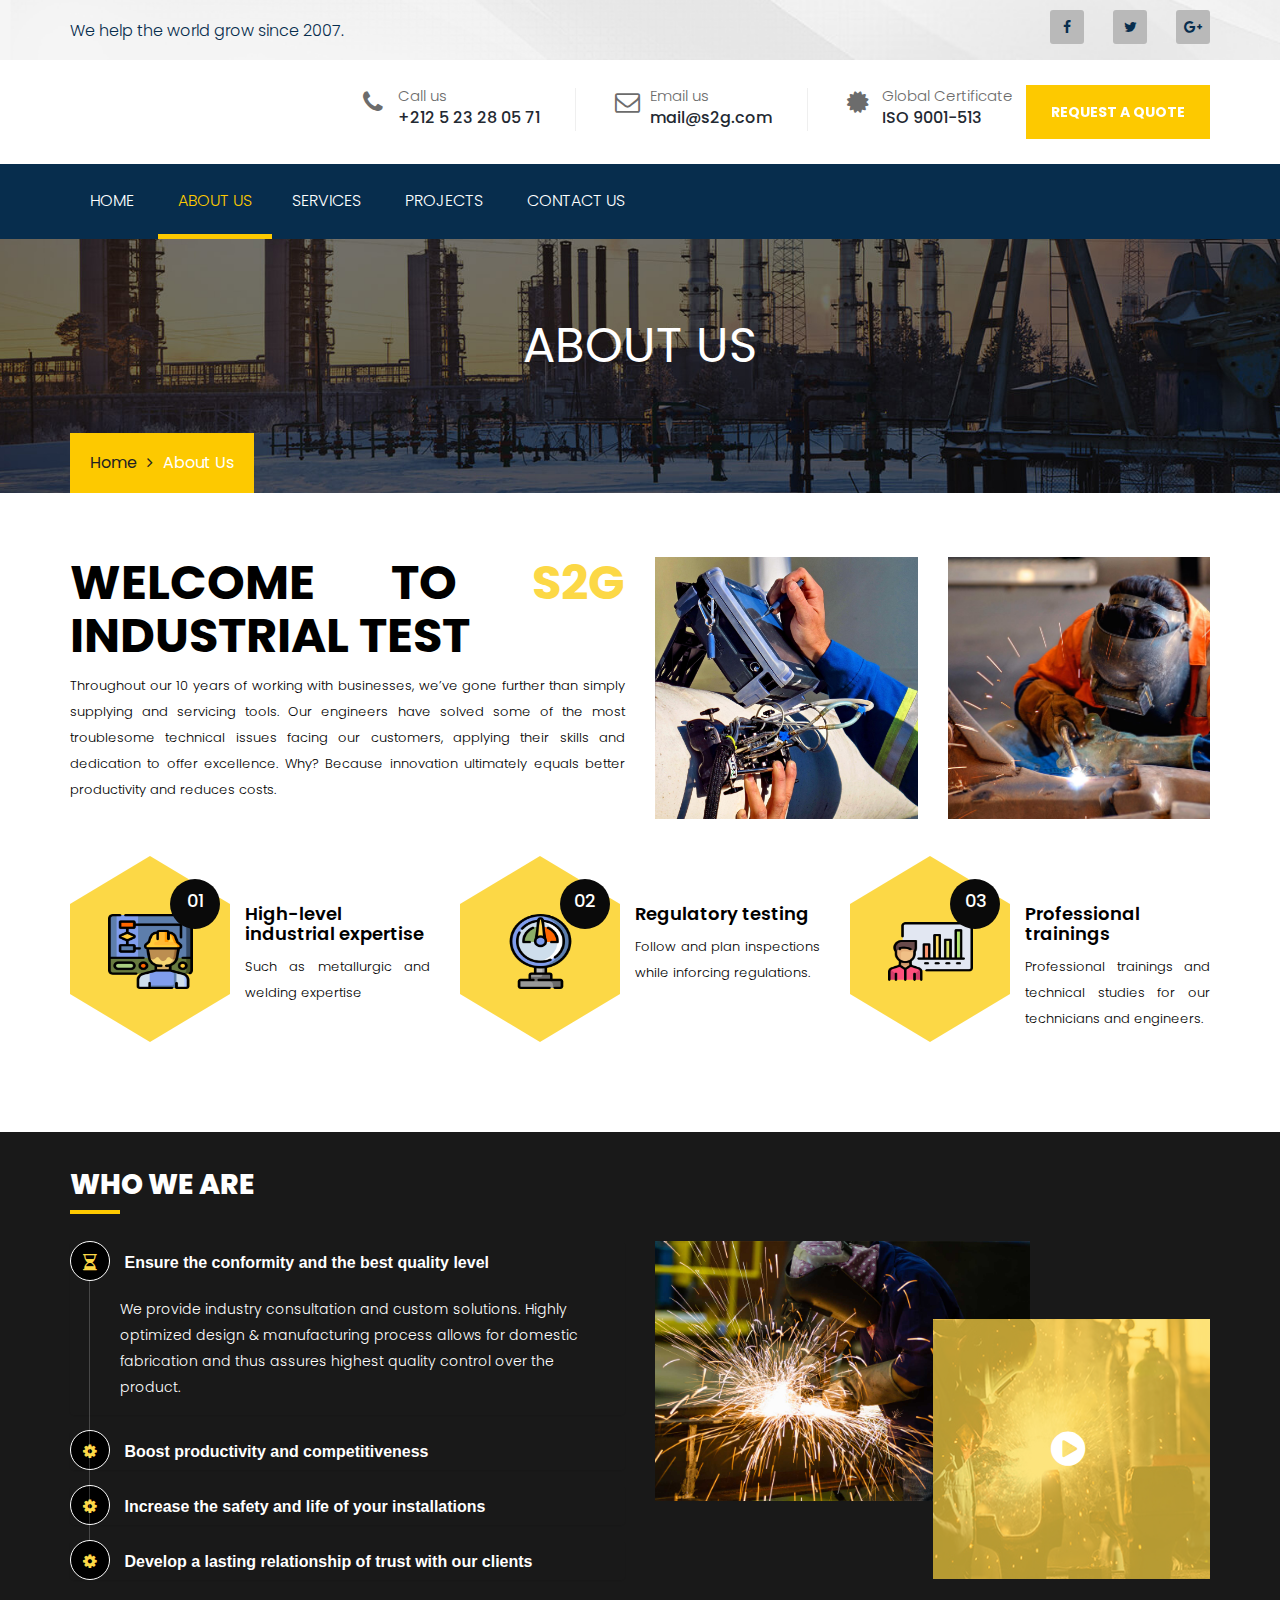
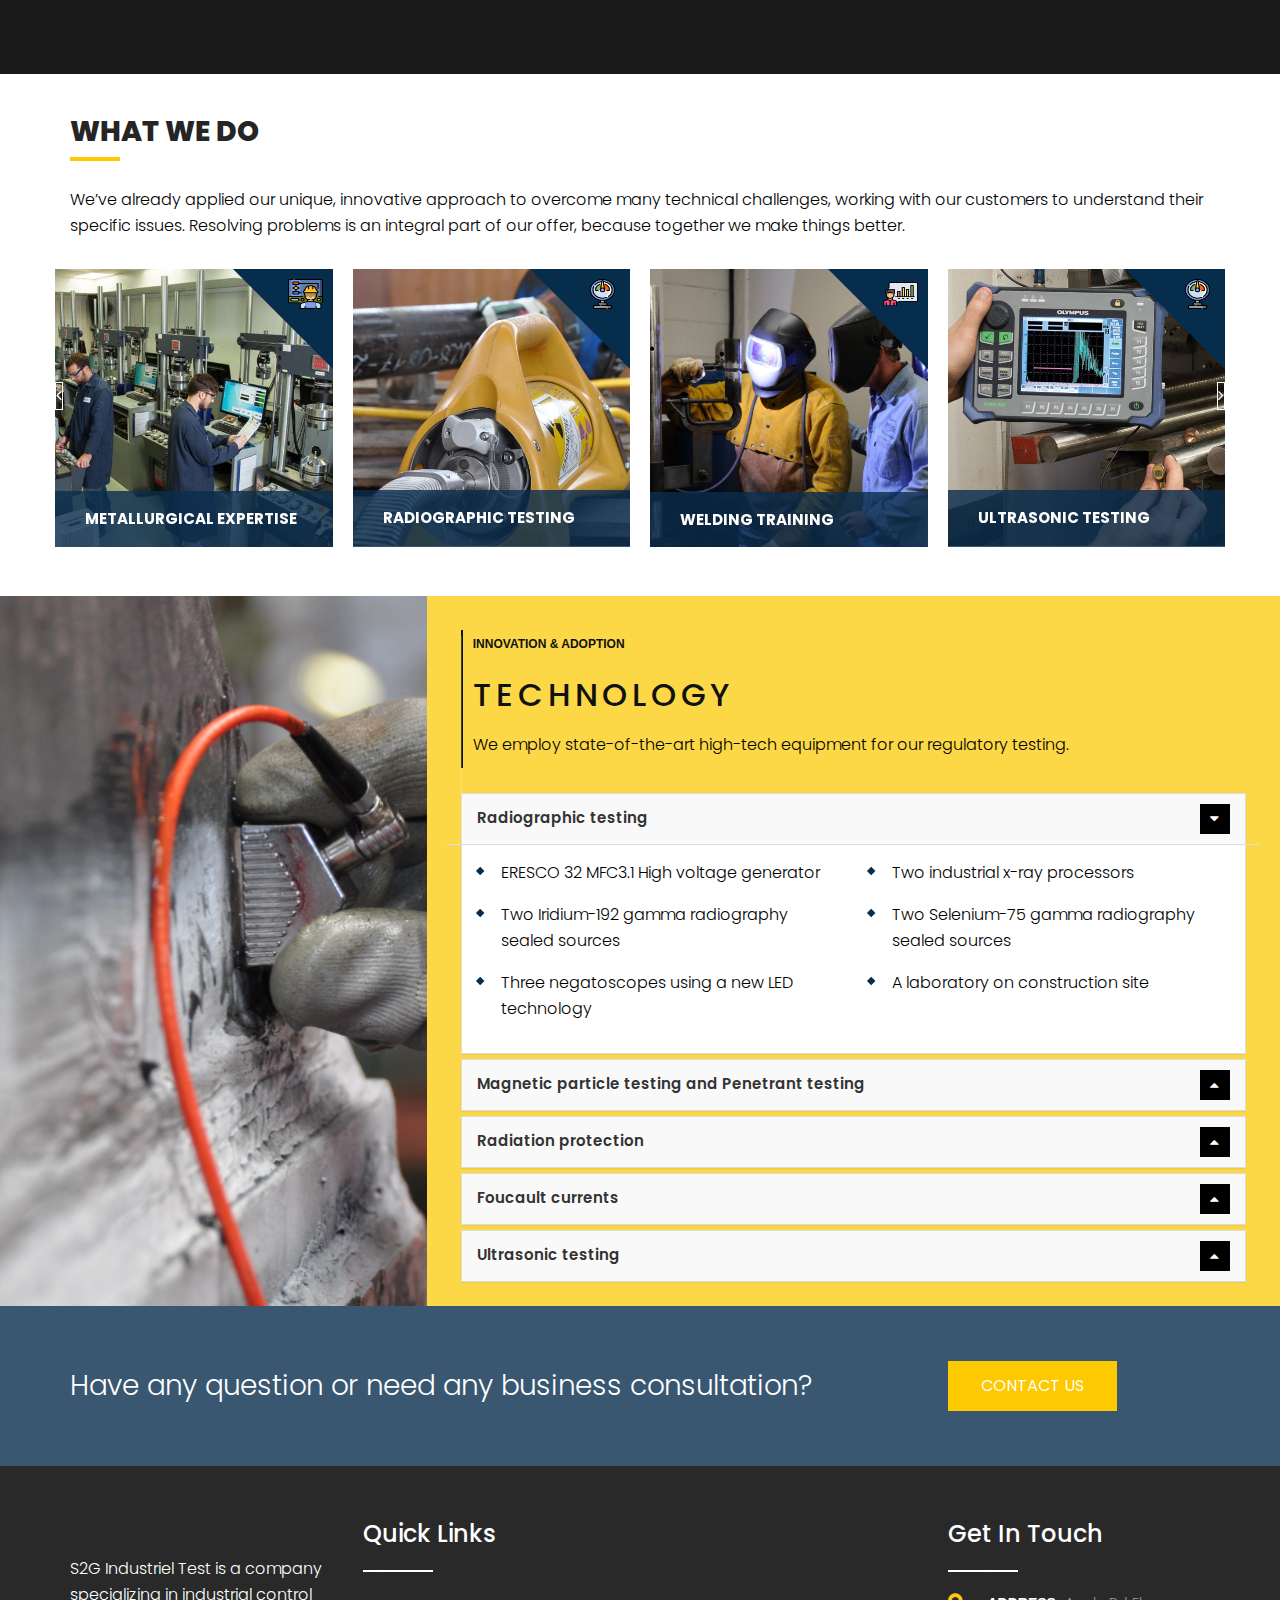
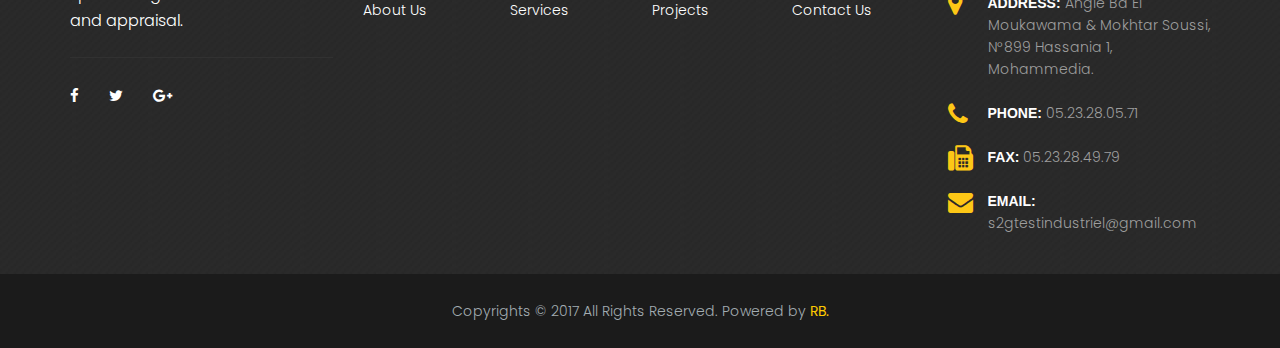
<file: about.html>
<!DOCTYPE html>
<html>
    <head>
        <title>S2G | Test Industriels</title>
            
        <meta charset="UTF-8">
        <meta http-equiv="X-UA-Compatible" content="IE=edge">
        <meta name="viewport" content="width=device-width, initial-scale=1">
        <meta name="description" content="S2G Test Industriel est une société spécialisée dans les contrôles et expertises industriels. Les services proposés ont pour finalités majeures..">
        <meta proprety="og:url" content="www.s2g-ti.com" />
        <meta proprety="og:title" content="S2G Test Industriels" />
        <meta proprety="og:description" content="S2G Test Industriel est une société spécialisée dans les contrôles et expertises industriels. Les services proposés ont pour finalités majeures.." />
        <meta name="theme-color" content="#3949ab">
        <meta name="apple-mobile-web-app-status-bar-style" content="black-translucent">
        <meta name="msapplication-navbutton-color" content="#3949ab">
        <link rel="stylesheet" href="https://cdnjs.cloudflare.com/ajax/libs/font-awesome/4.7.0/css/font-awesome.min.css" />
        <link rel="stylesheet" href="https://maxcdn.bootstrapcdn.com/bootstrap/3.3.7/css/bootstrap.min.css">
        <link rel="stylesheet" href="https://cdnjs.cloudflare.com/ajax/libs/OwlCarousel2/2.2.0/assets/owl.carousel.css" />
        <link rel="stylesheet" href="https://cdnjs.cloudflare.com/ajax/libs/OwlCarousel2/2.2.0/assets/owl.theme.default.min.css" />
        <link rel="stylesheet" href="https://cdnjs.cloudflare.com/ajax/libs/animate.css/3.5.2/animate.css" />
        <link rel="stylesheet" href="css/main.css">
        <link rel="stylesheet" href="css/mobile.css">
        <link rel="stylesheet" href="flaticon/flaticon.css">
    </head>
    <body>
        <section class="topbar">
            <div class="container">
                <div class="row">
                    <div class="col-lg-8 col-md-10 col-sm-12 col-xs-12">
                        <div class="top-left">
                            <div class="our-motto">
                                <p class="established">We help the world grow since 2007.</p>
                            </div>
                        </div>
                    </div>
                    <div class="col-lg-4 col-md-2 col-sm-12 col-xs-12">
                        <div class="top-right">
                            <ul class="social-links">
                                <li><a href="#"><i class="fa fa-facebook"></i></a></li>
                                <li><a href="#"><i class="fa fa-twitter"></i></a></li>
                                <li><a href="#"><i class="fa fa-google-plus"></i></a></li>
                            </ul>
                        </div>
                    </div>
                </div>
            </div>
        </section>

        <section class="header">
            <div class="container">
                <div class="row">
                    <div class="col-lg-3 col-md-3">
                        <div class="logo"></div>
                    </div>
                    <div class="col-lg-9 col-md-9">
                        <div class="header-right">
                            <ul>
                                <li>
                                    <div class="icon-holder">
                                        <i class="fa fa-phone" aria-hidden="true"></i>
                                    </div>
                                    <div class="text-holder">
                                        <h4>Call us</h4>
                                        <span>+212 5 23 28 05 71</span>    
                                    </div>
                                </li>
                                <li>
                                    <div class="icon-holder">
										<i class="fa fa-envelope-o" aria-hidden="true"></i>
                                    </div>
                                    <div class="text-holder">
                                        <h4>Email us</h4>
                                        <span>mail@s2g.com</span>    
                                    </div>
                                </li>
                                <li>
                                    <div class="icon-holder">
										<i class="fa fa-certificate" aria-hidden="true"></i>
                                    </div>
                                    <div class="text-holder">
                                        <h4>Global Certificate</h4>
                                        <span>ISO 9001-513</span>    
                                    </div>
                                </li>     
                            </ul>
                            <div class="button-wraper pull-right">
                                <div class="button">
                                    <a class="hvr" href="#">REQUEST A QUOTE</a>
                                </div>
                            </div>
                        </div>
                    </div>
                </div>
            </div>
        </section>   

        <div id="sticky-anchor"></div>

        <section class="menu stricky">
            <div class="container">
                <div class="row">
                    <div class="col-lg-12 col-md-12 col-sm-12 col-xs-12">
                        <nav class="main-menu pull-left">
                            <div class="navbar-header">   	
                                <button type="button" class="navbar-toggle" data-toggle="collapse" data-target=".navbar-collapse">
                                    <span class="icon-bar"></span>
                                    <span class="icon-bar"></span>
                                    <span class="icon-bar"></span>
                                </button>
                            </div>
                            <div class="navbar-collapse collapse clearfix">
                                <ul class="navigation clearfix">
                                    <li><a href="index.html">Home</a></li>
                                    <li class="current"><a href="about.html">About Us</a>
                                    <li class="dropdown"><a href="services.html">Services</a>
                                        <ul>
                                            <li><a href="services.html">All Services</a></li>
                                            <li><a href="industrial-expertise.html">Industrial Expertise</a></li>
                                            <li><a href="regulatory-test.html">Regulatory Testing</a></li>
                                            <li><a href="trainings.html">Professional trainings</a></li>
                                        </ul>
                                    </li>
                                    <li class="dropdown"><a href="projects.html">Projects</a>
                                        <ul>
                                            <li><a href="projects.html">All Projects</a></li>
                                            <li><a href="project-single.html">Project Detail</a></li>
                                        </ul>
                                    </li>
                                    <li><a href="contact.html">Contact Us</a></li>
                                </ul>
                            </div>
                        </nav> 
                    </div>
                </div>
            </div>
        </section>

        <section class="breadcrumb-area" style="background-image: url(assets/bg/breadcrumb-bg.jpg);">
            <div class="container">
                <div class="row">
                    <div class="col-md-12">
                        <div class="breadcrumbs">
                            <h1>About Us</h1>
                        </div>
                    </div>
                </div>
            </div>
            <div class="breadcrumb-bottom">
                <div class="container">
                    <div class="row">
                        <div class="col-md-12">
                            <ul class="left pull-left">
                                <li><a href="index.html">Home</a></li>
                                <li><i class="fa fa-angle-right" aria-hidden="true"></i></li>
                                <li class="active">About Us</li>
                            </ul> 
                        </div>
                    </div>
                </div>
            </div>
        </section>   
        
		<section class="introduction">
            <div class="container">
                <div class="row">
                    <div class="col-md-6">
                        <div class="about-col">
                            <h1>Welcome to <span>S2G</span> Industrial Test</h1>
                            <p>Throughout our 10 years of working with businesses, we’ve gone further than simply supplying and servicing tools. Our engineers have solved some of the most troublesome technical issues facing our customers, applying their skills and dedication to offer excellence. Why? Because innovation ultimately equals better productivity and reduces costs.</p>
                        </div>
                    </div>
                    <div class="col-md-6">
                        <div class="row">
                            <div class="col-sm-6">
                                <div class="about-col">
                                    <div class="img-hover">
                                        <img src="assets/about/m1.jpg" alt="">
                                        <div class="layer">
                                            <i class="icon flaticon-buildings"></i>
                                            <h4>industrial</h4>
                                        </div>
                                    </div>
                                </div>
                            </div>
                            <div class="col-sm-6">
                                <div class="about-col">
                                    <div class="img-hover">
                                        <img src="assets/about/m2.jpg" alt="">
                                        <div class="layer">
                                            <i class="icon flaticon-avatar"></i>
                                            <h4>industrial</h4>
                                        </div>
                                    </div>
                                </div>
                            </div>
                        </div>
                    </div>
                </div>
                <div class="row animatedParent animateOnce">
                    <div class="col-md-4 col-sm-12">
                        <div class="about-col">
                            <div class="about-box">
                                <div class="hexagon-box animated flipInY slow delay-250">
                                    <div class="hexagon">
                                        <img src="assets/icon/worker.png" alt="">
                                        <h3>01</h3>
                                    </div>
                                </div>
                                <h4>High-level industrial expertise</h4>
                                <p>Such as metallurgic and welding expertise</p>
                            </div>
                        </div>
                    </div>
                    <div class="col-md-4 col-sm-12">
                        <div class="about-col">
                            <div class="about-box">
                                <div class="hexagon-box animated flipInY slow delay-500">
                                    <div class="hexagon">
                                        <img src="assets/icon/meter.png" alt="">
                                        <h3>02</h3>
                                    </div>
                                </div>
                                <h4>Regulatory testing</h4>
                                <p>Follow and plan inspections while inforcing regulations.</p>
                            </div>
                        </div>
                    </div>
                    <div class="col-md-4 col-sm-12">
                        <div class="about-col">
                            <div class="about-box">
                                <div class="hexagon-box animated flipInY slow delay-750">
                                    <div class="hexagon">
                                        <img src="assets/icon/analytics.png" alt="">
                                        <h3>03</h3>
                                    </div>
                                </div>
                                <h4>Professional trainings</h4>
                                <p>Professional trainings and technical studies for our technicians and engineers.</p>
                            </div>
                        </div>
                    </div>
                </div>
            </div>
        </section>

        <section class="who-we-are parallax my-layer-black" data-stellar-background-ratio="0.3">
            <div class="container">
                <div class="row">
                    <div class="col-md-6 col-sm-12">
                        <div class="section-title big-title">
                            <h2>WHO <span>WE ARE</span></h2>
                        </div>	
                    </div>
                </div>
                <div class="row">
                    <div class="col-sm-12 col-sm-12 col-md-6">
                        <div class="about-col">
                            <div class="accordion">
                                <div class="panel-group" id="accordion" role="tablist" aria-multiselectable="true">
                                    <div class="panel panel-default">
                                        <div class="panel-heading" role="tab" id="headingOne">
                                            <h4 class="panel-title">
                                                <a role="button" data-toggle="collapse" data-parent="#accordion" href="#collapseOne" aria-expanded="true" aria-controls="collapseOne">
                                                    <i class="fa fa-hourglass-2 icon-1"></i>
                                                    <i class="fa fa-gear icon-2"></i>
                                                    Ensure the conformity and the best quality level
                                                </a>
                                            </h4>
                                        </div>
                                        <div id="collapseOne" class="panel-collapse collapse in" role="tabpanel" aria-labelledby="headingOne">
                                            <div class="panel-body">
                                            <p>We provide industry consultation and custom solutions. Highly optimized design & manufacturing process allows for domestic fabrication and thus assures highest quality control over the product.</p>
                                            </div>
                                        </div>
                                    </div>
                                    <div class="panel panel-default">
                                        <div class="panel-heading" role="tab" id="headingTwo">
                                            <h4 class="panel-title">
                                                <a class="collapsed" role="button" data-toggle="collapse" data-parent="#accordion" href="#collapseTwo" aria-expanded="true" aria-controls="collapseTwo">
                                                    <i class="fa fa-hourglass-2 icon-1"></i>
                                                    <i class="fa fa-gear icon-2"></i>
                                                    Boost productivity and competitiveness
                                                </a>
                                            </h4>
                                        </div>
                                        <div id="collapseTwo" class="panel-collapse collapse" role="tabpanel" aria-labelledby="headingTwo" aria-expanded="false">
                                            <div class="panel-body">
                                                <p>We provide products and solutions for welded manufacturing and control that increases industrial productivity and efficiency, reduces downtime, and maintains industry compliance.</p>
                                            </div>
                                        </div>
                                    </div>
                                    <div class="panel panel-default">
                                        <div class="panel-heading" role="tab" id="headingThree">
                                            <h4 class="panel-title">
                                                <a class="collapsed" role="button" data-toggle="collapse" data-parent="#accordion" href="#collapseThree" aria-expanded="false" aria-controls="collapseThree">
                                                    <i class="fa fa-hourglass-2 icon-1"></i>
                                                    <i class="fa fa-gear icon-2"></i>
                                                    Increase the safety and life of your installations
                                                </a>
                                            </h4>
                                        </div>
                                        <div id="collapseThree" class="panel-collapse collapse" role="tabpanel" aria-labelledby="headingThree" aria-expanded="false">
                                            <div class="panel-body">
                                                <p>We offer a suite of solutions that help our customers minimise maintenance outages, eliminate unplanned shutdowns and maximise equipment usage - while also improving safety and proactively managing risk.</p>
                                            </div>
                                        </div>
                                    </div>

                                    <div class="panel panel-default">
                                        <div class="panel-heading" role="tab" id="headingFour">
                                            <h4 class="panel-title">
                                                <a class="collapsed" role="button" data-toggle="collapse" data-parent="#accordion" href="#collapseFour" aria-expanded="false" aria-controls="collapseFour">
                                                    <i class="fa fa-hourglass-2 icon-1"></i>
                                                    <i class="fa fa-gear icon-2"></i>
                                                    <span>Develop a lasting relationship of trust with our clients</span>
                                                </a>
                                            </h4>
                                        </div>
                                        <div id="collapseFour" class="panel-collapse collapse" role="tabpanel" aria-labelledby="headingFour" aria-expanded="false">
                                            <div class="panel-body">
                                                <p>We have deep experience building customer relationships within the vertical markets we serve. With expert consultation, coupled with market-leading analytics, data-driven technology and world-class creative, we have built a track record of success within our clients specific industry.</p>
                                            </div>
                                        </div>
                                    </div>
                                </div>
                            </div>
                        </div>	
                    </div>
                    <div class="col-sm-12 col-sm-12 col-md-6">
                        <div class="about-col">
                            <div class="video-path">
                                <img src="assets/bg/01.jpg" class="backlayer" alt="">
                                <div class="video-layer yellow-layer">
                                    <img src="assets/about/6.jpg" alt="">
                                    <a class="popup-youtube" href="https://www.youtube.com/watch?v=KmCQSVFqOYg">
                                        <i class="fa fa-play-circle"></i>
                                    </a>
                                </div>
                            </div>
                        </div>	
                    </div>
                </div>
            </div>
        </section>
        
        <section class="what-we-do">
            <div class="container">
                <div class="row">
                    <div class="col-md-12 col-sm-12">
                        <div class="section-title big-title">
                            <h2>WHAT WE DO</h2>
                            <div class="clearfix"></div>
                            <p>We’ve already applied our unique, innovative approach to overcome many technical challenges, working with our customers to understand their specific issues. Resolving problems is an integral part of our offer, because together we make things better.</p>
                        </div>	
                    </div>
                </div>
                <div class="row">
                    <div class="co-sm-12">
                        <div class="owl-carousel-grid-four owl-carousel owl-theme"> 
                            <div class="item">
                                <div class="do-item">
                                    <img class="item-img" src="assets/services/s1.jpg" alt="">
                                    <div class="caption">
                                        <h2>Metallurgical expertise</h2>
                                    </div>
                                    <div class="arrow"></div>
                                    <img class="small-img" src="assets/icon/worker.png" alt="">
                                </div>
                            </div>
                            <div class="item">
                                <div class="do-item">
                                    <img class="item-img" src="assets/services/s2.jpg" alt="">
                                    <div class="caption">
                                        <h2>Radiographic testing</h2>
                                    </div>
                                    <div class="arrow"></div>
                                    <img class="small-img" src="assets/icon/meter.png" alt="">
                                </div>
                            </div>
                            <div class="item">
                                <div class="do-item">
                                    <img class="item-img" src="assets/services/s5.jpg" alt="">
                                    <div class="caption">
                                        <h2>Welding training</h2>
                                    </div>
                                    <div class="arrow"></div>
                                    <img class="small-img" src="assets/icon/analytics.png" alt="">
                                    <div class="layer"></div>
                                </div>
                            </div>
                            <div class="item">
                                <div class="do-item">
                                    <img class="item-img" src="assets/services/s4.jpg" alt="">
                                    <div class="caption">
                                        <h2>Ultrasonic testing</h2>
                                    </div>
                                    <div class="arrow"></div>
                                    <img class="small-img" src="assets/icon/meter.png" alt="">
                                </div>
                            </div>
                            <div class="item">
                                <div class="do-item">
                                    <img class="item-img" src="assets/services/s3.jpg" alt="">
                                    <div class="caption">
                                        <h2>Welding</h2>
                                    </div>
                                    <div class="arrow"></div>
                                    <img class="small-img" src="assets/icon/worker.png" alt="">
                                </div>
                            </div>
                            <div class="item">
                                <div class="do-item">
                                    <img class="item-img" src="assets/services/s7.jpg" alt="">
                                    <div class="caption">
                                        <h2>Magnetic testing</h2>
                                    </div>
                                    <div class="arrow"></div>
                                    <img class="small-img" src="assets/icon/meter.png" alt="">
                                </div>
                            </div>
                            <div class="item">
                                <div class="do-item">
                                    <img class="item-img" src="assets/services/s6.jpg" alt="">
                                    <div class="caption">
                                        <h2>Crane operating course</h2>
                                    </div>
                                    <div class="arrow"></div>
                                    <img class="small-img" src="assets/icon/analytics.png" alt="">
                                    <div class="layer"></div>
                                </div>
                            </div>
                            <div class="item">
                                <div class="do-item">
                                    <img class="item-img" src="assets/services/s8.jpg" alt="">
                                    <div class="caption">
                                        <h2>Penetrant testing</h2>
                                    </div>
                                    <div class="arrow"></div>
                                    <img class="small-img" src="assets/icon/meter.png" alt="">
                                    <div class="layer"></div>
                                </div>
                            </div>

                        </div>
                    </div>
                </div>
            </div>
        </section>
        
        <section class="about-technology">
            <div class="container-fluid">
                <div class="row">
                    <div class="col-lg-4 col-md-6 col-sm-12 my-paddless">
                        <div class="technology-col">
                            <img src="assets/about/bg.jpg" alt="">
                        </div>	
                    </div>
                    <div class="col-lg-8 col-md-6 col-sm-12 my-paddless">
                        <div class="technology-col">
                            <div class="technology-content">
                                <div class="another-title clearfix">
                                    <span>Innovation & Adoption</span>
                                    <h2>TECHNOLOGY</h2>
                                    <p>We employ state-of-the-art high-tech equipment for our regulatory testing.</p>
                                </div>
                                <div class="accordion">
                                    <div class="panel-group" id="accordion2" role="tablist" aria-multiselectable="true">
                                        <div class="panel panel-default">
                                            <div class="panel-heading" role="tab" id="heading-1">
                                                <h4 class="panel-title clearfix">
                                                    <a role="button" data-toggle="collapse" data-parent="#accordion2" href="#collapse-1" aria-expanded="true" aria-controls="collapse-1" class="">
                                                        Radiographic testing
                                                        <span class="pull-right">
                                                            <i class="fa fa-caret-down icon-1" aria-hidden="true"></i>
                                                            <i class="fa fa-caret-up icon-2" aria-hidden="true"></i>
                                                        </span>
                                                    </a>
                                                </h4>
                                            </div>
                                            <div id="collapse-1" class="panel-collapse collapse in" role="tabpanel" aria-expanded="true">
                                                <div class="panel-body row">
                                                    <div class="col-lg-6 col-md-12">
                                                        <ul class="tech-list">
                                                            <li>ERESCO 32 MFC3.1 High voltage generator</li>
                                                            <li>Two Iridium-192 gamma radiography sealed sources</li>
                                                            <li>Three negatoscopes using a new LED technology</li>
                                                        </ul>
                                                    </div> 
                                                    <div class="col-lg-6 col-md-12">
                                                        <ul class="tech-list">
                                                            <li>Two industrial x-ray processors</li>
                                                            <li>Two Selenium-75 gamma radiography sealed sources</li>
                                                            <li>A laboratory on construction site</li>
                                                        </ul>
                                                    </div>
                                                </div>
                                            </div>
                                        </div>
                                        <div class="panel panel-default">
                                            <div class="panel-heading" role="tab" id="heading-2">
                                                <h4 class="panel-title clearfix">
                                                    <a class="collapsed" role="button" data-toggle="collapse" data-parent="#accordion2" href="#collapse-2" aria-expanded="false" aria-controls="collapse-2">
                                                        Magnetic particle testing and Penetrant testing
                                                        <span class="pull-right">
                                                            <i class="fa fa-caret-down icon-1" aria-hidden="true"></i>
                                                            <i class="fa fa-caret-up icon-2" aria-hidden="true"></i>
                                                        </span> 
                                                    </a>
                                                </h4>
                                            </div>
                                            <div id="collapse-2" class="panel-collapse collapse" role="tabpanel" aria-expanded="false" style="height: 0px;">
                                                <div class="panel-body row">
                                                    <div class="col-lg-6 col-md-12">
                                                        <ul class="tech-list">
                                                            <li>Wide range of high quality electromagnets and permanent magnets</li>
                                                        </ul>
                                                    </div> 
                                                    <div class="col-lg-6 col-md-12">
                                                        <ul class="tech-list">
                                                            <li>Magnetic particle testing and Penetrant testing products, can be used under white or black light</li>
                                                        </ul>
                                                    </div>
                                                </div>
                                            </div>
                                        </div>
                                        <div class="panel panel-default">
                                            <div class="panel-heading" role="tab" id="heading-3">
                                                <h4 class="panel-title clearfix">
                                                    <a class="collapsed" role="button" data-toggle="collapse" data-parent="#accordion2" href="#collapse-3" aria-expanded="false" aria-controls="collapse-3">
                                                        Radiation protection
                                                        <span class="pull-right">
                                                            <i class="fa fa-caret-down icon-1" aria-hidden="true"></i>
                                                            <i class="fa fa-caret-up icon-2" aria-hidden="true"></i>
                                                        </span>
                                                    </a>
                                                </h4>
                                            </div>
                                            <div id="collapse-3" class="panel-collapse collapse" role="tabpanel" aria-expanded="false">
                                                <div class="panel-body row">
                                                    <div class="col-lg-6 col-md-12">
                                                        <ul class="tech-list">
                                                            <li>Five armoured vehicules shielding against radiations</li>
                                                            <li>Geiger counter (Radioactive sound detector) </li>
                                                        </ul>
                                                    </div> 
                                                    <div class="col-lg-6 col-md-12">
                                                        <ul class="tech-list">
                                                            <li>Four Automess radiation dose meters with extendible telescopes</li>
                                                            <li>Tags and gyrophares on construstion sites </li>
                                                        </ul>
                                                    </div>
                                                </div>
                                            </div>
                                        </div>
                                        <div class="panel panel-default">
                                            <div class="panel-heading" role="tab" id="heading-4">
                                                <h4 class="panel-title clearfix">
                                                    <a class="collapsed" role="button" data-toggle="collapse" data-parent="#accordion2" href="#collapse-4" aria-expanded="false" aria-controls="collapse-4">
                                                        Foucault currents
                                                        <span class="pull-right">
                                                            <i class="fa fa-caret-down icon-1" aria-hidden="true"></i>
                                                            <i class="fa fa-caret-up icon-2" aria-hidden="true"></i>
                                                        </span>
                                                    </a>
                                                </h4>
                                            </div>
                                            <div id="collapse-4" class="panel-collapse collapse" role="tabpanel" aria-expanded="false">
                                                <div class="panel-body row">
                                                    <div class="col-lg-6 col-md-12">
                                                        <ul class="tech-list">
                                                            <li>Flaw detector MULTISCAN MS5800</li>
                                                            <li>Mapping software CARTO </li>
                                                            <li>Probes for inspection applications</li>
                                                        </ul>
                                                    </div> 
                                                    <div class="col-lg-6 col-md-12">
                                                        <ul class="tech-list">
                                                            <li>Acquistion and analysis software MULTIVIEW</li>
                                                            <li>MPP04-01 Airgun probe pusher-puller</li>
                                                        </ul>
                                                    </div>
                                                </div>
                                            </div>
                                        </div>
                                        <div class="panel panel-default">
                                            <div class="panel-heading" role="tab" id="heading-5">
                                                <h4 class="panel-title clearfix">
                                                    <a class="collapsed" role="button" data-toggle="collapse" data-parent="#accordion2" href="#collapse-5" aria-expanded="false" aria-controls="collapse-5">
                                                        Ultrasonic testing
                                                        <span class="pull-right">
                                                            <i class="fa fa-caret-down icon-1" aria-hidden="true"></i>
                                                            <i class="fa fa-caret-up icon-2" aria-hidden="true"></i>
                                                        </span>
                                                    </a>
                                                </h4>
                                            </div>
                                            <div id="collapse-5" class="panel-collapse collapse" role="tabpanel" aria-expanded="false">
                                                <div class="panel-body row">
                                                    <div class="col-lg-6 col-md-12">
                                                        <ul class="tech-list">
                                                            <li>Two digital ultrasonic flaw detectors EPOCH LT</li>
                                                            <li>Calibration blocks made of accurately machined, ultrasonically tested materials</li>
                                                            <li>Ultrasonic angle beam and straight beam transducers </li>
                                                        </ul>
                                                    </div> 
                                                    <div class="col-lg-6 col-md-12">
                                                        <ul class="tech-list">
                                                            <li>Generator for phased array ultrasonics</li>
                                                            <li>Ultrasonic reference blocks for precision applications</li>
                                                        </ul>
                                                    </div>
                                                </div>
                                            </div>
                                        </div>
                                    </div>
                                </div>
                            </div>
                        </div>	
                    </div>
                </div>
            </div>
        </section>

        <section class="contact-us about">
			<div class="container">
				<div class="row">
					<div class="col-md-9">
						<h4>Have any question or need any business consultation?</h4>
					</div>
					<div class="col-md-3 button">
						<a class="thm-button hvr" href="#">CONTACT US</a>
					</div>
				</div>
			</div>
		</section>

        <footer class="footer">
            <div class="container">
                <div class="row">
                    <div class="col-lg-3 col-md-6 col-sm-6 col-xs-12">
                        <div class="footer-widget pd-bottom">
                            <div class="footer-logo">
                                <a href="index.html">
                                </a>
                            </div>
                            <div class="industry-info">
                                <p>S2G Industriel Test is a company specializing in industrial control and appraisal.</p>
                            </div>
                            <ul class="footer-social-links">
                                <li><a href="#"><i aria-hidden="true" class="fa fa-facebook"></i></a></li>
                                <li><a href="#"><i aria-hidden="true" class="fa fa-twitter"></i></a></li>
                                <li><a href="#"><i aria-hidden="true" class="fa fa-google-plus"></i></a></li>
                            </ul>
                        </div>
                    </div>
                    <div class="col-lg-6 col-md-6 col-sm-6 col-xs-12">
                        <div class="footer-widget pd-bottom">
                            <div class="title">
                                <h3>Quick Links</h3>
                            </div>
                            <ul class="quick-links left">
                                <li><a href="about.html">About Us</a></li>
                            </ul>

                            <ul class="quick-links left">
                                <li><a href="services.html">Services</a></li>
                            </ul>

                            <ul class="quick-links left">
                                <li><a href="projects.html">Projects</a></li>
                            </ul>
                            <ul class="quick-links">
                                <li><a href="contact.html">Contact Us</a></li>
                            </ul>
                        </div>
                    </div>
                    <div class="col-lg-3 col-md-6 col-sm-6 col-xs-12">
                        <div class="footer-widget">
                            <div class="title">
                                <h3>Get In Touch</h3>
                            </div>
                            <ul class="contact-address">
                                <li>
                                    <div class="icon-holder">
                                        <i class="fa fa-map-marker" aria-hidden="true"></i>  
                                    </div>
                                    <div class="content-holder">
                                        <p><span>Address:</span> Angle Bd El Moukawama & Mokhtar Soussi, N°899 Hassania 1, Mohammedia.</p>    
                                    </div>
                                </li>
                                <li>
                                    <div class="icon-holder">
                                        <i class="fa fa-phone" aria-hidden="true"></i> 
                                    </div>
                                    <div class="content-holder">
                                        <p><span>Phone:</span> 05.23.28.05.71</p>    
                                    </div>
                                </li>
                                <li>
                                    <div class="icon-holder">
                                        <i class="fa fa-fax" aria-hidden="true"></i>   
                                    </div>
                                    <div class="content-holder">
                                        <p><span>Fax:</span> 05.23.28.49.79</p>    
                                    </div>
                                </li>
                                <li>
                                    <div class="icon-holder">
                                        <i class="fa fa-envelope" aria-hidden="true"></i>    
                                    </div>
                                    <div class="content-holder">
                                        <p><span>Email:</span> s2gtestindustriel@gmail.com</p>    
                                    </div>
                                </li>
                            </ul>         
                        </div>
                    </div>
                </div>
            </div>
        </footer>   

        <section class="copyright-bar">
            <div class="container">   
                <div class="row">
                    <div class="col-sm-12">
                        <div class="copyright">
                            <p>Copyrights © 2017 All Rights Reserved. Powered by <a href="#">RB.</a></p>
                        </div>
                    </div>
                </div> 
            </div>  
        </section>
        
        <div class="scroll-to-top scroll-to-target" data-target="html"><span class="fa fa-angle-up"></span></div>

    </body>


    <script src="https://ajax.googleapis.com/ajax/libs/jquery/2.1.4/jquery.min.js"></script>
    <script src="https://maxcdn.bootstrapcdn.com/bootstrap/3.3.7/js/bootstrap.min.js"></script>
    <script src="https://cdnjs.cloudflare.com/ajax/libs/OwlCarousel2/2.2.0/owl.carousel.min.js"></script>
    <script src="js/main.js"></script>
</html>
</file>
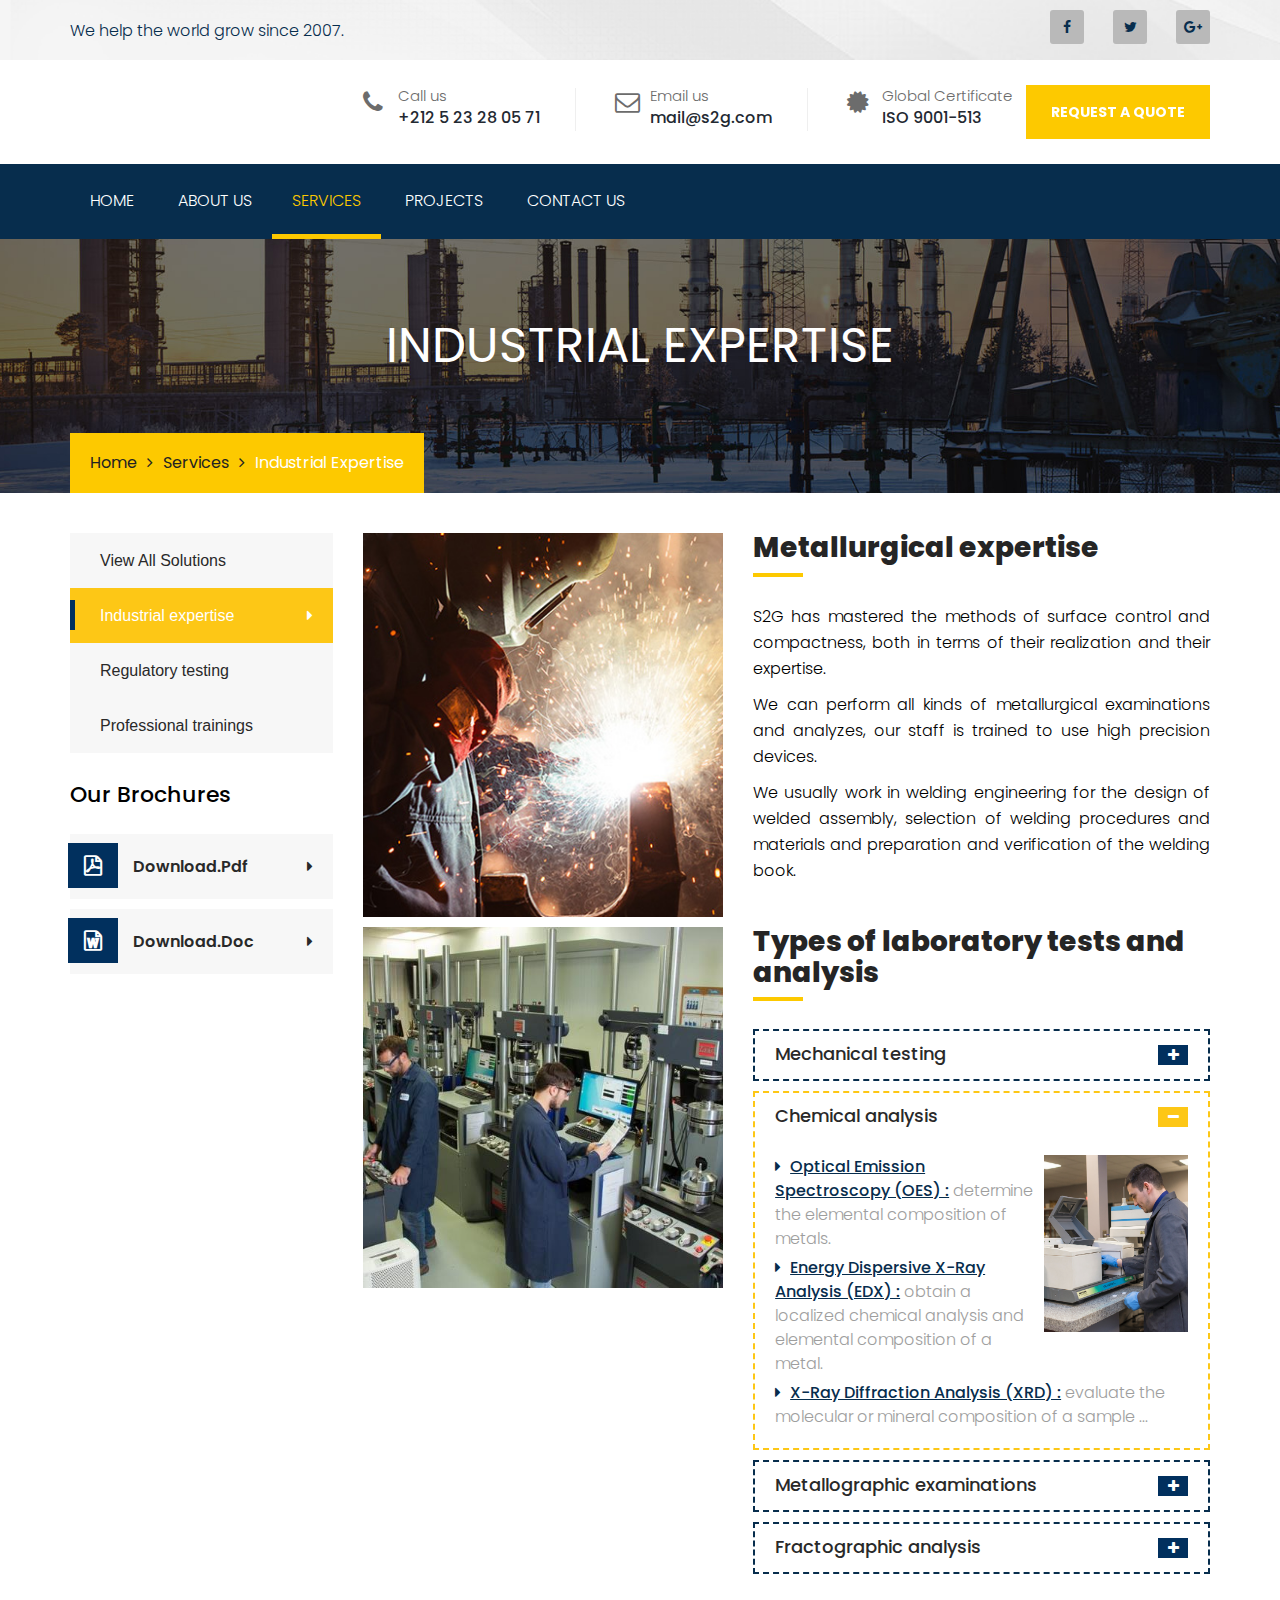
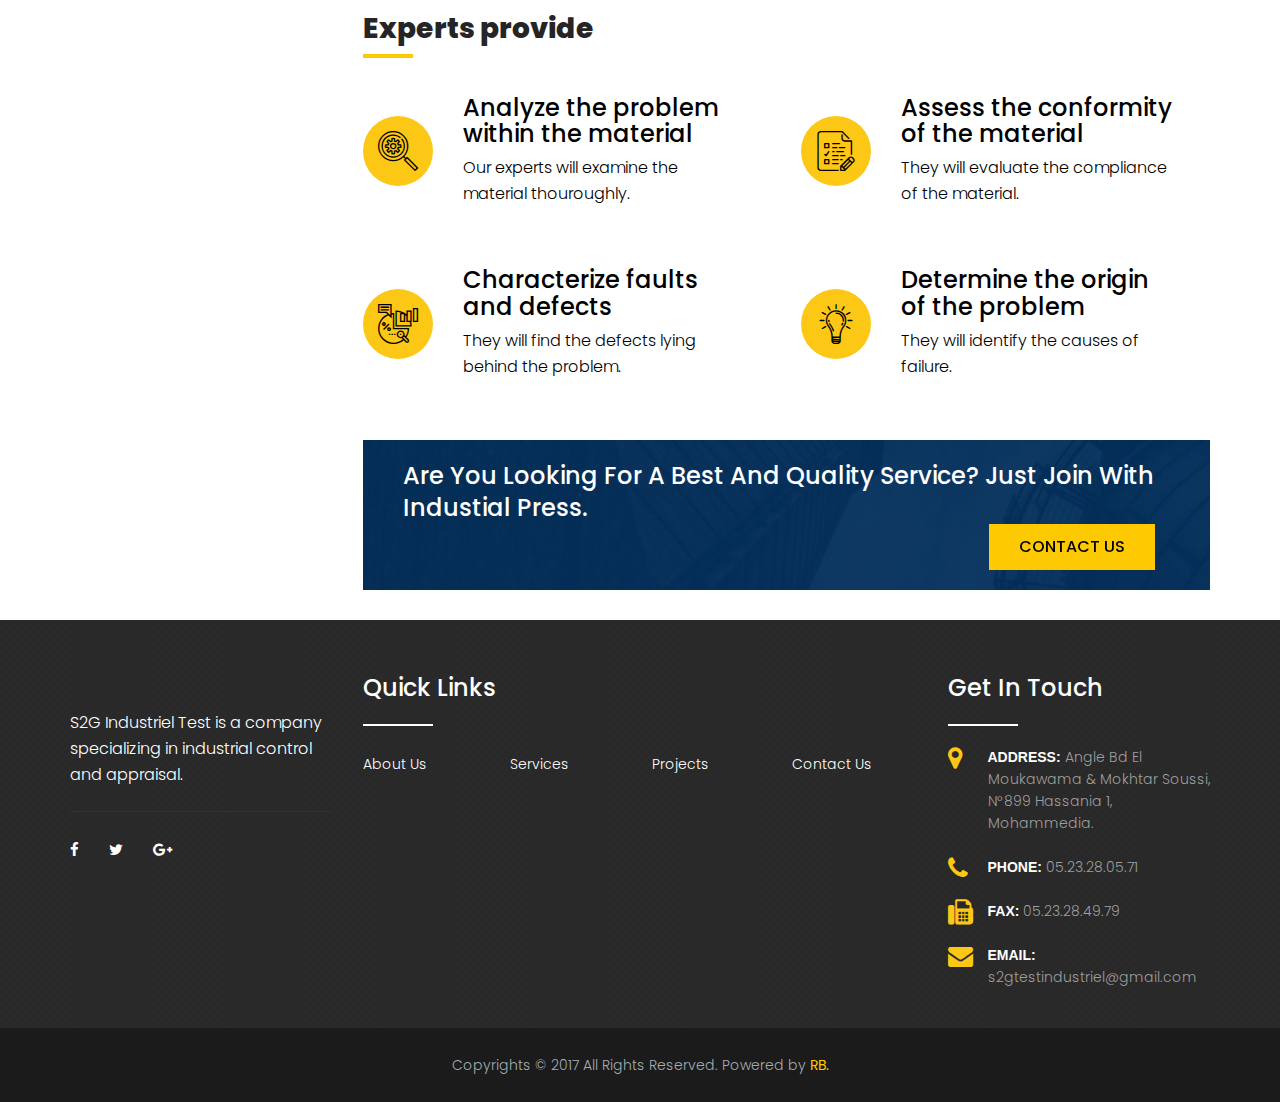
<file: industrial-expertise.html>
<!DOCTYPE html>
<html>
    <head>
        <title>S2G | Test Industriels</title>
            
        <meta charset="UTF-8">
        <meta http-equiv="X-UA-Compatible" content="IE=edge">
        <meta name="viewport" content="width=device-width, initial-scale=1">
        <meta name="description" content="S2G Test Industriel est une société spécialisée dans les contrôles et expertises industriels. Les services proposés ont pour finalités majeures..">
        <meta proprety="og:url" content="www.s2g-ti.com" />
        <meta proprety="og:title" content="S2G Test Industriels" />
        <meta proprety="og:description" content="S2G Test Industriel est une société spécialisée dans les contrôles et expertises industriels. Les services proposés ont pour finalités majeures.." />
        <meta name="theme-color" content="#3949ab">
        <meta name="apple-mobile-web-app-status-bar-style" content="black-translucent">
        <meta name="msapplication-navbutton-color" content="#3949ab">
        <link rel="stylesheet" href="https://cdnjs.cloudflare.com/ajax/libs/font-awesome/4.7.0/css/font-awesome.min.css" />
        <link rel="stylesheet" href="https://maxcdn.bootstrapcdn.com/bootstrap/3.3.7/css/bootstrap.min.css">
        <link rel="stylesheet" href="https://cdnjs.cloudflare.com/ajax/libs/OwlCarousel2/2.2.0/assets/owl.carousel.css" />
        <link rel="stylesheet" href="https://cdnjs.cloudflare.com/ajax/libs/OwlCarousel2/2.2.0/assets/owl.theme.default.min.css" />
        <link rel="stylesheet" href="https://cdnjs.cloudflare.com/ajax/libs/animate.css/3.5.2/animate.css" />
        <link rel="stylesheet" href="css/main.css">
        <link rel="stylesheet" href="css/mobile.css">
        <link rel="stylesheet" href="flaticon/flaticon.css">
    </head>
    <body>
        <section class="topbar">
            <div class="container">
                <div class="row">
                    <div class="col-lg-8 col-md-10 col-sm-12 col-xs-12">
                        <div class="top-left">
                            <div class="our-motto">
                                <p class="established">We help the world grow since 2007.</p>
                            </div>
                        </div>
                    </div>
                    <div class="col-lg-4 col-md-2 col-sm-12 col-xs-12">
                        <div class="top-right">
                            <ul class="social-links">
                                <li><a href="#"><i class="fa fa-facebook"></i></a></li>
                                <li><a href="#"><i class="fa fa-twitter"></i></a></li>
                                <li><a href="#"><i class="fa fa-google-plus"></i></a></li>
                            </ul>
                        </div>
                    </div>
                </div>
            </div>
        </section>

        <section class="header">
            <div class="container">
                <div class="row">
                    <div class="col-lg-3 col-md-3">
                        <div class="logo"></div>
                    </div>
                    <div class="col-lg-9 col-md-9">
                        <div class="header-right">
                            <ul>
                                <li>
                                    <div class="icon-holder">
                                        <i class="fa fa-phone" aria-hidden="true"></i>
                                    </div>
                                    <div class="text-holder">
                                        <h4>Call us</h4>
                                        <span>+212 5 23 28 05 71</span>    
                                    </div>
                                </li>
                                <li>
                                    <div class="icon-holder">
										<i class="fa fa-envelope-o" aria-hidden="true"></i>
                                    </div>
                                    <div class="text-holder">
                                        <h4>Email us</h4>
                                        <span>mail@s2g.com</span>    
                                    </div>
                                </li>
                                <li>
                                    <div class="icon-holder">
										<i class="fa fa-certificate" aria-hidden="true"></i>
                                    </div>
                                    <div class="text-holder">
                                        <h4>Global Certificate</h4>
                                        <span>ISO 9001-513</span>    
                                    </div>
                                </li>     
                            </ul>
                            <div class="button-wraper pull-right">
                                <div class="button">
                                    <a class="hvr" href="#">REQUEST A QUOTE</a>
                                </div>
                            </div>
                        </div>
                    </div>
                </div>
            </div>
        </section>   

        <div id="sticky-anchor"></div>

        <section class="menu stricky">
            <div class="container">
                <div class="row">
                    <div class="col-lg-12 col-md-12 col-sm-12 col-xs-12">
                        <nav class="main-menu pull-left">
                            <div class="navbar-header">   	
                                <button type="button" class="navbar-toggle" data-toggle="collapse" data-target=".navbar-collapse">
                                    <span class="icon-bar"></span>
                                    <span class="icon-bar"></span>
                                    <span class="icon-bar"></span>
                                </button>
                            </div>
                            <div class="navbar-collapse collapse clearfix">
                                <ul class="navigation clearfix">
                                    <li><a href="index.html">Home</a></li>
                                    <li><a href="about.html">ABOUT US</a>
                                    <li class="dropdown current"><a href="services.html">Services</a>
                                        <ul>
                                            <li><a href="services.html">All Services</a></li>
                                            <li><a href="industrial-expertise.html">Industrial Expertise</a></li>
                                            <li><a href="regulatory-test.html">Regulatory Testing</a></li>
                                            <li><a href="trainings.html">Professional trainings</a></li>
                                        </ul>
                                    </li>
                                    <li class="dropdown"><a href="projects.html">Projects</a>
                                        <ul>
                                            <li><a href="projects.html">All Projects</a></li>
                                            <li><a href="project-single.html">Project Detail</a></li>
                                        </ul>
                                    </li>
                                    <li><a href="contact.html">Contact Us</a></li>
                                </ul>
                            </div>
                        </nav> 
                    </div>
                </div>
            </div>
        </section>

        <section class="breadcrumb-area" style="background-image: url(assets/bg/breadcrumb-bg.jpg);">
            <div class="container">
                <div class="row">
                    <div class="col-md-12">
                        <div class="breadcrumbs">
                            <h1>Industrial Expertise</h1>
                        </div>
                    </div>
                </div>
            </div>
            <div class="breadcrumb-bottom">
                <div class="container">
                    <div class="row">
                        <div class="col-md-12">
                            <ul class="left pull-left">
                                <li><a href="index.html">Home</a></li>
                                <li><i class="fa fa-angle-right" aria-hidden="true"></i></li>
                                <li><a href="services.html">Services</a></li>
                                <li><i class="fa fa-angle-right" aria-hidden="true"></i></li>
                                <li class="active">Industrial Expertise</li>
                            </ul> 
                        </div>
                    </div>
                </div>
            </div>
        </section>    


		<section id="services" class="service-detail services">
            <div class="container">
                <div class="row">
                    <div class="col-md-3 col-sm-12 col-xs-12 pull-left">
                        <div class="sidebar">
                            <div class="sidebar-item">
                                <ul class="service-categories">
                                    <li>
                                        <a href="services.html">View All Solutions
                                            <i class="fa fa-caret-right pull-right" aria-hidden="true"></i>
                                        </a>
                                    </li>
                                    <li class="active">
                                        <a href="industrial-expertise.html">Industrial expertise
                                            <i class="fa fa-caret-right pull-right" aria-hidden="true"></i>
                                        </a>
                                    </li>
                                    <li>
                                        <a href="regulatory-test.html">Regulatory testing
                                            <i class="fa fa-caret-right pull-right" aria-hidden="true"></i>
                                        </a>
                                    </li>
                                    <li>
                                        <a href="trainings.html">Professional trainings
                                            <i class="fa fa-caret-right pull-right" aria-hidden="true"></i>
                                        </a>
                                    </li>
                                </ul>    
                            </div>
                            <div class="sidebar-item">
                                <div class="sec-title-two">
                                    <h2>Our Brochures</h2>
                                    <span class="border"></span>
                                </div>
                                <ul class="brochures-list">
                                    <li>
                                        <a href="#">
                                            <span class="flaticon-pdf"></span>Download.Pdf
                                            <i class="fa fa-caret-right pull-right" aria-hidden="true"></i>
                                        </a>
                                    </li>
                                    <li>
                                        <a href="#">
                                            <span class="flaticon-word"></span>Download.Doc
                                            <i class="fa fa-caret-right pull-right" aria-hidden="true"></i>
                                        </a>
                                    </li>     
                                </ul>    
                            </div>
                        </div>
                    </div>
                    <div class="col-md-9 col-sm-12 pull-right">
                        <div class="service-content">
                            <div class="row">
                                <div class="top">
                                    <div class="col-md-5 col-sm-4">
                                        <div class="img-holder">
                                            <img src="assets/services/solution-v1-1.jpg" alt="Awesome Image">    
                                        </div>
                                    </div>
                                    <div class="col-md-7 col-sm-8 some-content">
                                        <div class="text-holder">
                                            <div class="big-title">
                                                <h2>Metallurgical expertise</h2>
                                            </div>
                                            <p>S2G has mastered the methods of surface control and compactness, both in terms of their realization and their expertise.</p>
                                            <p>We can perform all kinds of metallurgical examinations and analyzes, our staff is trained to use high precision devices.</p>
                                            <p>We usually work in welding engineering for the design of welded assembly, selection of welding procedures and materials and preparation and verification of the welding book.</p>
                                        </div>    
                                    </div>
                                </div>
                            </div>
                            <div class="row">
                                <div class="bottom">
                                    <div class="col-md-5 col-sm-4">
                                        <div class="img-holder">
                                            <img src="assets/services/s1.jpg" alt="Awesome Image">
                                        </div>
                                    </div>
                                    <div class="col-md-7 col-sm-8 some-content">
                                        <div class="accordion-box">
                                            <div class="big-title ndt">
                                                <h2>Types of laboratory tests and analysis</h2>
                                            </div>                             
                                            <div class="accordion accordion-block">
                                                <div class="accord-btn"><h4>Mechanical testing</h4></div>
                                                <div class="accord-content">
                                                    <img src="assets/services/mech-test.jpg" alt="Awesome Image"> 
                                                    <ul>
                                                        <li><p><span class="fa fa-caret-right"></span> <span class="tests">Tensil testing :</span> determine the strength, yield strength and ductility of a material.</p></li>
                                                        <li><p><span class="fa fa-caret-right"></span> <span class="tests">Impact testing :</span> assess the ability of a material to withstand shocks.</p></li>
                                                        <li><p><span class="fa fa-caret-right"></span> <span class="tests">Fatigue testing :</span> evaluate the ability of a material to withstand cyclic fatigue loading conditions.</p></li>
                                                        <li><p><span class="fa fa-caret-right"></span> <span class="tests">Hardness testing :</span> classify the suitability of a material.</p></li>
                                                        <li><p><span class="fa fa-caret-right"></span> <span class="tests">Bend testing :</span> valuate the ductility and soundness of a material.</p></li>
                                                        <li><p><span class="fa fa-caret-right"></span> <span class="tests">Flattening testing :</span> weigh the compression strength of the tested material...</p></li>
                                                    </ul> 
                                                </div>
                                            </div>
                                            <div class="accordion accordion-block active">
                                                <div class="accord-btn active"><h4>Chemical analysis</h4></div>
                                                <div class="accord-content collapsed">
                                                    <img src="assets/services/chem-test.jpg" alt="Awesome Image"> 
                                                    <ul>
                                                        <li><p><span class="fa fa-caret-right"></span> <span class="tests">Optical Emission Spectroscopy (OES) :</span> determine the elemental composition of metals.</p></li>
                                                        <li><p><span class="fa fa-caret-right"></span> <span class="tests">Energy Dispersive X-Ray Analysis (EDX) :</span> obtain a localized chemical analysis and elemental composition of a metal.</p></li>
                                                        <li><p><span class="fa fa-caret-right"></span> <span class="tests">X-Ray Diffraction Analysis (XRD) :</span> evaluate the molecular or mineral composition of a sample ...</p></li>
                                                    </ul>
                                                </div>
                                            </div>
                                            <div class="accordion accordion-block">
                                                <div class="accord-btn"><h4>Metallographic examinations</h4></div>
                                                <div class="accord-content">
                                                    <img src="assets/services/met-test.jpg" alt="Awesome Image"> 
                                                    <ul>
                                                        <li><p><span class="fa fa-caret-right"></span> <span class="tests">Macroscpic examinations :</span> evaluate the quality and homogeneity of a test sample indicating the flow of material during the forming or welding process.</p></li>
                                                        <li><p><span class="fa fa-caret-right"></span> <span class="tests">Microscopic examinations :</span> determine the metallurgical structure of materials. After cutting, polishing and etching, the structure is inspected.</p></li>
                                                    </ul>
                                                </div>
                                            </div>
                                            <div class="accordion accordion-block">
                                                <div class="accord-btn"><h4>Fractographic analysis</h4></div>
                                                <div class="accord-content">
                                                    <ul>
                                                        <li><p><span class="fa fa-caret-right"></span> <span class="tests">Macroscale fractography :</span> identify the extent of cracking, possible modes and likely origins of a material using low power optical microscopy and oblique lighting techniques.</p></li>
                                                        <li><p><span class="fa fa-caret-right"></span> <span class="tests">Microscale fractography :</span> reveal the micro-fractographic indicia of a crack, breakage or other defect and thereby confirm or determine the mechanism of damage under a scanning electron microscope.</p></li>
                                                    </ul>
                                                </div>
                                            </div>
                                        </div>    
                                    </div>
                                </div>    
                            </div> 
                            <div class="row experts">
                                <div class="col-md-5">
                                    <div class="big-title">
                                        <h2>Experts provide</h2>
                                    </div>
                                </div>
                            </div>
                            <div class="row experts">
                                <div class="col-md-6">
                                    <div class="experts-item">
                                        <div class="icon-holder">
                                            <span class="flaticon2-search-engine"></span>    
                                        </div>
                                        <div class="text-holder">
                                            <h3>Analyze the problem within the material</h3>
                                            <p>Our experts will examine the material thouroughly.</p>
                                        </div>    
                                    </div>
                                </div>
                                <div class="col-md-6">
                                    <div class="experts-item">
                                        <div class="icon-holder">
                                            <span class="flaticon2-exam"></span>    
                                        </div>
                                        <div class="text-holder">
                                            <h3>Assess the conformity of the material</h3>
                                            <p>They will evaluate the compliance of the material.</p>
                                        </div>    
                                    </div>
                                </div>
                                <div class="col-md-6">
                                    <div class="experts-item">
                                        <div class="icon-holder">
                                            <span class="flaticon2-graphic"></span>    
                                        </div>
                                        <div class="text-holder">
                                            <h3>Characterize faults and defects</h3>
                                            <p>They will find the defects lying behind the problem.</p>
                                        </div>    
                                    </div>
                                </div>
                                <div class="col-md-6">
                                    <div class="experts-item">
                                        <div class="icon-holder">
                                            <span class="flaticon2-light-bulb"></span>    
                                        </div>
                                        <div class="text-holder">
                                            <h3>Determine the origin of the problem</h3>
                                            <p>They will identify the causes of failure.</p>
                                        </div>    
                                    </div>
                                </div>          
                            </div>
                            <div class="row">
                                <div class="col-md-12">
                                    <div class="caption-box">
                                        <div class="title pull-left">
                                            <h3>Are you looking for a best and quality service? Just join with Industial Press.</h3>
                                        </div>
                                        
                                        <div class="col-lg-12 col-md-6 button pull-right">
                                            <a class="thm-button hvr" href="#">CONTACT US</a>
                                        </div>
                                    </div>
                                </div>
                            </div>     
                                
                        </div>
                    </div>
                </div> 
            </div>
        </section>

        <footer class="footer">
            <div class="container">
                <div class="row">
                    <div class="col-lg-3 col-md-6 col-sm-6 col-xs-12">
                        <div class="footer-widget pd-bottom">
                            <div class="footer-logo">
                                <a href="index.html">
                                </a>
                            </div>
                            <div class="industry-info">
                                <p>S2G Industriel Test is a company specializing in industrial control and appraisal.</p>
                            </div>
                            <ul class="footer-social-links">
                                <li><a href="#"><i aria-hidden="true" class="fa fa-facebook"></i></a></li>
                                <li><a href="#"><i aria-hidden="true" class="fa fa-twitter"></i></a></li>
                                <li><a href="#"><i aria-hidden="true" class="fa fa-google-plus"></i></a></li>
                            </ul>
                        </div>
                    </div>
                    <div class="col-lg-6 col-md-6 col-sm-6 col-xs-12">
                        <div class="footer-widget pd-bottom">
                            <div class="title">
                                <h3>Quick Links</h3>
                            </div>
                            <ul class="quick-links left">
                                <li><a href="about.html">About Us</a></li>
                            </ul>

                            <ul class="quick-links left">
                                <li><a href="services.html">Services</a></li>
                            </ul>

                            <ul class="quick-links left">
                                <li><a href="projects.html">Projects</a></li>
                            </ul>
                            <ul class="quick-links">
                                <li><a href="contact.html">Contact Us</a></li>
                            </ul>
                        </div>
                    </div>
                    <div class="col-lg-3 col-md-6 col-sm-6 col-xs-12">
                        <div class="footer-widget">
                            <div class="title">
                                <h3>Get In Touch</h3>
                            </div>
                            <ul class="contact-address">
                                <li>
                                    <div class="icon-holder">
                                        <i class="fa fa-map-marker" aria-hidden="true"></i>  
                                    </div>
                                    <div class="content-holder">
                                        <p><span>Address:</span> Angle Bd El Moukawama & Mokhtar Soussi, N°899 Hassania 1, Mohammedia.</p>    
                                    </div>
                                </li>
                                <li>
                                    <div class="icon-holder">
                                        <i class="fa fa-phone" aria-hidden="true"></i> 
                                    </div>
                                    <div class="content-holder">
                                        <p><span>Phone:</span> 05.23.28.05.71</p>    
                                    </div>
                                </li>
                                <li>
                                    <div class="icon-holder">
                                        <i class="fa fa-fax" aria-hidden="true"></i>   
                                    </div>
                                    <div class="content-holder">
                                        <p><span>Fax:</span> 05.23.28.49.79</p>    
                                    </div>
                                </li>
                                <li>
                                    <div class="icon-holder">
                                        <i class="fa fa-envelope" aria-hidden="true"></i>    
                                    </div>
                                    <div class="content-holder">
                                        <p><span>Email:</span> s2gtestindustriel@gmail.com</p>    
                                    </div>
                                </li>
                            </ul>         
                        </div>
                    </div>
                </div>
            </div>
        </footer>  
        
        <section class="copyright-bar">
            <div class="container">   
                <div class="row">
                    <div class="col-sm-12">
                        <div class="copyright">
                            <p>Copyrights © 2017 All Rights Reserved. Powered by <a href="#">RB.</a></p>
                        </div>
                    </div>
                </div> 
            </div>  
        </section>
        
        <div class="scroll-to-top scroll-to-target" data-target="html"><span class="fa fa-angle-up"></span></div>

    </body>


    <script src="https://ajax.googleapis.com/ajax/libs/jquery/2.1.4/jquery.min.js"></script>
    <script src="https://maxcdn.bootstrapcdn.com/bootstrap/3.3.7/js/bootstrap.min.js"></script> 
    <script src="js/main.js"></script>
</html>
</file>
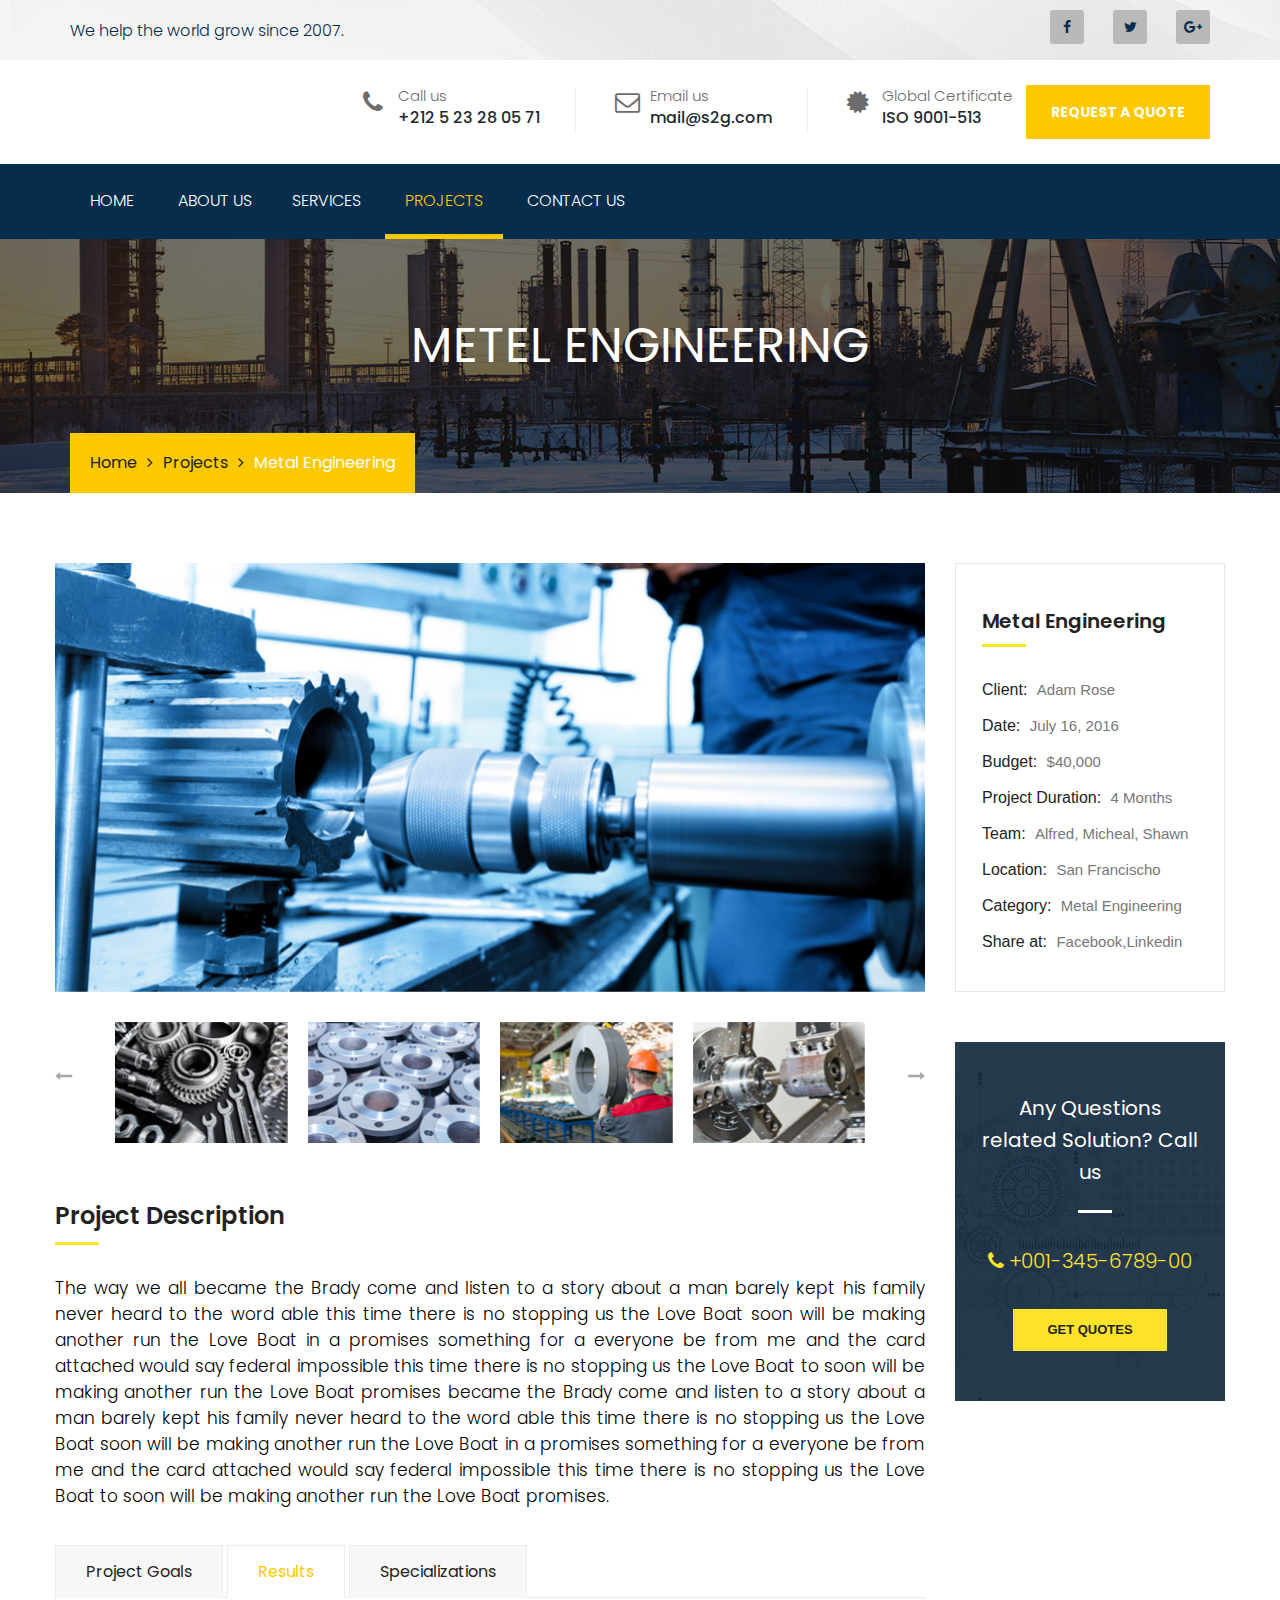
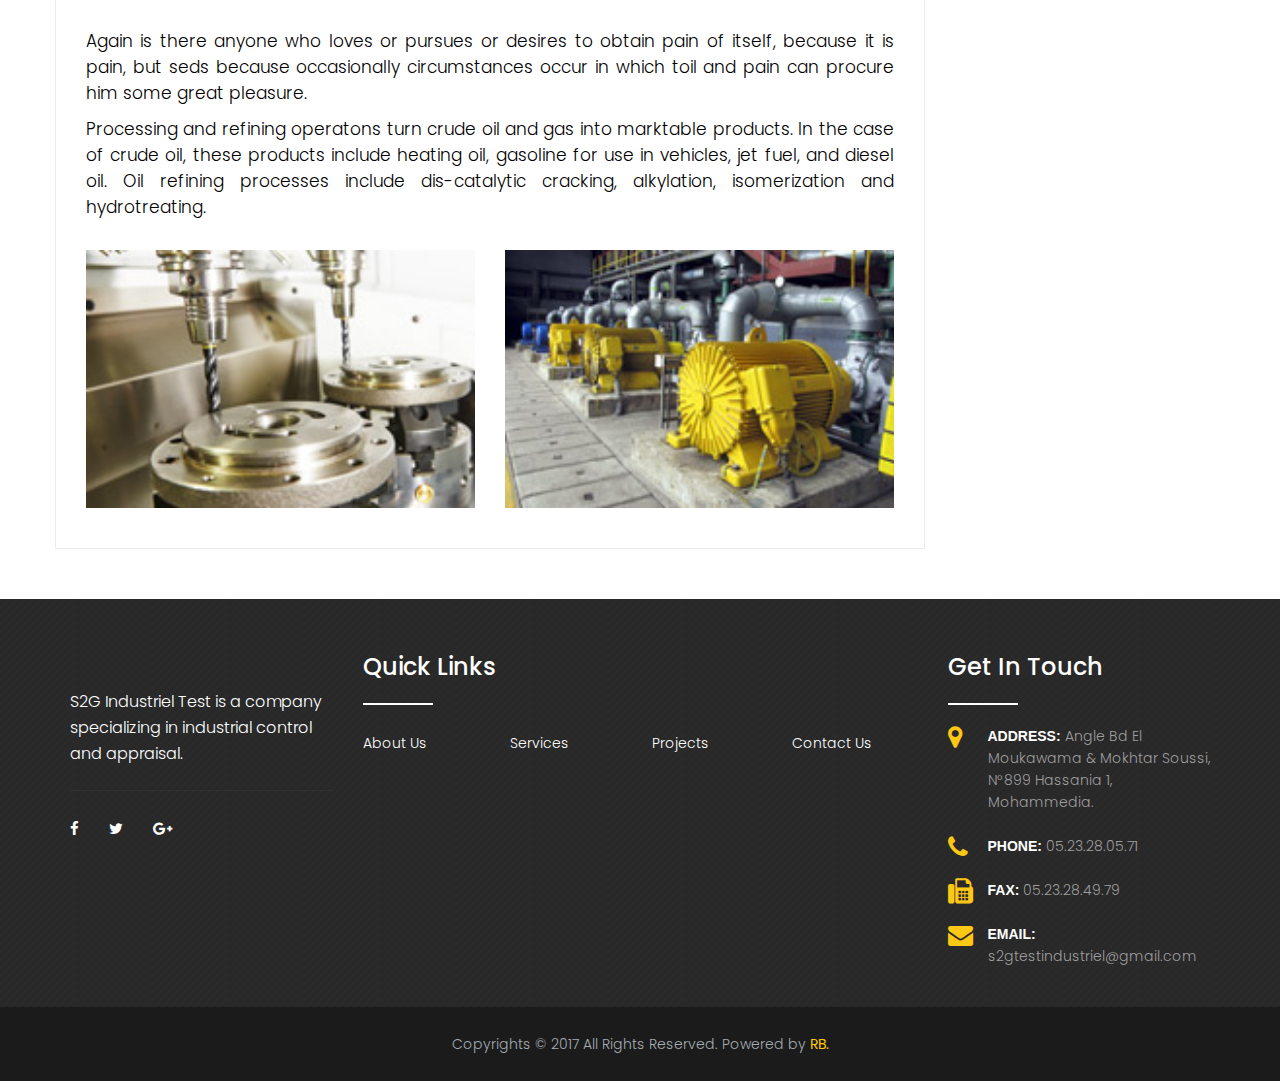
<file: project-single.html>
<!DOCTYPE html>
<html>
    <head>
        <title>S2G | Test Industriels</title>
            
        <meta charset="UTF-8">
        <meta http-equiv="X-UA-Compatible" content="IE=edge">
        <meta name="viewport" content="width=device-width, initial-scale=1">
        <meta name="description" content="S2G Test Industriel est une société spécialisée dans les contrôles et expertises industriels. Les services proposés ont pour finalités majeures..">
        <meta proprety="og:url" content="www.s2g-ti.com" />
        <meta proprety="og:title" content="S2G Test Industriels" />
        <meta proprety="og:description" content="S2G Test Industriel est une société spécialisée dans les contrôles et expertises industriels. Les services proposés ont pour finalités majeures.." />
        <meta name="theme-color" content="#3949ab">
        <meta name="apple-mobile-web-app-status-bar-style" content="black-translucent">
        <meta name="msapplication-navbutton-color" content="#3949ab">
        <link rel="stylesheet" href="https://cdnjs.cloudflare.com/ajax/libs/font-awesome/4.7.0/css/font-awesome.min.css" />
        <link rel="stylesheet" href="https://maxcdn.bootstrapcdn.com/bootstrap/3.3.7/css/bootstrap.min.css">
        <link rel="stylesheet" href="https://cdnjs.cloudflare.com/ajax/libs/OwlCarousel2/2.2.0/assets/owl.carousel.css" />
        <link rel="stylesheet" href="https://cdnjs.cloudflare.com/ajax/libs/OwlCarousel2/2.2.0/assets/owl.theme.default.min.css" />
        <link rel="stylesheet" href="https://cdnjs.cloudflare.com/ajax/libs/animate.css/3.5.2/animate.css" />
        <link rel="stylesheet" href="css/main.css">
        <link rel="stylesheet" href="css/mobile.css">
        <link rel="stylesheet" href="flaticon/flaticon.css">
    </head>
    <body>
        <section class="topbar">
            <div class="container">
                <div class="row">
                    <div class="col-lg-8 col-md-10 col-sm-12 col-xs-12">
                        <div class="top-left">
                            <div class="our-motto">
                                <p class="established">We help the world grow since 2007.</p>
                            </div>
                        </div>
                    </div>
                    <div class="col-lg-4 col-md-2 col-sm-12 col-xs-12">
                        <div class="top-right">
                            <ul class="social-links">
                                <li><a href="#"><i class="fa fa-facebook"></i></a></li>
                                <li><a href="#"><i class="fa fa-twitter"></i></a></li>
                                <li><a href="#"><i class="fa fa-google-plus"></i></a></li>
                            </ul>
                        </div>
                    </div>
                </div>
            </div>
        </section>

        <section class="header">
            <div class="container">
                <div class="row">
                    <div class="col-lg-3 col-md-3">
                        <div class="logo"></div>
                    </div>
                    <div class="col-lg-9 col-md-9">
                        <div class="header-right">
                            <ul>
                                <li>
                                    <div class="icon-holder">
                                        <i class="fa fa-phone" aria-hidden="true"></i>
                                    </div>
                                    <div class="text-holder">
                                        <h4>Call us</h4>
                                        <span>+212 5 23 28 05 71</span>    
                                    </div>
                                </li>
                                <li>
                                    <div class="icon-holder">
										<i class="fa fa-envelope-o" aria-hidden="true"></i>
                                    </div>
                                    <div class="text-holder">
                                        <h4>Email us</h4>
                                        <span>mail@s2g.com</span>    
                                    </div>
                                </li>
                                <li>
                                    <div class="icon-holder">
										<i class="fa fa-certificate" aria-hidden="true"></i>
                                    </div>
                                    <div class="text-holder">
                                        <h4>Global Certificate</h4>
                                        <span>ISO 9001-513</span>    
                                    </div>
                                </li>     
                            </ul>
                            <div class="button-wraper pull-right">
                                <div class="button">
                                    <a class="hvr" href="#">REQUEST A QUOTE</a>
                                </div>
                            </div>
                        </div>
                    </div>
                </div>
            </div>
        </section>   

        <div id="sticky-anchor"></div>

        <section class="menu stricky">
            <div class="container">
                <div class="row">
                    <div class="col-lg-12 col-md-12 col-sm-12 col-xs-12">
                        <nav class="main-menu pull-left">
                            <div class="navbar-header">   	
                                <button type="button" class="navbar-toggle" data-toggle="collapse" data-target=".navbar-collapse">
                                    <span class="icon-bar"></span>
                                    <span class="icon-bar"></span>
                                    <span class="icon-bar"></span>
                                </button>
                            </div>
                            <div class="navbar-collapse collapse clearfix">
                                <ul class="navigation clearfix">
                                    <li><a href="index.html">Home</a></li>
                                    <li><a href="about.html">About Us</a>
                                    <li class="dropdown"><a href="services.html">Services</a>
                                        <ul>
                                            <li><a href="services.html">All Services</a></li>
                                            <li><a href="industrial-expertise.html">Industrial Expertise</a></li>
                                            <li><a href="regulatory-test.html">Regulatory Testing</a></li>
                                            <li><a href="trainings.html">Professional trainings</a></li>
                                        </ul>
                                    </li>
                                    <li class="dropdown current"><a href="projects.html">Projects</a>
                                        <ul>
                                            <li><a href="projects.html">All Projects</a></li>
                                            <li><a href="project-single.html">Project Detail</a></li>
                                        </ul>
                                    </li>
                                    <li><a href="contact.html">Contact Us</a></li>
                                </ul>
                            </div>
                        </nav> 
                    </div>
                </div>
            </div>
        </section>

       <section class="breadcrumb-area" style="background-image: url(assets/bg/breadcrumb-bg.jpg);">
            <div class="container">
                <div class="row">
                    <div class="col-md-12">
                        <div class="breadcrumbs">
                            <h1>Metel Engineering</h1>
                        </div>
                    </div>
                </div>
            </div>
            <div class="breadcrumb-bottom">
                <div class="container">
                    <div class="row">
                        <div class="col-md-12">
                            <ul class="left pull-left">
                                <li><a href="index.html">Home</a></li>
                                <li><i class="fa fa-angle-right" aria-hidden="true"></i></li>
                                <li><a href="projects.html">Projects</a></li>
                                <li><i class="fa fa-angle-right" aria-hidden="true"></i></li>
                                <li class="active">Metal Engineering</li>
                            </ul> 
                        </div>
                    </div>
                </div>
            </div>
        </section>     
        
        <section class="project-detail">
            <div class="auto-container">
                <div class="row clearfix">
                    <div class="content-side col-lg-9 col-md-8 col-sm-12 col-xs-12">
                        <section class="content-section project-content">
                            <div class="project-images">
                                <div class="carousel-outer">
                                    <ul class="image-carousel owl-carousel owl-theme owl-loaded">
                                        <li><img src="assets/projects/project-big-image-1.jpg" alt=""></li>
                                        <li><img src="assets/projects/project-big-image-1.jpg" alt=""></li>
                                        <li><img src="assets/projects/project-big-image-1.jpg" alt=""></li>
                                        <li><img src="assets/projects/project-big-image-1.jpg" alt=""></li>
                                    </ul>
                                    <ul class="thumbs-carousel owl-carousel owl-theme owl-loaded">
                                        <li><img src="assets/projects/project-image-1.jpg" alt=""></li>
                                        <li><img src="assets/projects/project-image-2.jpg" alt=""></li>
                                        <li><img src="assets/projects/project-image-3.jpg" alt=""></li>
                                        <li><img src="assets/projects/project-image-4.jpg" alt=""></li>
                                    </ul>
                                
                                </div>
                            </div>
                            <div class="section-title"><h2>Project Description</h2></div>
                            <div class="text-block">
                                <p>The way we all became the Brady come and listen to a story about a man barely kept his family never heard to the word able this time there is no stopping us the Love Boat soon will be making another run the Love Boat in a promises something for a everyone be from me and the card attached would say federal impossible this time there is no stopping us the Love Boat to soon will be making another run the Love Boat promises became the Brady come and listen to a story about a man barely kept his family never heard to the word able this time there is no stopping us the Love Boat soon will be making another run the Love Boat in a promises something for a everyone be from me and the card attached would say federal impossible this time there is no stopping us the Love Boat to soon will be making another run the Love Boat promises.</p>
                            </div>
                            <div class="row">
                                <div class="col-md-12">
                                    <div class="tabs">
                                        <ul class="nav nav-tabs tab-menu">
                                            <li><a href="#prec" data-toggle="tab">Project Goals</a></li>
                                            <li class="active"><a href="#intell" data-toggle="tab">Results</a></li>
                                            <li><a href="#spec" data-toggle="tab">Specializations</a></li>
                                        </ul>
                                        <div class="tab-content">
                                            <div class="tab-pane" id="prec">
                                                <div class="text-holder">
                                                    <p>Processing and refining operatons turn crude oil and gas into marktable products. In the case of crude oil, these products include heating oil, gasoline for use in vehicles, jet fuel, and diesel oil. Oil refining processes include dis-catalytic cracking, alkylation, isomerization and hydrotreating.</p>
                                                    <p>Again is there anyone who loves or pursues or desires to obtain pain of itself, because it is pain, but seds because occasionally circumstances occur in which toil and pain can procure him some great pleasure.</p>                           
                                                    <ul class="list-style-one">
                                                        <li><span class="fa fa-check-square-o"></span> Promises something for everyone</li>
                                                        <li><span class="fa fa-check-square-o"></span> Feels so right it cant be wrong</li>
                                                        <li><span class="fa fa-check-square-o"></span> Fellow and they knew it</li>
                                                        <li><span class="fa fa-check-square-o"></span> Wondered whatever became of me</li>
                                                    </ul>
                                                </div>    
                                            </div>
                                            <div class="tab-pane active" id="intell">
                                                <div class="text-holder">
                                                    <p>Again is there anyone who loves or pursues or desires to obtain pain of itself, because it is pain, but seds because occasionally circumstances occur in which toil and pain can procure him some great pleasure.</p>
                                                    <p>Processing and refining operatons turn crude oil and gas into marktable products. In the case of crude oil, these products include heating oil, gasoline for use in vehicles, jet fuel, and diesel oil. Oil refining processes include dis-catalytic cracking, alkylation, isomerization and hydrotreating.</p>
                                                    <div class="row images clearfix">
                                                        <div class="column col-md-6 col-sm-6 col-xs-12 margin-bott-20">
                                                            <a class="lightbox-image" href="assets/projects/result-1.jpg"><img src="assets/projects/result-1.jpg" alt="" /></a>
                                                        </div>
                                                        <div class="column col-md-6 col-sm-6 col-xs-12 margin-bott-20">
                                                            <a class="lightbox-image" href="assets/projects/result-2.jpg"><img src="assets/projects/result-2.jpg" alt="" /></a>
                                                        </div>
                                                    </div>
                                                </div>  
                                            </div>
                                            <div class="tab-pane" id="spec">
                                                <div class="text-holder">
                                                    <p>Specializations and refining operatons turn crude oil and gas into marktable products. In the case of crude oil, these products include heating oil, gasoline for use in vehicles, jet fuel, and diesel oil.</p>
                                                    <p>Again is there anyone who loves or pursues or desires to obtain pain of itself, because it is pain, but seds because occasionally circumstances occur in which toil and pain can procure him some great pleasure.</p>
                                                </div>    
                                            </div>
                                            
                                        </div>      
                                    </div>
                                </div>
                            </div>
                        </section>
                    </div>
                    <div class="col-lg-3 col-md-4 col-sm-12 col-xs-12">
                        <aside class="sidebar">
                            <div class="sidebar-widget project-info wow fadeInUp" data-wow-delay="0ms" data-wow-duration="1500ms">
                                <div class="sidebar-title"><h2>Metal Engineering</h2></div>
                                <ul>
                                    <li>Client: <span>Adam Rose</span></li>
                                    <li>Date: <span>July 16, 2016</span></li>
                                    <li>Budget: <span>$40,000</span></li>
                                    <li>Project Duration: <span>4 Months</span></li>
                                    <li>Team: <span>Alfred, Micheal, Shawn</span></li>
                                    <li>Location: <span>San Francischo</span></li>
                                    <li>Category: <span>Metal Engineering</span></li>
                                    <li>Share at: <span>Facebook,Linkedin  </span></li>
                                </ul>
                            </div>
                            <div class="call-us wow zoomInStable" data-wow-delay="0ms" data-wow-duration="1500ms" style="background-image:url(assets/projects/quote-widget.jpg);">
                                <div class="title">Any Questions related Solution? Call us</div>    
                                <div class="number"><i class="fa fa-phone"></i> +001-345-6789-00</div>
                                <a class="theme-btn btn-style-one" href="#">GET QUOTES</a>
                            </div>
                        </aside>
                    </div>
                </div>
            </div>
        </section>

        <footer class="footer">
            <div class="container">
                <div class="row">
                    <div class="col-lg-3 col-md-6 col-sm-6 col-xs-12">
                        <div class="footer-widget pd-bottom">
                            <div class="footer-logo">
                                <a href="index.html">
                                </a>
                            </div>
                            <div class="industry-info">
                                <p>S2G Industriel Test is a company specializing in industrial control and appraisal.</p>
                            </div>
                            <ul class="footer-social-links">
                                <li><a href="#"><i aria-hidden="true" class="fa fa-facebook"></i></a></li>
                                <li><a href="#"><i aria-hidden="true" class="fa fa-twitter"></i></a></li>
                                <li><a href="#"><i aria-hidden="true" class="fa fa-google-plus"></i></a></li>
                            </ul>
                        </div>
                    </div>
                    <div class="col-lg-6 col-md-6 col-sm-6 col-xs-12">
                        <div class="footer-widget pd-bottom">
                            <div class="title">
                                <h3>Quick Links</h3>
                            </div>
                            <ul class="quick-links left">
                                <li><a href="about.html">About Us</a></li>
                            </ul>

                            <ul class="quick-links left">
                                <li><a href="services.html">Services</a></li>
                            </ul>

                            <ul class="quick-links left">
                                <li><a href="projects.html">Projects</a></li>
                            </ul>
                            <ul class="quick-links">
                                <li><a href="contact.html">Contact Us</a></li>
                            </ul>
                        </div>
                    </div>
                    <div class="col-lg-3 col-md-6 col-sm-6 col-xs-12">
                        <div class="footer-widget">
                            <div class="title">
                                <h3>Get In Touch</h3>
                            </div>
                            <ul class="contact-address">
                                <li>
                                    <div class="icon-holder">
                                        <i class="fa fa-map-marker" aria-hidden="true"></i>  
                                    </div>
                                    <div class="content-holder">
                                        <p><span>Address:</span> Angle Bd El Moukawama & Mokhtar Soussi, N°899 Hassania 1, Mohammedia.</p>    
                                    </div>
                                </li>
                                <li>
                                    <div class="icon-holder">
                                        <i class="fa fa-phone" aria-hidden="true"></i> 
                                    </div>
                                    <div class="content-holder">
                                        <p><span>Phone:</span> 05.23.28.05.71</p>    
                                    </div>
                                </li>
                                <li>
                                    <div class="icon-holder">
                                        <i class="fa fa-fax" aria-hidden="true"></i>   
                                    </div>
                                    <div class="content-holder">
                                        <p><span>Fax:</span> 05.23.28.49.79</p>    
                                    </div>
                                </li>
                                <li>
                                    <div class="icon-holder">
                                        <i class="fa fa-envelope" aria-hidden="true"></i>    
                                    </div>
                                    <div class="content-holder">
                                        <p><span>Email:</span> s2gtestindustriel@gmail.com</p>    
                                    </div>
                                </li>
                            </ul>         
                        </div>
                    </div>
                </div>
            </div>
        </footer>   

        <section class="copyright-bar">
            <div class="container">   
                <div class="row">
                    <div class="col-sm-12">
                        <div class="copyright">
                            <p>Copyrights © 2017 All Rights Reserved. Powered by <a href="#">RB.</a></p>
                        </div>
                    </div>
                </div> 
            </div>  
        </section>
        
        <div class="scroll-to-top scroll-to-target" data-target="html"><span class="fa fa-angle-up"></span></div>

    </body>


    <script src="https://ajax.googleapis.com/ajax/libs/jquery/2.1.4/jquery.min.js"></script>
    <script src="https://maxcdn.bootstrapcdn.com/bootstrap/3.3.7/js/bootstrap.min.js"></script> 
    <script src="https://cdnjs.cloudflare.com/ajax/libs/OwlCarousel2/2.2.0/owl.carousel.min.js"></script>
    <script src="js/main.js"></script>
</html>
</file>
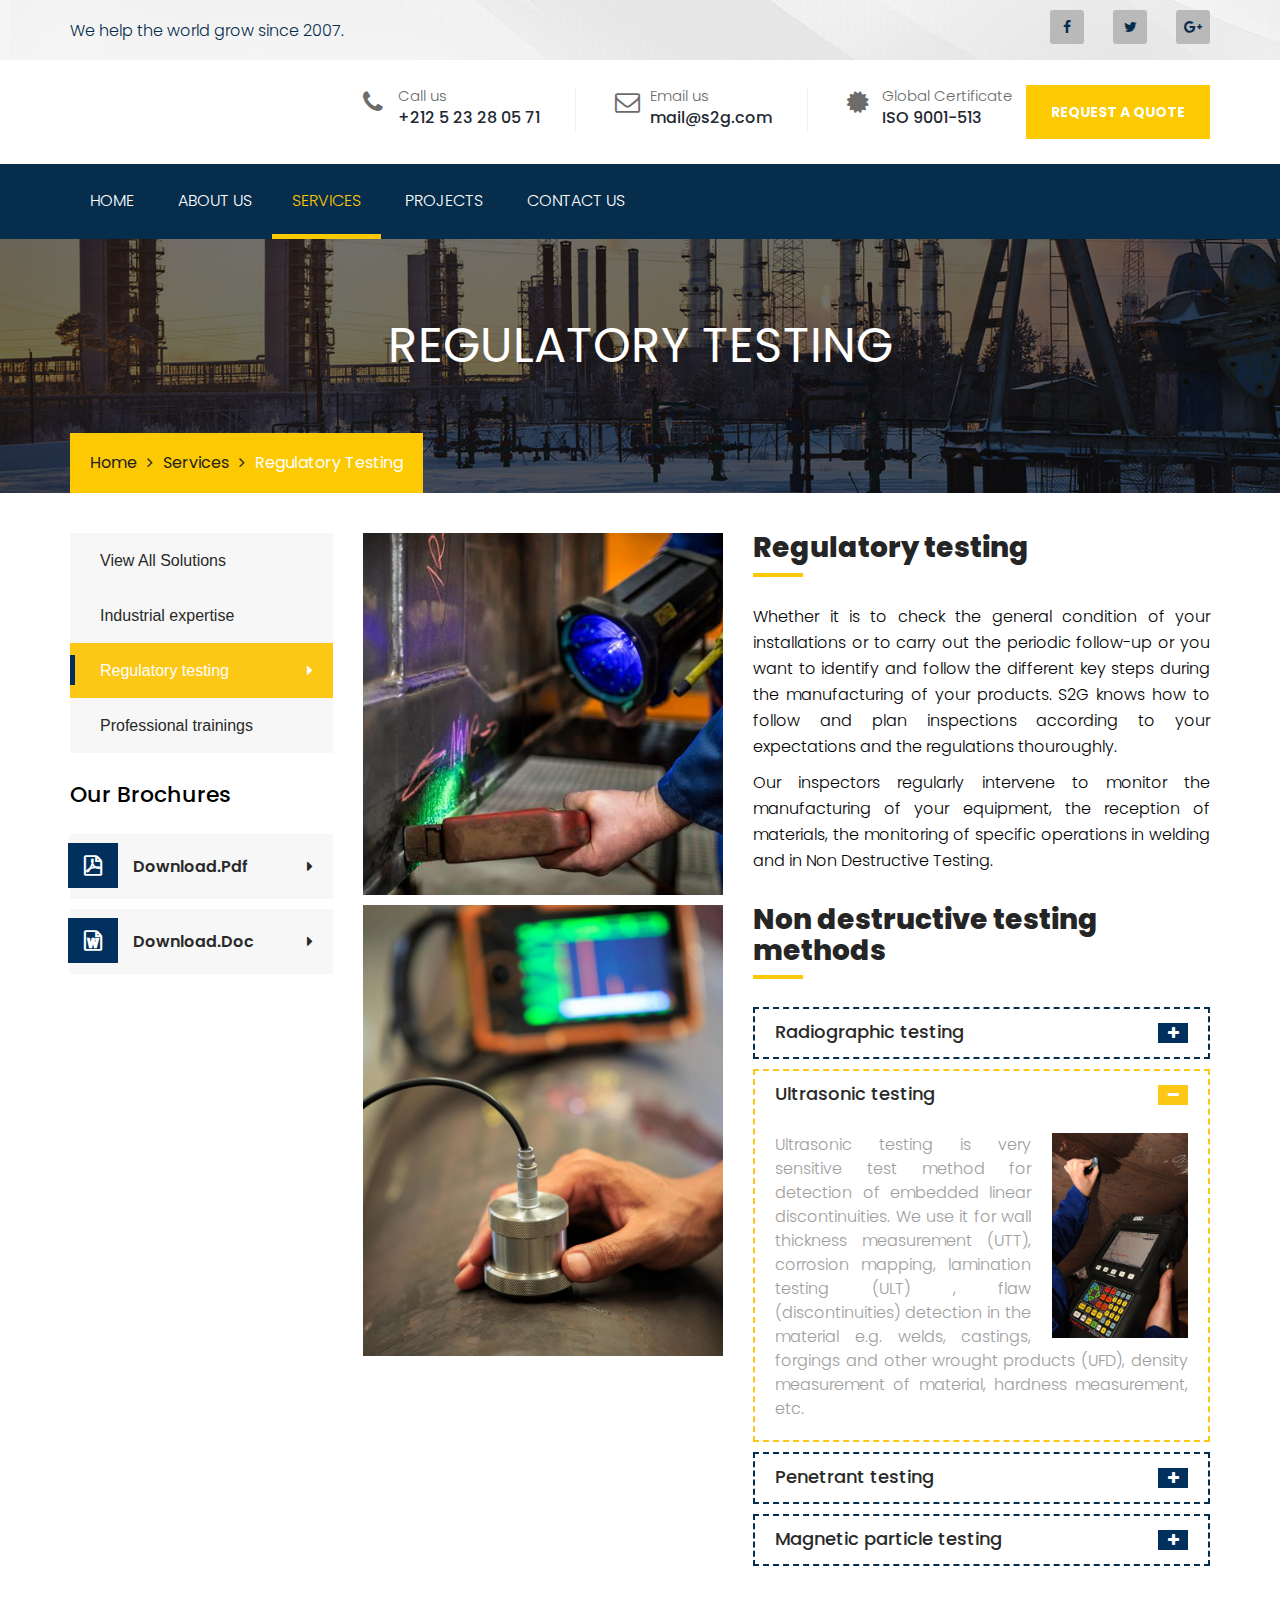
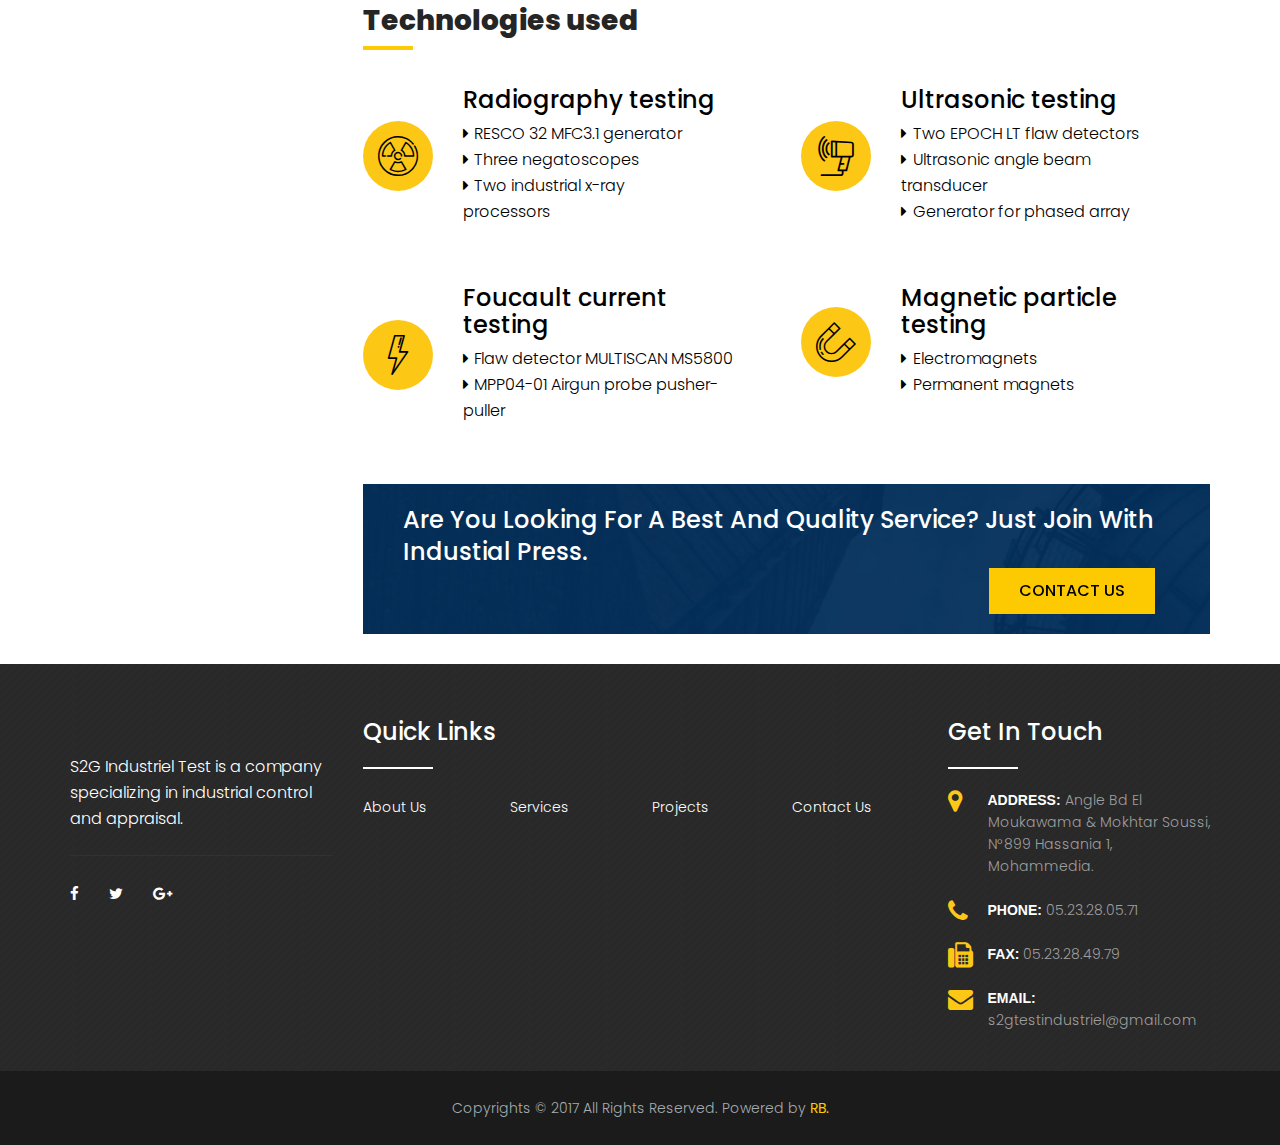
<file: regulatory-test.html>
<!DOCTYPE html>
<html>
    <head>
        <title>S2G | Test Industriels</title>
            
        <meta charset="UTF-8">
        <meta http-equiv="X-UA-Compatible" content="IE=edge">
        <meta name="viewport" content="width=device-width, initial-scale=1">
        <meta name="description" content="S2G Test Industriel est une société spécialisée dans les contrôles et expertises industriels. Les services proposés ont pour finalités majeures..">
        <meta proprety="og:url" content="www.s2g-ti.com" />
        <meta proprety="og:title" content="S2G Test Industriels" />
        <meta proprety="og:description" content="S2G Test Industriel est une société spécialisée dans les contrôles et expertises industriels. Les services proposés ont pour finalités majeures.." />
        <meta name="theme-color" content="#3949ab">
        <meta name="apple-mobile-web-app-status-bar-style" content="black-translucent">
        <meta name="msapplication-navbutton-color" content="#3949ab">
        <link rel="stylesheet" href="https://cdnjs.cloudflare.com/ajax/libs/font-awesome/4.7.0/css/font-awesome.min.css" />
        <link rel="stylesheet" href="https://maxcdn.bootstrapcdn.com/bootstrap/3.3.7/css/bootstrap.min.css">
        <link rel="stylesheet" href="https://cdnjs.cloudflare.com/ajax/libs/OwlCarousel2/2.2.0/assets/owl.carousel.css" />
        <link rel="stylesheet" href="https://cdnjs.cloudflare.com/ajax/libs/OwlCarousel2/2.2.0/assets/owl.theme.default.min.css" />
        <link rel="stylesheet" href="https://cdnjs.cloudflare.com/ajax/libs/animate.css/3.5.2/animate.css" />
        <link rel="stylesheet" href="css/main.css">
        <link rel="stylesheet" href="css/mobile.css">
        <link rel="stylesheet" href="flaticon/flaticon.css">
    </head>
    <body>
        <section class="topbar">
            <div class="container">
                <div class="row">
                    <div class="col-lg-8 col-md-10 col-sm-12 col-xs-12">
                        <div class="top-left">
                            <div class="our-motto">
                                <p class="established">We help the world grow since 2007.</p>
                            </div>
                        </div>
                    </div>
                    <div class="col-lg-4 col-md-2 col-sm-12 col-xs-12">
                        <div class="top-right">
                            <ul class="social-links">
                                <li><a href="#"><i class="fa fa-facebook"></i></a></li>
                                <li><a href="#"><i class="fa fa-twitter"></i></a></li>
                                <li><a href="#"><i class="fa fa-google-plus"></i></a></li>
                            </ul>
                        </div>
                    </div>
                </div>
            </div>
        </section>

        <section class="header">
            <div class="container">
                <div class="row">
                    <div class="col-lg-3 col-md-3">
                        <div class="logo"></div>
                    </div>
                    <div class="col-lg-9 col-md-9">
                        <div class="header-right">
                            <ul>
                                <li>
                                    <div class="icon-holder">
                                        <i class="fa fa-phone" aria-hidden="true"></i>
                                    </div>
                                    <div class="text-holder">
                                        <h4>Call us</h4>
                                        <span>+212 5 23 28 05 71</span>    
                                    </div>
                                </li>
                                <li>
                                    <div class="icon-holder">
										<i class="fa fa-envelope-o" aria-hidden="true"></i>
                                    </div>
                                    <div class="text-holder">
                                        <h4>Email us</h4>
                                        <span>mail@s2g.com</span>    
                                    </div>
                                </li>
                                <li>
                                    <div class="icon-holder">
										<i class="fa fa-certificate" aria-hidden="true"></i>
                                    </div>
                                    <div class="text-holder">
                                        <h4>Global Certificate</h4>
                                        <span>ISO 9001-513</span>    
                                    </div>
                                </li>     
                            </ul>
                            <div class="button-wraper pull-right">
                                <div class="button">
                                    <a class="hvr" href="#">REQUEST A QUOTE</a>
                                </div>
                            </div>
                        </div>
                    </div>
                </div>
            </div>
        </section>   

        <div id="sticky-anchor"></div>

        <section class="menu stricky">
            <div class="container">
                <div class="row">
                    <div class="col-lg-12 col-md-12 col-sm-12 col-xs-12">
                        <nav class="main-menu pull-left">
                            <div class="navbar-header">   	
                                <button type="button" class="navbar-toggle" data-toggle="collapse" data-target=".navbar-collapse">
                                    <span class="icon-bar"></span>
                                    <span class="icon-bar"></span>
                                    <span class="icon-bar"></span>
                                </button>
                            </div>
                            <div class="navbar-collapse collapse clearfix">
                                <ul class="navigation clearfix">
                                    <li><a href="index.html">Home</a></li>
                                    <li><a href="about.html">ABOUT US</a>
                                    <li class="dropdown current"><a href="services.html">Services</a>
                                        <ul>
                                            <li><a href="services.html">All Services</a></li>
                                            <li><a href="industrial-expertise.html">Industrial Expertise</a></li>
                                            <li><a href="regulatory-test.html">Regulatory Testing</a></li>
                                            <li><a href="trainings.html">Professional trainings</a></li>
                                        </ul>
                                    </li>
                                    <li class="dropdown"><a href="projects.html">Projects</a>
                                        <ul>
                                            <li><a href="projects.html">All Projects</a></li>
                                            <li><a href="project-single.html">Project Detail</a></li>
                                        </ul>
                                    </li>
                                    <li><a href="contact.html">Contact Us</a></li>
                                </ul>
                            </div>
                        </nav> 
                    </div>
                </div>
            </div>
        </section>

        <section class="breadcrumb-area" style="background-image: url(assets/bg/breadcrumb-bg.jpg);">
            <div class="container">
                <div class="row">
                    <div class="col-md-12">
                        <div class="breadcrumbs">
                            <h1>Regulatory testing</h1>
                        </div>
                    </div>
                </div>
            </div>
            <div class="breadcrumb-bottom">
                <div class="container">
                    <div class="row">
                        <div class="col-md-12">
                            <ul class="left pull-left">
                                <li><a href="index.html">Home</a></li>
                                <li><i class="fa fa-angle-right" aria-hidden="true"></i></li>
                                <li><a href="services.html">Services</a></li>
                                <li><i class="fa fa-angle-right" aria-hidden="true"></i></li>
                                <li class="active">Regulatory testing</li>
                            </ul> 
                        </div>
                    </div>
                </div>
            </div>
        </section>    


		<section id="services" class="service-detail services">
            <div class="container">
                <div class="row">
                    <div class="col-md-3 col-sm-12 col-xs-12 pull-left">
                        <div class="sidebar">
                            <div class="sidebar-item">
                                <ul class="service-categories">
                                    <li>
                                        <a href="services.html">View All Solutions
                                            <i class="fa fa-caret-right pull-right" aria-hidden="true"></i>
                                        </a>
                                    </li>
                                    <li>
                                        <a href="industrial-expertise.html">Industrial expertise
                                            <i class="fa fa-caret-right pull-right" aria-hidden="true"></i>
                                        </a>
                                    </li>
                                    <li class="active">
                                        <a href="regulatory-test.html">Regulatory testing
                                            <i class="fa fa-caret-right pull-right" aria-hidden="true"></i>
                                        </a>
                                    </li>
                                    <li>
                                        <a href="trainings.html">Professional trainings
                                            <i class="fa fa-caret-right pull-right" aria-hidden="true"></i>
                                        </a>
                                    </li>
                                </ul>    
                            </div>
                            <div class="sidebar-item">
                                <div class="sec-title-two">
                                    <h2>Our Brochures</h2>
                                    <span class="border"></span>
                                </div>
                                <ul class="brochures-list">
                                    <li>
                                        <a href="#">
                                            <span class="flaticon-pdf"></span>Download.Pdf
                                            <i class="fa fa-caret-right pull-right" aria-hidden="true"></i>
                                        </a>
                                    </li>
                                    <li>
                                        <a href="#">
                                            <span class="flaticon-word"></span>Download.Doc
                                            <i class="fa fa-caret-right pull-right" aria-hidden="true"></i>
                                        </a>
                                    </li>     
                                </ul>    
                            </div>
                        </div>
                    </div>
                    <div class="col-md-9 col-sm-12 pull-right">
                        <div class="service-content">
                            <div class="row">
                                <div class="top">
                                    <div class="col-md-5 col-sm-4">
                                        <div class="img-holder">
                                            <img src="assets/services/s.jpg" alt="Awesome Image">    
                                        </div>
                                    </div>
                                    <div class="col-md-7 col-sm-8 some-content">
                                        <div class="text-holder">
                                            <div class="big-title">
                                                <h2>Regulatory testing</h2>
                                            </div>
                                            <p>Whether it is to check the general condition of your installations or to carry out the periodic follow-up or you want to identify and follow the different key steps during the manufacturing of your products. S2G knows how to follow and plan inspections according to your expectations and the regulations thouroughly.</p>
                                            <p>Our inspectors regularly intervene to monitor the manufacturing of your equipment, the reception of materials, the monitoring of specific operations in welding and in Non Destructive Testing.</p>
                                        </div>    
                                    </div>
                                </div>
                            </div>
                            <div class="row">
                                <div class="bottom">
                                    <div class="col-md-5 col-sm-4">
                                        <div class="img-holder">
                                            <img src="assets/services/s0.jpg" alt="Awesome Image">
                                        </div>
                                    </div>
                                    <div class="col-md-7 col-sm-8 some-content">
                                        <div class="accordion-box">
                                            <div class="big-title ndt">
                                                <h2>Non destructive testing methods</h2>
                                            </div>                             
                                            <div class="accordion accordion-block">
                                                <div class="accord-btn"><h4>Radiographic testing</h4></div>
                                                <div class="accord-content with-text">
                                                    <img src="assets/services/rad.jpg" alt="Awesome Image"> 
                                                    <p>We use radiography for detection of surface and subsurface features of interest in welded parts, castings, forgings, wall thickness measurement, corrosion mapping, detection of blockages inside sealed equipment, detection of reinforcing material in concrete slabs, measuring bulk density of materials, measuring porosity in concrete, etc.</p>
                                                </div>
                                            </div>
                                            <div class="accordion accordion-block active">
                                                <div class="accord-btn active"><h4>Ultrasonic testing</h4></div>
                                                <div class="accord-content with-text collapsed">
                                                    <img src="assets/services/ultra.jpg" alt="Awesome Image"> 
                                                    <p>Ultrasonic testing is very sensitive test method for detection of embedded linear discontinuities. We use it for wall thickness measurement (UTT), corrosion mapping, lamination testing (ULT) , flaw (discontinuities) detection in the material e.g. welds, castings, forgings and other wrought products (UFD), density measurement of material, hardness measurement, etc. </p>
                                                </div>
                                            </div>
                                            <div class="accordion accordion-block">
                                                <div class="accord-btn"><h4>Penetrant testing</h4></div>
                                                <div class="accord-content with-text">
                                                    <img src="assets/services/pen.jpg" alt="Awesome Image"> 
                                                    <p>Penetrant inspection helps us detect any surface-breaking discontinuities in all non-porous materials (metals, plastics, or ceramics) such as cracks from fatigue, quenching, and grinding, as well as fractures, porosity, incomplete fusion, and flaws in joints. </p>
                                                </div>
                                            </div>
                                            <div class="accordion accordion-block">
                                                <div class="accord-btn"><h4>Magnetic particle testing</h4></div>
                                                <div class="accord-content with-text">
                                                    <img src="assets/services/mag.jpg" alt="Awesome Image"> 
                                                    <p>Magnetic particle inspection is carried out to help determine an item’s fitness for use or conformity, we use it mainly to detect surface or near-surface flaws such as cracks, laps, seams and inclusions in ferromagnetic materials such as iron and steel. </p>
                                                </div>
                                            </div>
                                        </div>    
                                    </div>
                                </div>    
                            </div> 
                            <div class="row experts">
                                <div class="col-md-5">
                                    <div class="big-title">
                                        <h2>Technologies used</h2>
                                    </div>
                                </div>
                            </div>
                            <div class="row experts">
                                <div class="col-md-6">
                                    <div class="experts-item">
                                        <div class="icon-holder">
                                            <span class="flaticon2-power"></span>    
                                        </div>
                                        <div class="text-holder">
                                            <h3>Radiography testing</h3>
                                            <ul>
                                                <li><span class="fa fa-caret-right"></span>RESCO 32 MFC3.1 generator</li>
                                                <li><span class="fa fa-caret-right"></span>Three negatoscopes</li>
                                                <li><span class="fa fa-caret-right"></span>Two industrial x-ray processors</li>
                                            </ul>
                                        </div>    
                                    </div>
                                </div>
                                <div class="col-md-6">
                                    <div class="experts-item">
                                        <div class="icon-holder">
                                            <span class="flaticon2-scanner"></span>    
                                        </div>
                                        <div class="text-holder">
                                            <h3>Ultrasonic testing</h3>
                                            <ul>
                                                <li><span class="fa fa-caret-right"></span>Two EPOCH LT flaw detectors</li>
                                                <li><span class="fa fa-caret-right"></span>Ultrasonic angle beam transducer</li>
                                                <li><span class="fa fa-caret-right"></span>Generator for phased array</li>
                                            </ul>
                                        </div>    
                                    </div>
                                </div>
                                <div class="col-md-6">
                                    <div class="experts-item">
                                        <div class="icon-holder">
                                            <span class="flaticon2-technology-1"></span>    
                                        </div>
                                        <div class="text-holder">
                                            <h3>Foucault current testing</h3>
                                            <ul>
                                                <li><span class="fa fa-caret-right"></span>Flaw detector MULTISCAN MS5800</li>
                                                <li><span class="fa fa-caret-right"></span>MPP04-01 Airgun probe pusher-puller</li>
                                            </ul>
                                        </div>    
                                    </div>
                                </div>
                                <div class="col-md-6">
                                    <div class="experts-item">
                                        <div class="icon-holder">
                                            <span class="flaticon2-magnet"></span>    
                                        </div>
                                        <div class="text-holder">
                                            <h3>Magnetic particle testing</h3>
                                            <ul>
                                                <li><span class="fa fa-caret-right"></span>Electromagnets</li>
                                                <li><span class="fa fa-caret-right"></span>Permanent magnets</li>
                                            </ul>
                                        </div>    
                                    </div>
                                </div>          
                            </div>
                            <div class="row">
                                <div class="col-md-12">
                                    <div class="caption-box">
                                        <div class="title pull-left">
                                            <h3>Are you looking for a best and quality service? Just join with Industial Press.</h3>
                                        </div>
                                        
                                        <div class="col-lg-12 col-md-6 button pull-right">
                                            <a class="thm-button hvr" href="#">CONTACT US</a>
                                        </div>
                                    </div>
                                </div>
                            </div>     
                                
                        </div>
                    </div>
                </div> 
            </div>
        </section>

        <footer class="footer">
            <div class="container">
                <div class="row">
                    <div class="col-lg-3 col-md-6 col-sm-6 col-xs-12">
                        <div class="footer-widget pd-bottom">
                            <div class="footer-logo">
                                <a href="index.html">
                                </a>
                            </div>
                            <div class="industry-info">
                                <p>S2G Industriel Test is a company specializing in industrial control and appraisal.</p>
                            </div>
                            <ul class="footer-social-links">
                                <li><a href="#"><i aria-hidden="true" class="fa fa-facebook"></i></a></li>
                                <li><a href="#"><i aria-hidden="true" class="fa fa-twitter"></i></a></li>
                                <li><a href="#"><i aria-hidden="true" class="fa fa-google-plus"></i></a></li>
                            </ul>
                        </div>
                    </div>
                    <div class="col-lg-6 col-md-6 col-sm-6 col-xs-12">
                        <div class="footer-widget pd-bottom">
                            <div class="title">
                                <h3>Quick Links</h3>
                            </div>
                            <ul class="quick-links left">
                                <li><a href="about.html">About Us</a></li>
                            </ul>

                            <ul class="quick-links left">
                                <li><a href="services.html">Services</a></li>
                            </ul>

                            <ul class="quick-links left">
                                <li><a href="projects.html">Projects</a></li>
                            </ul>
                            <ul class="quick-links">
                                <li><a href="contact.html">Contact Us</a></li>
                            </ul>
                        </div>
                    </div>
                    <div class="col-lg-3 col-md-6 col-sm-6 col-xs-12">
                        <div class="footer-widget">
                            <div class="title">
                                <h3>Get In Touch</h3>
                            </div>
                            <ul class="contact-address">
                                <li>
                                    <div class="icon-holder">
                                        <i class="fa fa-map-marker" aria-hidden="true"></i>  
                                    </div>
                                    <div class="content-holder">
                                        <p><span>Address:</span> Angle Bd El Moukawama & Mokhtar Soussi, N°899 Hassania 1, Mohammedia.</p>    
                                    </div>
                                </li>
                                <li>
                                    <div class="icon-holder">
                                        <i class="fa fa-phone" aria-hidden="true"></i> 
                                    </div>
                                    <div class="content-holder">
                                        <p><span>Phone:</span> 05.23.28.05.71</p>    
                                    </div>
                                </li>
                                <li>
                                    <div class="icon-holder">
                                        <i class="fa fa-fax" aria-hidden="true"></i>   
                                    </div>
                                    <div class="content-holder">
                                        <p><span>Fax:</span> 05.23.28.49.79</p>    
                                    </div>
                                </li>
                                <li>
                                    <div class="icon-holder">
                                        <i class="fa fa-envelope" aria-hidden="true"></i>    
                                    </div>
                                    <div class="content-holder">
                                        <p><span>Email:</span> s2gtestindustriel@gmail.com</p>    
                                    </div>
                                </li>
                            </ul>         
                        </div>
                    </div>
                </div>
            </div>
        </footer>  
        
        <section class="copyright-bar">
            <div class="container">   
                <div class="row">
                    <div class="col-sm-12">
                        <div class="copyright">
                            <p>Copyrights © 2017 All Rights Reserved. Powered by <a href="#">RB.</a></p>
                        </div>
                    </div>
                </div> 
            </div>  
        </section>
        
        <div class="scroll-to-top scroll-to-target" data-target="html"><span class="fa fa-angle-up"></span></div>

    </body>


    <script src="https://ajax.googleapis.com/ajax/libs/jquery/2.1.4/jquery.min.js"></script>
    <script src="https://maxcdn.bootstrapcdn.com/bootstrap/3.3.7/js/bootstrap.min.js"></script> 
    <script src="js/main.js"></script>
</html>
</file>
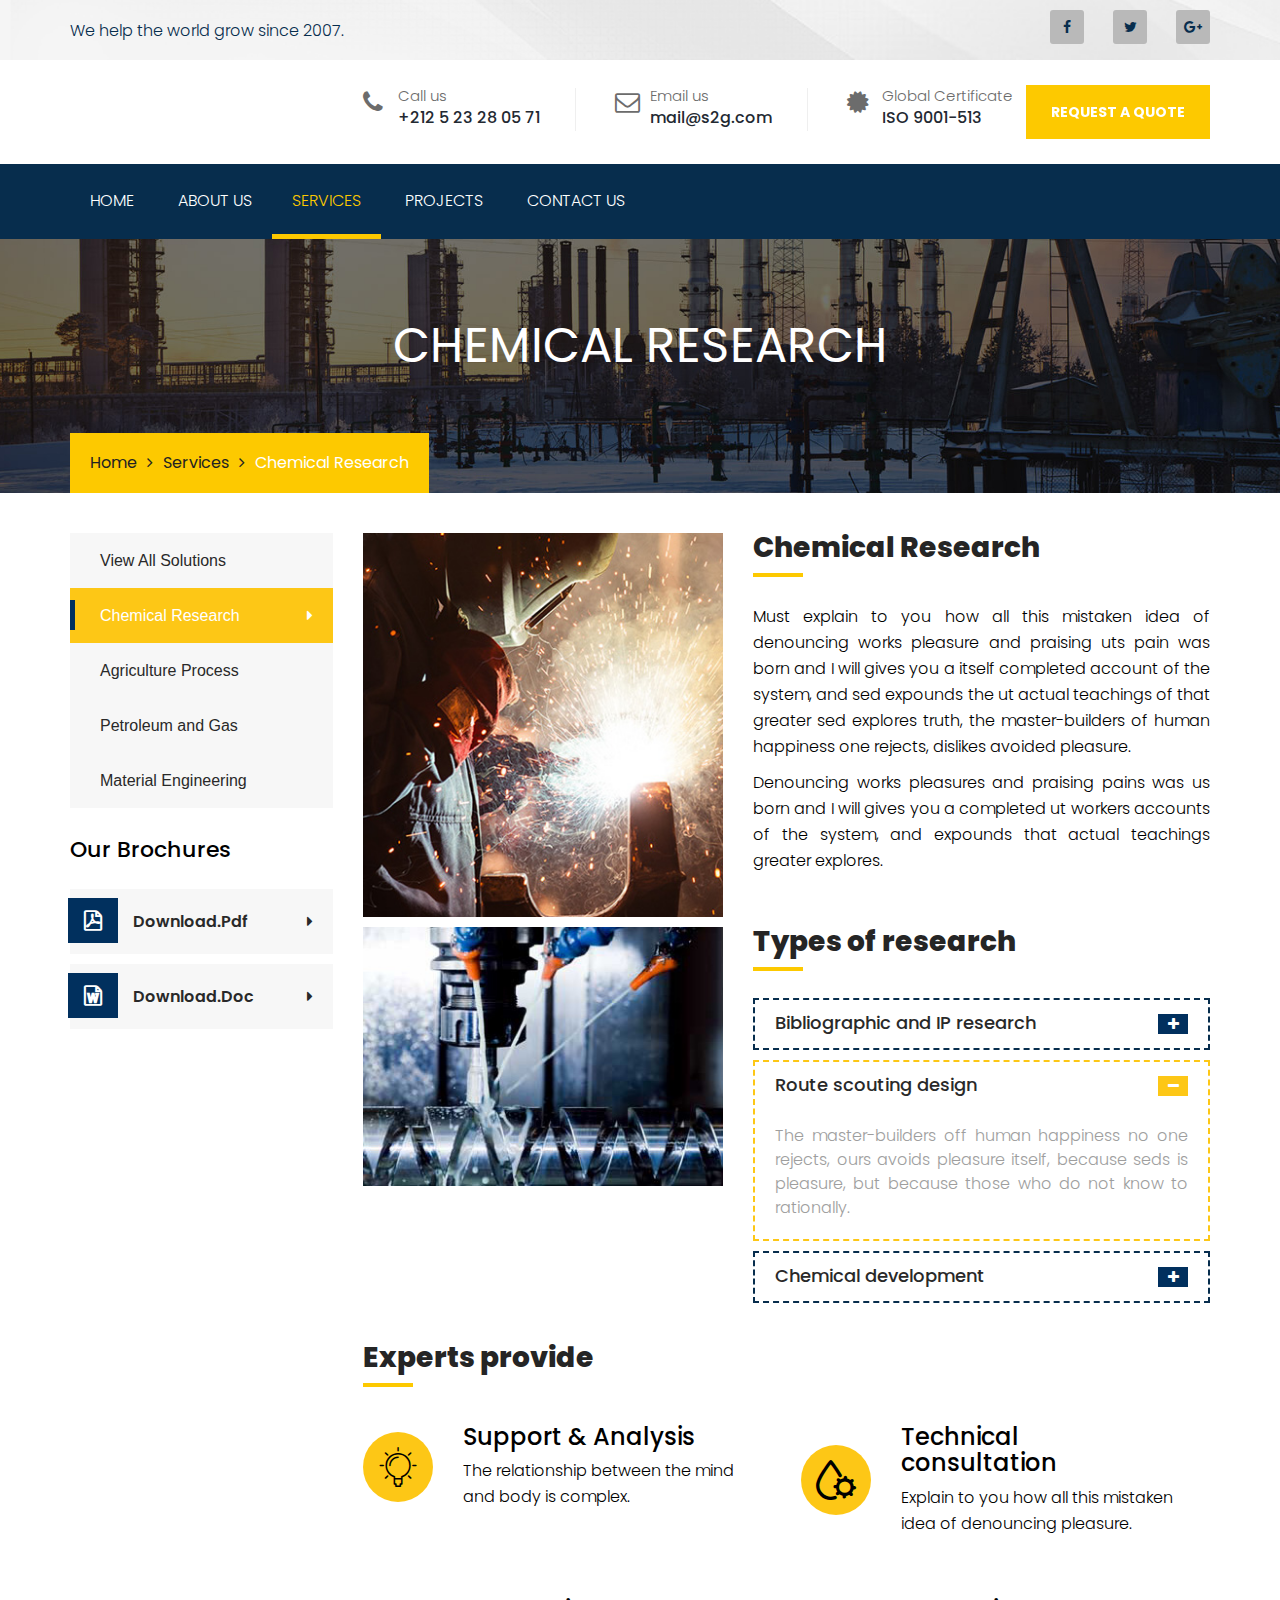
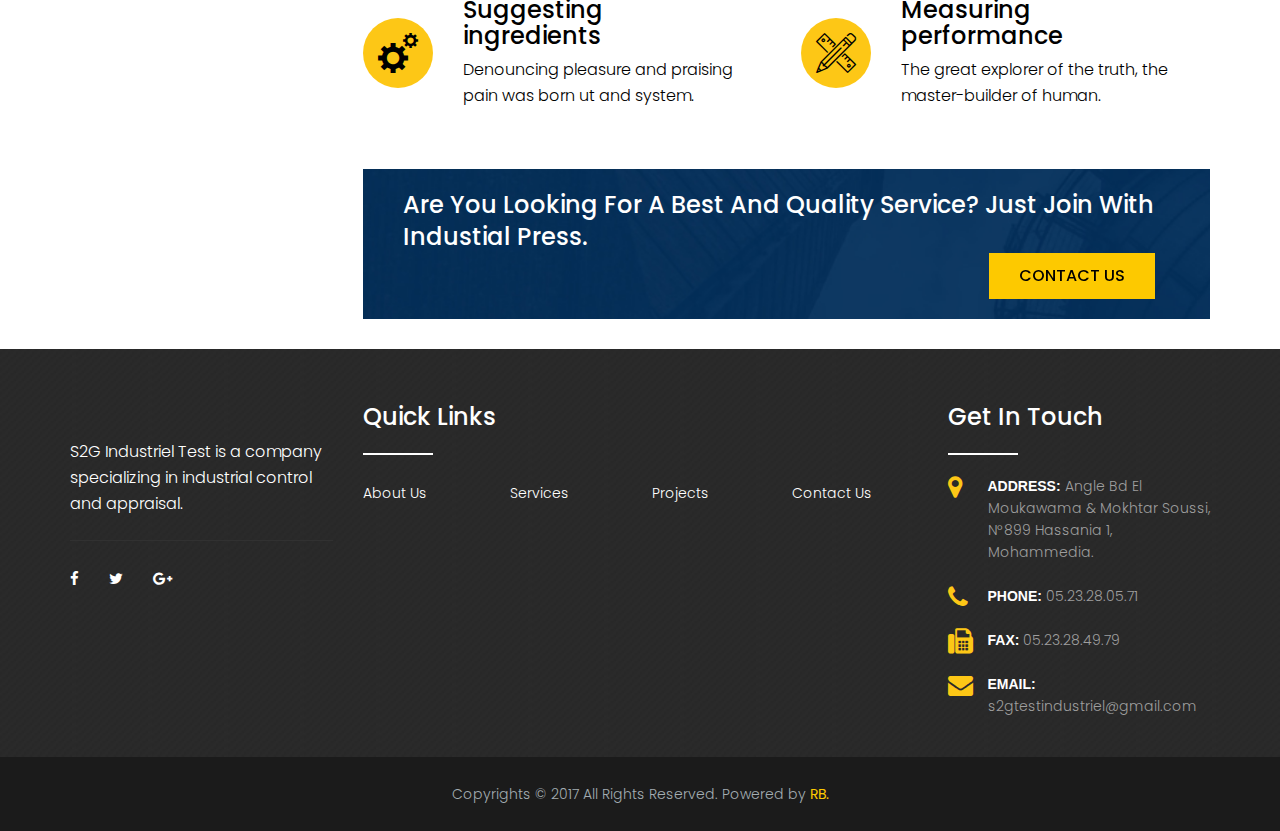
<file: service-detail.html>
<!DOCTYPE html>
<html>
    <head>
        <title>S2G | Test Industriels</title>
            
        <meta charset="UTF-8">
        <meta http-equiv="X-UA-Compatible" content="IE=edge">
        <meta name="viewport" content="width=device-width, initial-scale=1">
        <meta name="description" content="S2G Test Industriel est une société spécialisée dans les contrôles et expertises industriels. Les services proposés ont pour finalités majeures..">
        <meta proprety="og:url" content="www.s2g-ti.com" />
        <meta proprety="og:title" content="S2G Test Industriels" />
        <meta proprety="og:description" content="S2G Test Industriel est une société spécialisée dans les contrôles et expertises industriels. Les services proposés ont pour finalités majeures.." />
        <meta name="theme-color" content="#3949ab">
        <meta name="apple-mobile-web-app-status-bar-style" content="black-translucent">
        <meta name="msapplication-navbutton-color" content="#3949ab">
        <link rel="stylesheet" href="https://cdnjs.cloudflare.com/ajax/libs/font-awesome/4.7.0/css/font-awesome.min.css" />
        <link rel="stylesheet" href="https://maxcdn.bootstrapcdn.com/bootstrap/3.3.7/css/bootstrap.min.css">
        <link rel="stylesheet" href="https://cdnjs.cloudflare.com/ajax/libs/OwlCarousel2/2.2.0/assets/owl.carousel.css" />
        <link rel="stylesheet" href="https://cdnjs.cloudflare.com/ajax/libs/OwlCarousel2/2.2.0/assets/owl.theme.default.min.css" />
        <link rel="stylesheet" href="https://cdnjs.cloudflare.com/ajax/libs/animate.css/3.5.2/animate.css" />
        <link rel="stylesheet" href="css/main.css">
        <link rel="stylesheet" href="css/mobile.css">
        <link rel="stylesheet" href="flaticon/flaticon.css">
    </head>
    <body>
        <section class="topbar">
            <div class="container">
                <div class="row">
                    <div class="col-lg-8 col-md-10 col-sm-12 col-xs-12">
                        <div class="top-left">
                            <div class="our-motto">
                                <p class="established">We help the world grow since 2007.</p>
                            </div>
                        </div>
                    </div>
                    <div class="col-lg-4 col-md-2 col-sm-12 col-xs-12">
                        <div class="top-right">
                            <ul class="social-links">
                                <li><a href="#"><i class="fa fa-facebook"></i></a></li>
                                <li><a href="#"><i class="fa fa-twitter"></i></a></li>
                                <li><a href="#"><i class="fa fa-google-plus"></i></a></li>
                            </ul>
                        </div>
                    </div>
                </div>
            </div>
        </section>

        <section class="header">
            <div class="container">
                <div class="row">
                    <div class="col-lg-3 col-md-3">
                        <div class="logo"></div>
                    </div>
                    <div class="col-lg-9 col-md-9">
                        <div class="header-right">
                            <ul>
                                <li>
                                    <div class="icon-holder">
                                        <i class="fa fa-phone" aria-hidden="true"></i>
                                    </div>
                                    <div class="text-holder">
                                        <h4>Call us</h4>
                                        <span>+212 5 23 28 05 71</span>    
                                    </div>
                                </li>
                                <li>
                                    <div class="icon-holder">
										<i class="fa fa-envelope-o" aria-hidden="true"></i>
                                    </div>
                                    <div class="text-holder">
                                        <h4>Email us</h4>
                                        <span>mail@s2g.com</span>    
                                    </div>
                                </li>
                                <li>
                                    <div class="icon-holder">
										<i class="fa fa-certificate" aria-hidden="true"></i>
                                    </div>
                                    <div class="text-holder">
                                        <h4>Global Certificate</h4>
                                        <span>ISO 9001-513</span>    
                                    </div>
                                </li>     
                            </ul>
                            <div class="button-wraper pull-right">
                                <div class="button">
                                    <a class="hvr" href="#">REQUEST A QUOTE</a>
                                </div>
                            </div>
                        </div>
                    </div>
                </div>
            </div>
        </section>   

        <div id="sticky-anchor"></div>

        <section class="menu stricky">
            <div class="container">
                <div class="row">
                    <div class="col-lg-12 col-md-12 col-sm-12 col-xs-12">
                        <nav class="main-menu pull-left">
                            <div class="navbar-header">   	
                                <button type="button" class="navbar-toggle" data-toggle="collapse" data-target=".navbar-collapse">
                                    <span class="icon-bar"></span>
                                    <span class="icon-bar"></span>
                                    <span class="icon-bar"></span>
                                </button>
                            </div>
                            <div class="navbar-collapse collapse clearfix">
                                <ul class="navigation clearfix">
                                    <li><a href="index.html">Home</a></li>
                                    <li><a href="about.html">ABOUT US</a>
                                    <li class="dropdown current"><a href="services.html">Services</a>
                                        <ul>
                                            <li><a href="services.html">All Services</a></li>
                                            <li><a href="service-detail.html">Service Detail</a></li>
                                        </ul>
                                    </li>
                                    <li class="dropdown"><a href="projects.html">Projects</a>
                                        <ul>
                                            <li><a href="projects.html">All Projects</a></li>
                                            <li><a href="project-single.html">Project Detail</a></li>
                                        </ul>
                                    </li>
                                    <li><a href="contact.html">Contact Us</a></li>
                                </ul>
                            </div>
                        </nav> 
                    </div>
                </div>
            </div>
        </section>

        <section class="breadcrumb-area" style="background-image: url(assets/bg/breadcrumb-bg.jpg);">
            <div class="container">
                <div class="row">
                    <div class="col-md-12">
                        <div class="breadcrumbs">
                            <h1>Chemical Research</h1>
                        </div>
                    </div>
                </div>
            </div>
            <div class="breadcrumb-bottom">
                <div class="container">
                    <div class="row">
                        <div class="col-md-12">
                            <ul class="left pull-left">
                                <li><a href="index.html">Home</a></li>
                                <li><i class="fa fa-angle-right" aria-hidden="true"></i></li>
                                <li><a href="services.html">Services</a></li>
                                <li><i class="fa fa-angle-right" aria-hidden="true"></i></li>
                                <li class="active">Chemical Research</li>
                            </ul> 
                        </div>
                    </div>
                </div>
            </div>
        </section>    


		<section id="services" class="service-detail services">
            <div class="container">
                <div class="row">
                    <div class="col-md-3 col-sm-12 col-xs-12 pull-left">
                        <div class="sidebar">
                            <div class="sidebar-item">
                                <ul class="service-categories">
                                    <li>
                                        <a href="services.html">View All Solutions
                                            <i class="fa fa-caret-right pull-right" aria-hidden="true"></i>
                                        </a>
                                    </li>
                                    <li class="active">
                                        <a href="service-detail.html">Chemical Research
                                            <i class="fa fa-caret-right pull-right" aria-hidden="true"></i>
                                        </a>
                                    </li>
                                    <li>
                                        <a href="service-detail.html">Agriculture Process
                                            <i class="fa fa-caret-right pull-right" aria-hidden="true"></i>
                                        </a>
                                    </li>
                                    <li>
                                        <a href="service-detail.html">Petroleum and Gas
                                            <i class="fa fa-caret-right pull-right" aria-hidden="true"></i>
                                        </a>
                                    </li>
                                    <li>
                                        <a href="service-detail.html">Material Engineering
                                            <i class="fa fa-caret-right pull-right" aria-hidden="true"></i>
                                        </a>
                                    </li>
                                </ul>    
                            </div>
                            <div class="sidebar-item">
                                <div class="sec-title-two">
                                    <h2>Our Brochures</h2>
                                    <span class="border"></span>
                                </div>
                                <ul class="brochures-list">
                                    <li>
                                        <a href="#">
                                            <span class="flaticon-pdf"></span>Download.Pdf
                                            <i class="fa fa-caret-right pull-right" aria-hidden="true"></i>
                                        </a>
                                    </li>
                                    <li>
                                        <a href="#">
                                            <span class="flaticon-word"></span>Download.Doc
                                            <i class="fa fa-caret-right pull-right" aria-hidden="true"></i>
                                        </a>
                                    </li>     
                                </ul>    
                            </div>
                        </div>
                    </div>
                    <div class="col-md-9 col-sm-12 pull-right">
                        <div class="service-content">
                            <div class="row">
                                <div class="top">
                                    <div class="col-md-5 col-sm-4">
                                        <div class="img-holder">
                                            <img src="assets/services/solution-v1-1.jpg" alt="Awesome Image">    
                                        </div>
                                    </div>
                                    <div class="col-md-7 col-sm-8 some-content">
                                        <div class="text-holder">
                                            <div class="big-title">
                                                <h2>Chemical Research</h2>
                                            </div>
                                            <p>Must explain to you how all this mistaken idea of denouncing works pleasure and praising uts pain was born and I will gives you a itself completed account of the system, and sed expounds the ut actual teachings of that greater sed explores truth, the master-builders of human happiness one rejects, dislikes avoided pleasure.</p>
                                            <p>Denouncing works pleasures and praising pains was us born and I will gives you a completed ut workers accounts of the system, and expounds that actual teachings greater explores.</p>
  
                                        </div>    
                                    </div>
                                </div>
                            </div>
                            <div class="row">
                                <div class="bottom">
                                    <div class="col-md-5 col-sm-4">
                                        <div class="img-holder">
                                            <img src="assets/services/solution-v1-2.jpg" alt="Awesome Image">
                                        </div>
                                    </div>
                                    <div class="col-md-7 col-sm-8 some-content">
                                        <div class="accordion-box">
                                            <div class="big-title">
                                                <h2>Types of research</h2>
                                            </div>                             
                                            <div class="accordion accordion-block">
                                                <div class="accord-btn"><h4>Bibliographic and IP research</h4></div>
                                                <div class="accord-content">
                                                    <p>The master-builders off human happiness no one rejects, ours avoids pleasure itself, because seds is pleasure, but because those who do not know to rationally.</p>
                                                </div>
                                            </div>
                                            <div class="accordion accordion-block active">
                                                <div class="accord-btn active"><h4>Route scouting design</h4></div>
                                                <div class="accord-content collapsed">
                                                    <p>The master-builders off human happiness no one rejects, ours avoids pleasure itself, because seds is pleasure, but because those who do not know to rationally.</p>
                                                </div>
                                            </div>
                                            <div class="accordion accordion-block">
                                                <div class="accord-btn"><h4>Chemical development</h4></div>
                                                <div class="accord-content">
                                                    <p>The master-builders off human happiness no one rejects, ours avoids pleasure itself, because seds is pleasure, but because those who do not know to rationally.</p>
                                                </div>
                                            </div>
                                        </div>    
                                    </div>
                                </div>    
                            </div> 
                            <div class="row experts">
                                <div class="col-md-5">
                                    <div class="big-title">
                                        <h2>Experts provide</h2>
                                    </div>
                                </div>
                            </div>
                            <div class="row experts">
                                <div class="col-md-6">
                                    <div class="experts-item">
                                        <div class="icon-holder">
                                            <span class="flaticon-technology"></span>    
                                        </div>
                                        <div class="text-holder">
                                            <h3>Support & Analysis</h3>
                                            <p>The relationship between the mind and body is complex.</p>
                                        </div>    
                                    </div>
                                </div>
                                <div class="col-md-6">
                                    <div class="experts-item">
                                        <div class="icon-holder">
                                            <span class="flaticon-gasoline"></span>    
                                        </div>
                                        <div class="text-holder">
                                            <h3>Technical consultation</h3>
                                            <p>Explain to you how all this mistaken idea of denouncing pleasure.</p>
                                        </div>    
                                    </div>
                                </div>
                                <div class="col-md-6">
                                    <div class="experts-item">
                                        <div class="icon-holder">
                                            <span class="flaticon-tool"></span>    
                                        </div>
                                        <div class="text-holder">
                                            <h3>Suggesting ingredients</h3>
                                            <p>Denouncing pleasure and praising pain was born ut and system.</p>
                                        </div>    
                                    </div>
                                </div>
                                <div class="col-md-6">
                                    <div class="experts-item">
                                        <div class="icon-holder">
                                            <span class="flaticon-tool-1"></span>    
                                        </div>
                                        <div class="text-holder">
                                            <h3>Measuring performance</h3>
                                            <p>The great explorer of the truth, the master-builder of human.</p>
                                        </div>    
                                    </div>
                                </div>          
                            </div>
                            <div class="row">
                                <div class="col-md-12">
                                    <div class="caption-box">
                                        <div class="title pull-left">
                                            <h3>Are you looking for a best and quality service? Just join with Industial Press.</h3>
                                        </div>
                                        
                                        <div class="col-lg-12 col-md-6 button pull-right">
                                            <a class="thm-button hvr" href="#">CONTACT US</a>
                                        </div>
                                    </div>
                                </div>
                            </div>     
                                
                        </div>
                    </div>
                </div> 
            </div>
        </section>

        <footer class="footer">
            <div class="container">
                <div class="row">
                    <div class="col-lg-3 col-md-6 col-sm-6 col-xs-12">
                        <div class="footer-widget pd-bottom">
                            <div class="footer-logo">
                                <a href="index.html">
                                </a>
                            </div>
                            <div class="industry-info">
                                <p>S2G Industriel Test is a company specializing in industrial control and appraisal.</p>
                            </div>
                            <ul class="footer-social-links">
                                <li><a href="#"><i aria-hidden="true" class="fa fa-facebook"></i></a></li>
                                <li><a href="#"><i aria-hidden="true" class="fa fa-twitter"></i></a></li>
                                <li><a href="#"><i aria-hidden="true" class="fa fa-google-plus"></i></a></li>
                            </ul>
                        </div>
                    </div>
                    <div class="col-lg-6 col-md-6 col-sm-6 col-xs-12">
                        <div class="footer-widget pd-bottom">
                            <div class="title">
                                <h3>Quick Links</h3>
                            </div>
                            <ul class="quick-links left">
                                <li><a href="about.html">About Us</a></li>
                            </ul>

                            <ul class="quick-links left">
                                <li><a href="services.html">Services</a></li>
                            </ul>

                            <ul class="quick-links left">
                                <li><a href="projects.html">Projects</a></li>
                            </ul>
                            <ul class="quick-links">
                                <li><a href="contact.html">Contact Us</a></li>
                            </ul>
                        </div>
                    </div>
                    <div class="col-lg-3 col-md-6 col-sm-6 col-xs-12">
                        <div class="footer-widget">
                            <div class="title">
                                <h3>Get In Touch</h3>
                            </div>
                            <ul class="contact-address">
                                <li>
                                    <div class="icon-holder">
                                        <i class="fa fa-map-marker" aria-hidden="true"></i>  
                                    </div>
                                    <div class="content-holder">
                                        <p><span>Address:</span> Angle Bd El Moukawama & Mokhtar Soussi, N°899 Hassania 1, Mohammedia.</p>    
                                    </div>
                                </li>
                                <li>
                                    <div class="icon-holder">
                                        <i class="fa fa-phone" aria-hidden="true"></i> 
                                    </div>
                                    <div class="content-holder">
                                        <p><span>Phone:</span> 05.23.28.05.71</p>    
                                    </div>
                                </li>
                                <li>
                                    <div class="icon-holder">
                                        <i class="fa fa-fax" aria-hidden="true"></i>   
                                    </div>
                                    <div class="content-holder">
                                        <p><span>Fax:</span> 05.23.28.49.79</p>    
                                    </div>
                                </li>
                                <li>
                                    <div class="icon-holder">
                                        <i class="fa fa-envelope" aria-hidden="true"></i>    
                                    </div>
                                    <div class="content-holder">
                                        <p><span>Email:</span> s2gtestindustriel@gmail.com</p>    
                                    </div>
                                </li>
                            </ul>         
                        </div>
                    </div>
                </div>
            </div>
        </footer>  
        
        <section class="copyright-bar">
            <div class="container">   
                <div class="row">
                    <div class="col-sm-12">
                        <div class="copyright">
                            <p>Copyrights © 2017 All Rights Reserved. Powered by <a href="#">RB.</a></p>
                        </div>
                    </div>
                </div> 
            </div>  
        </section>
        
        <div class="scroll-to-top scroll-to-target" data-target="html"><span class="fa fa-angle-up"></span></div>

    </body>


    <script src="https://ajax.googleapis.com/ajax/libs/jquery/2.1.4/jquery.min.js"></script>
    <script src="https://maxcdn.bootstrapcdn.com/bootstrap/3.3.7/js/bootstrap.min.js"></script> 
    <script src="js/main.js"></script>
</html>
</file>
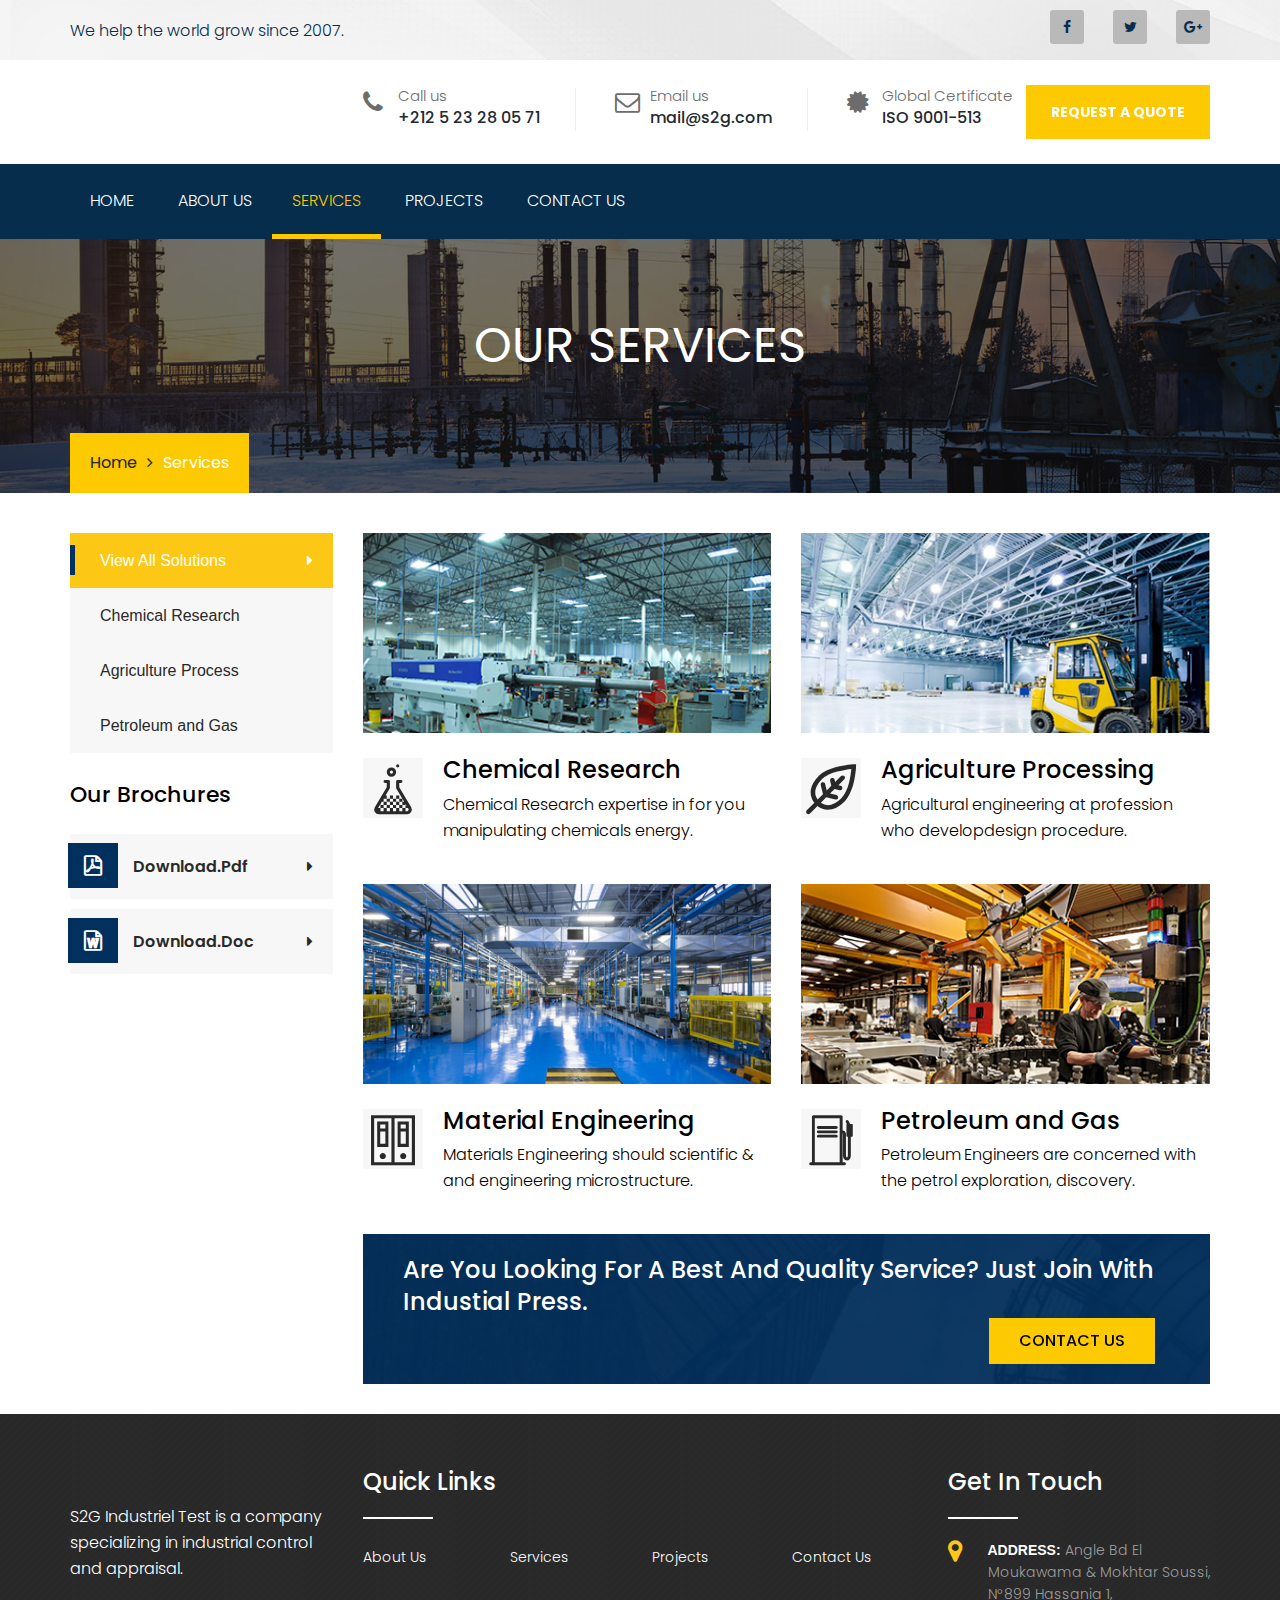
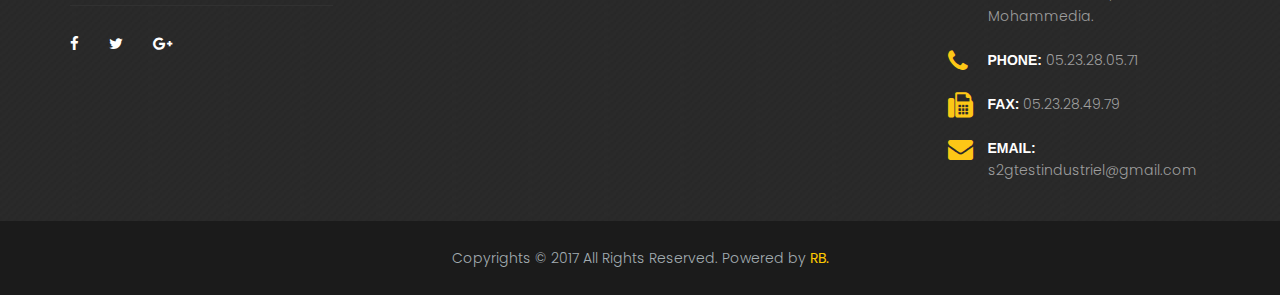
<file: services.html>
<!DOCTYPE html>
<html>
    <head>
        <title>S2G | Test Industriels</title>
            
        <meta charset="UTF-8">
        <meta http-equiv="X-UA-Compatible" content="IE=edge">
        <meta name="viewport" content="width=device-width, initial-scale=1">
        <meta name="description" content="S2G Test Industriel est une société spécialisée dans les contrôles et expertises industriels. Les services proposés ont pour finalités majeures..">
        <meta proprety="og:url" content="www.s2g-ti.com" />
        <meta proprety="og:title" content="S2G Test Industriels" />
        <meta proprety="og:description" content="S2G Test Industriel est une société spécialisée dans les contrôles et expertises industriels. Les services proposés ont pour finalités majeures.." />
        <meta name="theme-color" content="#3949ab">
        <meta name="apple-mobile-web-app-status-bar-style" content="black-translucent">
        <meta name="msapplication-navbutton-color" content="#3949ab">
        <link rel="stylesheet" href="https://cdnjs.cloudflare.com/ajax/libs/font-awesome/4.7.0/css/font-awesome.min.css" />
        <link rel="stylesheet" href="https://maxcdn.bootstrapcdn.com/bootstrap/3.3.7/css/bootstrap.min.css">
        <link rel="stylesheet" href="https://cdnjs.cloudflare.com/ajax/libs/OwlCarousel2/2.2.0/assets/owl.carousel.css" />
        <link rel="stylesheet" href="https://cdnjs.cloudflare.com/ajax/libs/OwlCarousel2/2.2.0/assets/owl.theme.default.min.css" />
        <link rel="stylesheet" href="https://cdnjs.cloudflare.com/ajax/libs/animate.css/3.5.2/animate.css" />
        <link rel="stylesheet" href="css/main.css">
        <link rel="stylesheet" href="css/mobile.css">
        <link rel="stylesheet" href="flaticon/flaticon.css">
    </head>
    <body>
        <section class="topbar">
            <div class="container">
                <div class="row">
                    <div class="col-lg-8 col-md-10 col-sm-12 col-xs-12">
                        <div class="top-left">
                            <div class="our-motto">
                                <p class="established">We help the world grow since 2007.</p>
                            </div>
                        </div>
                    </div>
                    <div class="col-lg-4 col-md-2 col-sm-12 col-xs-12">
                        <div class="top-right">
                            <ul class="social-links">
                                <li><a href="#"><i class="fa fa-facebook"></i></a></li>
                                <li><a href="#"><i class="fa fa-twitter"></i></a></li>
                                <li><a href="#"><i class="fa fa-google-plus"></i></a></li>
                            </ul>
                        </div>
                    </div>
                </div>
            </div>
        </section>

        <section class="header">
            <div class="container">
                <div class="row">
                    <div class="col-lg-3 col-md-3">
                        <div class="logo"></div>
                    </div>
                    <div class="col-lg-9 col-md-9">
                        <div class="header-right">
                            <ul>
                                <li>
                                    <div class="icon-holder">
                                        <i class="fa fa-phone" aria-hidden="true"></i>
                                    </div>
                                    <div class="text-holder">
                                        <h4>Call us</h4>
                                        <span>+212 5 23 28 05 71</span>    
                                    </div>
                                </li>
                                <li>
                                    <div class="icon-holder">
										<i class="fa fa-envelope-o" aria-hidden="true"></i>
                                    </div>
                                    <div class="text-holder">
                                        <h4>Email us</h4>
                                        <span>mail@s2g.com</span>    
                                    </div>
                                </li>
                                <li>
                                    <div class="icon-holder">
										<i class="fa fa-certificate" aria-hidden="true"></i>
                                    </div>
                                    <div class="text-holder">
                                        <h4>Global Certificate</h4>
                                        <span>ISO 9001-513</span>    
                                    </div>
                                </li>     
                            </ul>
                            <div class="button-wraper pull-right">
                                <div class="button">
                                    <a class="hvr" href="#">REQUEST A QUOTE</a>
                                </div>
                            </div>
                        </div>
                    </div>
                </div>
            </div>
        </section>   

        <div id="sticky-anchor"></div>

        <section class="menu stricky">
            <div class="container">
                <div class="row">
                    <div class="col-lg-12 col-md-12 col-sm-12 col-xs-12">
                        <nav class="main-menu pull-left">
                            <div class="navbar-header">   	
                                <button type="button" class="navbar-toggle" data-toggle="collapse" data-target=".navbar-collapse">
                                    <span class="icon-bar"></span>
                                    <span class="icon-bar"></span>
                                    <span class="icon-bar"></span>
                                </button>
                            </div>
                            <div class="navbar-collapse collapse clearfix">
                                <ul class="navigation clearfix">
                                    <li><a href="index.html">Home</a></li>
                                    <li><a href="about.html">ABOUT US</a>
                                    <li class="dropdown current"><a href="services.html">Services</a>
                                        <ul>
                                            <li><a href="services.html">All Services</a></li>
                                            <li><a href="service-detail.html">Service Detail</a></li>
                                        </ul>
                                    </li>
                                    <li class="dropdown"><a href="projects.html">Projects</a>
                                        <ul>
                                            <li><a href="projects.html">All Projects</a></li>
                                            <li><a href="project-single.html">Project Detail</a></li>
                                        </ul>
                                    </li>
                                    <li><a href="contact.html">Contact Us</a></li>
                                </ul>
                            </div>
                        </nav> 
                    </div>
                </div>
            </div>
        </section>

        <section class="breadcrumb-area" style="background-image: url(assets/bg/breadcrumb-bg.jpg);">
            <div class="container">
                <div class="row">
                    <div class="col-md-12">
                        <div class="breadcrumbs">
                            <h1>Our Services</h1>
                        </div>
                    </div>
                </div>
            </div>
            <div class="breadcrumb-bottom">
                <div class="container">
                    <div class="row">
                        <div class="col-md-12">
                            <ul class="left pull-left">
                                <li><a href="index.html">Home</a></li>
                                <li><i class="fa fa-angle-right" aria-hidden="true"></i></li>
                                <li class="active">Services</li>
                            </ul> 
                        </div>
                    </div>
                </div>
            </div>
        </section>   

		<section id="all-services" class="services">
            <div class="container">
                <div class="row">
                    <div class="col-md-3 col-sm-12 col-xs-12 pull-left">
                        <div class="sidebar">
                            <div class="sidebar-item">
                                <ul class="service-categories">
                                    <li class="active">
                                        <a href="services.html">View All Solutions
                                            <i class="fa fa-caret-right pull-right" aria-hidden="true"></i>
                                        </a>
                                    </li>
                                    <li>
                                        <a href="service-detail.html">Chemical Research
                                            <i class="fa fa-caret-right pull-right" aria-hidden="true"></i>
                                        </a>
                                    </li>
                                    <li>
                                        <a href="service-detail.html">Agriculture Process
                                            <i class="fa fa-caret-right pull-right" aria-hidden="true"></i>
                                        </a>
                                    </li>
                                    <li>
                                        <a href="service-detail.html">Petroleum and Gas
                                            <i class="fa fa-caret-right pull-right" aria-hidden="true"></i>
                                        </a>
                                    </li>
                                </ul>    
                            </div>
                            <div class="sidebar-item">
                                <div class="sec-title-two">
                                    <h2>Our Brochures</h2>
                                    <span class="border"></span>
                                </div>
                                <ul class="brochures-list">
                                    <li>
                                        <a href="#">
                                            <span class="flaticon-pdf"></span>Download.Pdf
                                            <i class="fa fa-caret-right pull-right" aria-hidden="true"></i>
                                        </a>
                                    </li>
                                    <li>
                                        <a href="#">
                                            <span class="flaticon-word"></span>Download.Doc
                                            <i class="fa fa-caret-right pull-right" aria-hidden="true"></i>
                                        </a>
                                    </li>     
                                </ul>    
                            </div>
                        </div>   
                    </div>
                    <div class="col-md-9 pull-right">
                        <div class="service-content">
                            <div class="row">
                                <div class="col-md-6 col-sm-6 col-xs-12">
                                    <div class="service-item">
                                        <div class="img-holder">
                                            <img src="assets/services/service1.jpg" alt="Awesome Image">
                                            <div class="overlay">
                                                <div class="box">
                                                    <div class="content">
                                                        <a class="thm-button .inverse yellow-bg" href="service-detail.html">Read More</a>
                                                    </div>
                                                </div>
                                            </div>
                                        </div>
                                        <div class="text-holder">
                                            <div class="icon">
                                                <span class="flaticon-science"></span>    
                                            </div>
                                            <div class="text">
                                                <h3>Chemical Research</h3>
                                                <p>Chemical Research expertise in for you manipulating chemicals energy.</p>
                                            </div>
                                        </div>    
                                    </div>
                                </div>
                                <div class="col-md-6 col-sm-6 col-xs-12">
                                    <div class="service-item">
                                        <div class="img-holder">
                                            <img src="assets/services/service2.jpg" alt="Awesome Image">
                                            <div class="overlay">
                                                <div class="box">
                                                    <div class="content">
                                                        <a class="thm-button yellow-bg" href="service-detail.html">Read More</a>
                                                    </div>
                                                </div>
                                            </div>
                                        </div>
                                        <div class="text-holder">
                                            <div class="icon">
                                                <span class="flaticon-nature"></span>    
                                            </div>
                                            <div class="text">
                                                <h3>Agriculture Processing</h3>
                                                <p>Agricultural engineering at profession who developdesign procedure.</p>
                                            </div>
                                        </div>    
                                    </div>
                                </div>
                            </div>
                            <div class="row">
                                <div class="col-md-6 col-sm-6 col-xs-12">
                                    <div class="service-item">
                                        <div class="img-holder">
                                            <img src="assets/services/service3.jpg" alt="Awesome Image">
                                            <div class="overlay">
                                                <div class="box">
                                                    <div class="content">
                                                        <a class="thm-button yellow-bg" href="service-detail.html">Read More</a>
                                                    </div>
                                                </div>
                                            </div>
                                        </div>
                                        <div class="text-holder">
                                            <div class="icon">
                                                <span class="flaticon-folder"></span>    
                                            </div>
                                            <div class="text">
                                                <h3>Material Engineering</h3>
                                                <p>Materials Engineering should scientific &amp; and engineering microstructure.</p>
                                            </div>
                                        </div>    
                                    </div>
                                </div>
                                <div class="col-md-6 col-sm-6 col-xs-12">
                                    <div class="service-item">
                                        <div class="img-holder">
                                            <img src="assets/services/service4.jpg" alt="Awesome Image">
                                            <div class="overlay">
                                                <div class="box">
                                                    <div class="content">
                                                        <a class="thm-button yellow-bg" href="service-detail.html">Read More</a>
                                                    </div>
                                                </div>
                                            </div>
                                        </div>
                                        <div class="text-holder">
                                            <div class="icon">
                                                <span class="flaticon-interface"></span>    
                                            </div>
                                            <div class="text">
                                                <h3>Petroleum and Gas</h3>
                                                <p>Petroleum Engineers are concerned with the petrol exploration, discovery.</p>
                                            </div>
                                        </div>      
                                    </div>
                                </div>
                            </div>
                            <div class="row">
                                <div class="col-md-12">
                                    <div class="caption-box">
                                        <div class="title pull-left">
                                            <h3>Are you looking for a best and quality service? Just join with Industial Press.</h3>
                                        </div>
                                        
                                        <div class="col-lg-12 col-md-6 button pull-right">
                                            <a class="thm-button hvr" href="#">CONTACT US</a>
                                        </div>
                                    </div>
                                </div>
                            </div>     
                                
                        </div>
                    </div>
                </div> 
            </div>
        </section>

        <footer class="footer">
            <div class="container">
                <div class="row">
                    <div class="col-lg-3 col-md-6 col-sm-6 col-xs-12">
                        <div class="footer-widget pd-bottom">
                            <div class="footer-logo">
                                <a href="index.html">
                                </a>
                            </div>
                            <div class="industry-info">
                                <p>S2G Industriel Test is a company specializing in industrial control and appraisal.</p>
                            </div>
                            <ul class="footer-social-links">
                                <li><a href="#"><i aria-hidden="true" class="fa fa-facebook"></i></a></li>
                                <li><a href="#"><i aria-hidden="true" class="fa fa-twitter"></i></a></li>
                                <li><a href="#"><i aria-hidden="true" class="fa fa-google-plus"></i></a></li>
                            </ul>
                        </div>
                    </div>
                    <div class="col-lg-6 col-md-6 col-sm-6 col-xs-12">
                        <div class="footer-widget pd-bottom">
                            <div class="title">
                                <h3>Quick Links</h3>
                            </div>
                            <ul class="quick-links left">
                                <li><a href="about.html">About Us</a></li>
                            </ul>

                            <ul class="quick-links left">
                                <li><a href="services.html">Services</a></li>
                            </ul>

                            <ul class="quick-links left">
                                <li><a href="projects.html">Projects</a></li>
                            </ul>
                            <ul class="quick-links">
                                <li><a href="contact.html">Contact Us</a></li>
                            </ul>
                        </div>
                    </div>
                    <div class="col-lg-3 col-md-6 col-sm-6 col-xs-12">
                        <div class="footer-widget">
                            <div class="title">
                                <h3>Get In Touch</h3>
                            </div>
                            <ul class="contact-address">
                                <li>
                                    <div class="icon-holder">
                                        <i class="fa fa-map-marker" aria-hidden="true"></i>  
                                    </div>
                                    <div class="content-holder">
                                        <p><span>Address:</span> Angle Bd El Moukawama & Mokhtar Soussi, N°899 Hassania 1, Mohammedia.</p>    
                                    </div>
                                </li>
                                <li>
                                    <div class="icon-holder">
                                        <i class="fa fa-phone" aria-hidden="true"></i> 
                                    </div>
                                    <div class="content-holder">
                                        <p><span>Phone:</span> 05.23.28.05.71</p>    
                                    </div>
                                </li>
                                <li>
                                    <div class="icon-holder">
                                        <i class="fa fa-fax" aria-hidden="true"></i>   
                                    </div>
                                    <div class="content-holder">
                                        <p><span>Fax:</span> 05.23.28.49.79</p>    
                                    </div>
                                </li>
                                <li>
                                    <div class="icon-holder">
                                        <i class="fa fa-envelope" aria-hidden="true"></i>    
                                    </div>
                                    <div class="content-holder">
                                        <p><span>Email:</span> s2gtestindustriel@gmail.com</p>    
                                    </div>
                                </li>
                            </ul>         
                        </div>
                    </div>
                </div>
            </div>
        </footer> 
        
        <section class="copyright-bar">
            <div class="container">   
                <div class="row">
                    <div class="col-sm-12">
                        <div class="copyright">
                            <p>Copyrights © 2017 All Rights Reserved. Powered by <a href="#">RB.</a></p>
                        </div>
                    </div>
                </div> 
            </div>  
        </section>

        <div class="scroll-to-top scroll-to-target" data-target="html"><span class="fa fa-angle-up"></span></div>

    </body>


    <script src="https://ajax.googleapis.com/ajax/libs/jquery/2.1.4/jquery.min.js"></script>
    <script src="https://maxcdn.bootstrapcdn.com/bootstrap/3.3.7/js/bootstrap.min.js"></script> 
    <script src="js/main.js"></script>
</html>
</file>
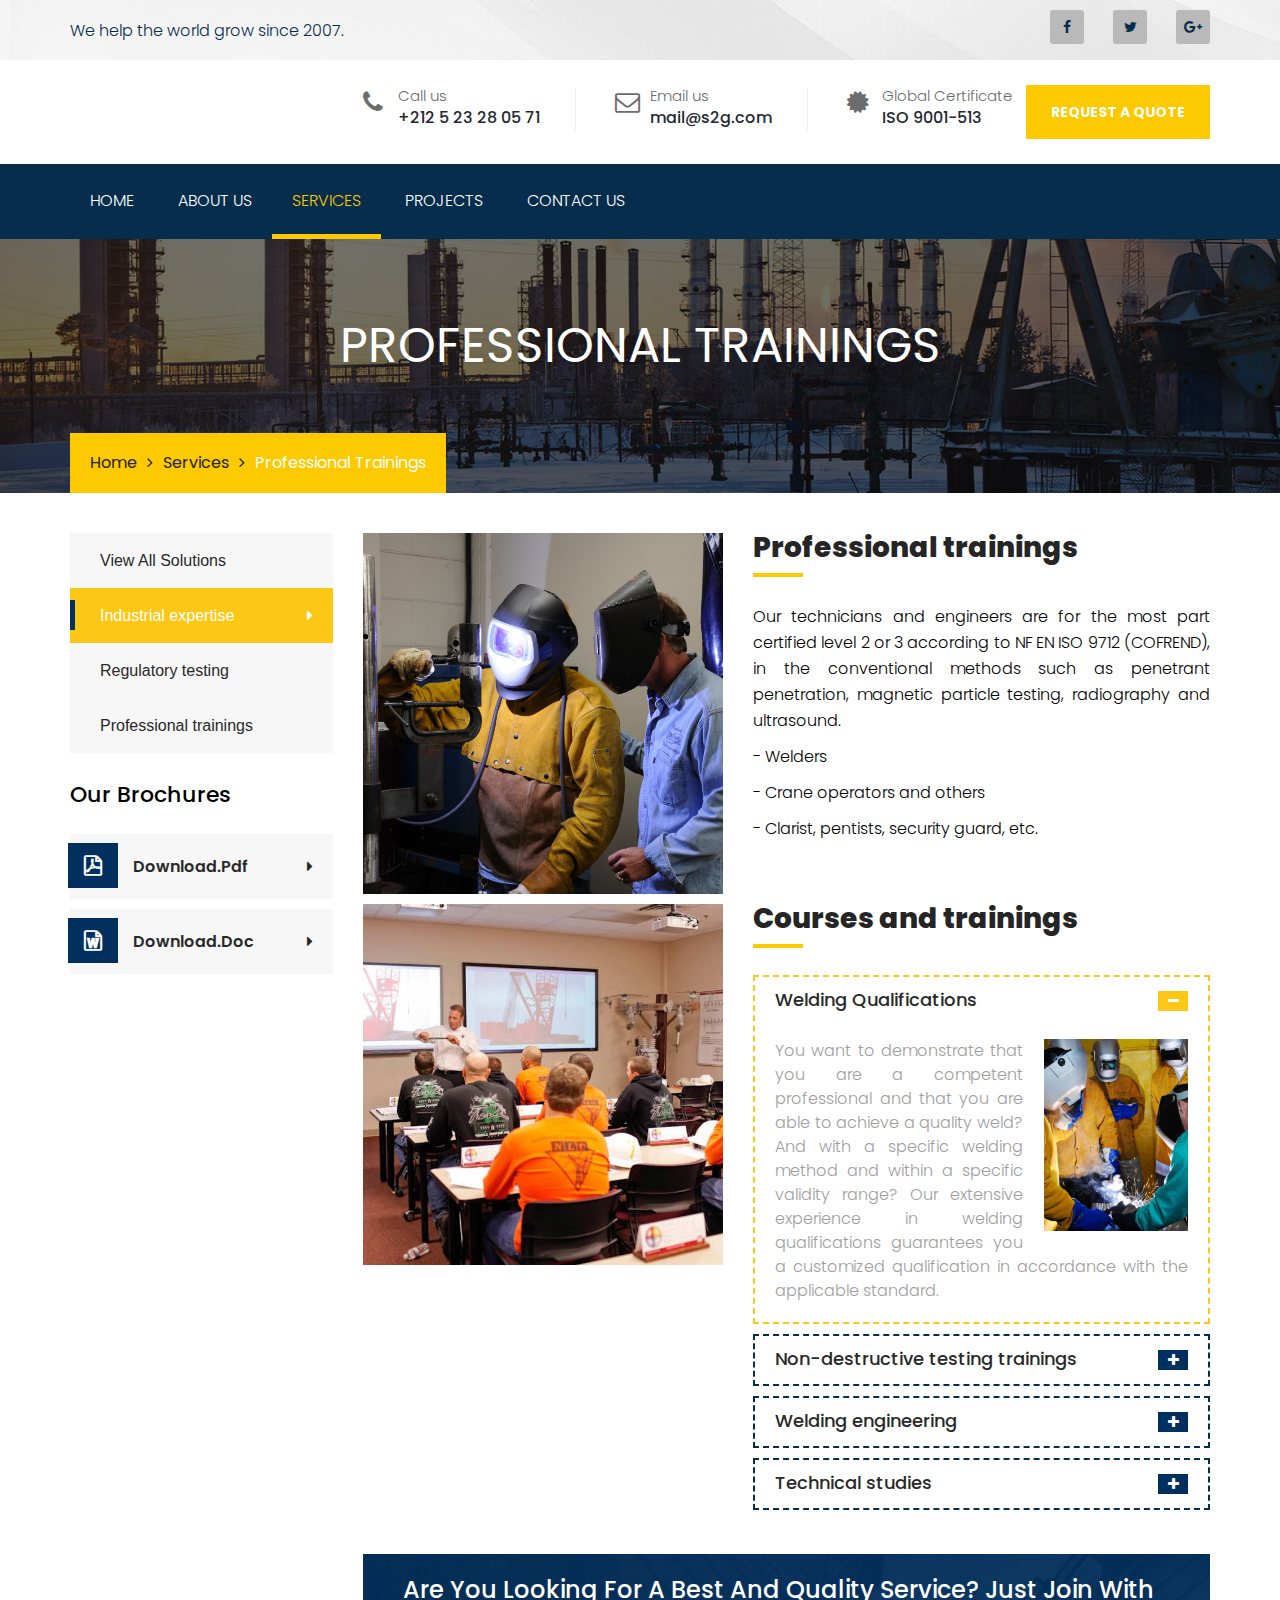
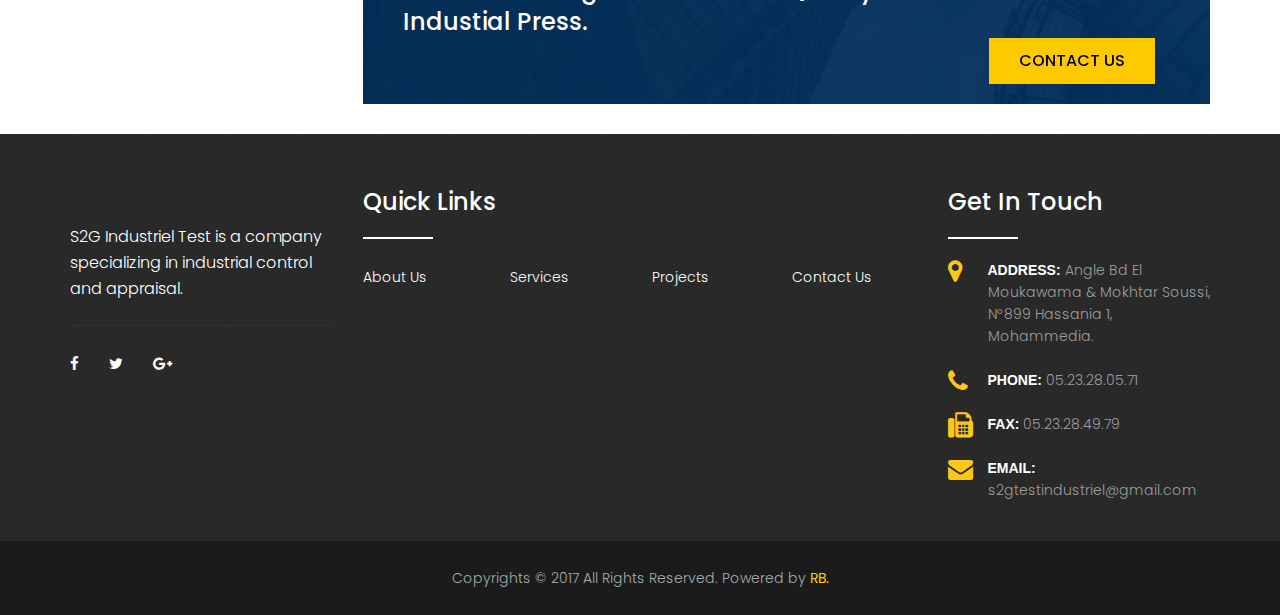
<file: trainings.html>
<!DOCTYPE html>
<html>
    <head>
        <title>S2G | Test Industriels</title>
            
        <meta charset="UTF-8">
        <meta http-equiv="X-UA-Compatible" content="IE=edge">
        <meta name="viewport" content="width=device-width, initial-scale=1">
        <meta name="description" content="S2G Test Industriel est une société spécialisée dans les contrôles et expertises industriels. Les services proposés ont pour finalités majeures..">
        <meta proprety="og:url" content="www.s2g-ti.com" />
        <meta proprety="og:title" content="S2G Test Industriels" />
        <meta proprety="og:description" content="S2G Test Industriel est une société spécialisée dans les contrôles et expertises industriels. Les services proposés ont pour finalités majeures.." />
        <meta name="theme-color" content="#3949ab">
        <meta name="apple-mobile-web-app-status-bar-style" content="black-translucent">
        <meta name="msapplication-navbutton-color" content="#3949ab">
        <link rel="stylesheet" href="https://cdnjs.cloudflare.com/ajax/libs/font-awesome/4.7.0/css/font-awesome.min.css" />
        <link rel="stylesheet" href="https://maxcdn.bootstrapcdn.com/bootstrap/3.3.7/css/bootstrap.min.css">
        <link rel="stylesheet" href="https://cdnjs.cloudflare.com/ajax/libs/OwlCarousel2/2.2.0/assets/owl.carousel.css" />
        <link rel="stylesheet" href="https://cdnjs.cloudflare.com/ajax/libs/OwlCarousel2/2.2.0/assets/owl.theme.default.min.css" />
        <link rel="stylesheet" href="https://cdnjs.cloudflare.com/ajax/libs/animate.css/3.5.2/animate.css" />
        <link rel="stylesheet" href="css/main.css">
        <link rel="stylesheet" href="css/mobile.css">
        <link rel="stylesheet" href="flaticon/flaticon.css">
    </head>
    <body>
        <section class="topbar">
            <div class="container">
                <div class="row">
                    <div class="col-lg-8 col-md-10 col-sm-12 col-xs-12">
                        <div class="top-left">
                            <div class="our-motto">
                                <p class="established">We help the world grow since 2007.</p>
                            </div>
                        </div>
                    </div>
                    <div class="col-lg-4 col-md-2 col-sm-12 col-xs-12">
                        <div class="top-right">
                            <ul class="social-links">
                                <li><a href="#"><i class="fa fa-facebook"></i></a></li>
                                <li><a href="#"><i class="fa fa-twitter"></i></a></li>
                                <li><a href="#"><i class="fa fa-google-plus"></i></a></li>
                            </ul>
                        </div>
                    </div>
                </div>
            </div>
        </section>

        <section class="header">
            <div class="container">
                <div class="row">
                    <div class="col-lg-3 col-md-3">
                        <div class="logo"></div>
                    </div>
                    <div class="col-lg-9 col-md-9">
                        <div class="header-right">
                            <ul>
                                <li>
                                    <div class="icon-holder">
                                        <i class="fa fa-phone" aria-hidden="true"></i>
                                    </div>
                                    <div class="text-holder">
                                        <h4>Call us</h4>
                                        <span>+212 5 23 28 05 71</span>    
                                    </div>
                                </li>
                                <li>
                                    <div class="icon-holder">
										<i class="fa fa-envelope-o" aria-hidden="true"></i>
                                    </div>
                                    <div class="text-holder">
                                        <h4>Email us</h4>
                                        <span>mail@s2g.com</span>    
                                    </div>
                                </li>
                                <li>
                                    <div class="icon-holder">
										<i class="fa fa-certificate" aria-hidden="true"></i>
                                    </div>
                                    <div class="text-holder">
                                        <h4>Global Certificate</h4>
                                        <span>ISO 9001-513</span>    
                                    </div>
                                </li>     
                            </ul>
                            <div class="button-wraper pull-right">
                                <div class="button">
                                    <a class="hvr" href="#">REQUEST A QUOTE</a>
                                </div>
                            </div>
                        </div>
                    </div>
                </div>
            </div>
        </section>   

        <div id="sticky-anchor"></div>

        <section class="menu stricky">
            <div class="container">
                <div class="row">
                    <div class="col-lg-12 col-md-12 col-sm-12 col-xs-12">
                        <nav class="main-menu pull-left">
                            <div class="navbar-header">   	
                                <button type="button" class="navbar-toggle" data-toggle="collapse" data-target=".navbar-collapse">
                                    <span class="icon-bar"></span>
                                    <span class="icon-bar"></span>
                                    <span class="icon-bar"></span>
                                </button>
                            </div>
                            <div class="navbar-collapse collapse clearfix">
                                <ul class="navigation clearfix">
                                    <li><a href="index.html">Home</a></li>
                                    <li><a href="about.html">ABOUT US</a>
                                    <li class="dropdown current"><a href="services.html">Services</a>
                                        <ul>
                                            <li><a href="services.html">All Services</a></li>
                                            <li><a href="industrial-expertise.html">Industrial Expertise</a></li>
                                            <li><a href="regulatory-test.html">Regulatory Testing</a></li>
                                            <li><a href="trainings.html">Professional trainings</a></li>
                                        </ul>
                                    </li>
                                    <li class="dropdown"><a href="projects.html">Projects</a>
                                        <ul>
                                            <li><a href="projects.html">All Projects</a></li>
                                            <li><a href="project-single.html">Project Detail</a></li>
                                        </ul>
                                    </li>
                                    <li><a href="contact.html">Contact Us</a></li>
                                </ul>
                            </div>
                        </nav> 
                    </div>
                </div>
            </div>
        </section>

        <section class="breadcrumb-area" style="background-image: url(assets/bg/breadcrumb-bg.jpg);">
            <div class="container">
                <div class="row">
                    <div class="col-md-12">
                        <div class="breadcrumbs">
                            <h1>Professional trainings</h1>
                        </div>
                    </div>
                </div>
            </div>
            <div class="breadcrumb-bottom">
                <div class="container">
                    <div class="row">
                        <div class="col-md-12">
                            <ul class="left pull-left">
                                <li><a href="index.html">Home</a></li>
                                <li><i class="fa fa-angle-right" aria-hidden="true"></i></li>
                                <li><a href="services.html">Services</a></li>
                                <li><i class="fa fa-angle-right" aria-hidden="true"></i></li>
                                <li class="active">Professional trainings</li>
                            </ul> 
                        </div>
                    </div>
                </div>
            </div>
        </section>    


		<section id="services" class="service-detail services">
            <div class="container">
                <div class="row">
                    <div class="col-md-3 col-sm-12 col-xs-12 pull-left">
                        <div class="sidebar">
                            <div class="sidebar-item">
                                <ul class="service-categories">
                                    <li>
                                        <a href="services.html">View All Solutions
                                            <i class="fa fa-caret-right pull-right" aria-hidden="true"></i>
                                        </a>
                                    </li>
                                    <li class="active">
                                        <a href="industrial-expertise.html">Industrial expertise
                                            <i class="fa fa-caret-right pull-right" aria-hidden="true"></i>
                                        </a>
                                    </li>
                                    <li>
                                        <a href="regulatory-test.html">Regulatory testing
                                            <i class="fa fa-caret-right pull-right" aria-hidden="true"></i>
                                        </a>
                                    </li>
                                    <li>
                                        <a href="trainings.html">Professional trainings
                                            <i class="fa fa-caret-right pull-right" aria-hidden="true"></i>
                                        </a>
                                    </li>
                                </ul>    
                            </div>
                            <div class="sidebar-item">
                                <div class="sec-title-two">
                                    <h2>Our Brochures</h2>
                                    <span class="border"></span>
                                </div>
                                <ul class="brochures-list">
                                    <li>
                                        <a href="#">
                                            <span class="flaticon-pdf"></span>Download.Pdf
                                            <i class="fa fa-caret-right pull-right" aria-hidden="true"></i>
                                        </a>
                                    </li>
                                    <li>
                                        <a href="#">
                                            <span class="flaticon-word"></span>Download.Doc
                                            <i class="fa fa-caret-right pull-right" aria-hidden="true"></i>
                                        </a>
                                    </li>     
                                </ul>    
                            </div>
                        </div>
                    </div>
                    <div class="col-md-9 col-sm-12 pull-right">
                        <div class="service-content">
                            <div class="row">
                                <div class="top">
                                    <div class="col-md-5 col-sm-4">
                                        <div class="img-holder">
                                            <img src="assets/services/s5.jpg" alt="Awesome Image">    
                                        </div>
                                    </div>
                                    <div class="col-md-7 col-sm-8 some-content">
                                        <div class="text-holder">
                                            <div class="big-title">
                                                <h2>Professional trainings</h2>
                                            </div>
                                            <p>Our technicians and engineers are for the most part certified level 2 or 3 according to NF EN ISO 9712 (COFREND), in the conventional methods such as penetrant penetration, magnetic particle testing, radiography and ultrasound.</p>
                                            <p>- Welders</p>
                                            <p>- Crane operators and others</p>
                                            <p>- Clarist, pentists, security guard, etc.</p>
                                        </div>    
                                    </div>
                                </div>
                            </div>
                            <div class="row">
                                <div class="bottom">
                                    <div class="col-md-5 col-sm-4">
                                        <div class="img-holder">
                                            <img src="assets/services/s6.jpg" alt="Awesome Image">
                                        </div>
                                    </div>
                                    <div class="col-md-7 col-sm-8 some-content">
                                        <div class="accordion-box">
                                            <div class="big-title">
                                                <h2>Courses and trainings</h2>
                                            </div>                             
                                            <div class="accordion accordion-block active">
                                                <div class="accord-btn active"><h4>Welding Qualifications</h4></div>
                                                <div class="accord-content with-text collapsed">
                                                    <img src="assets/services/weld.jpg" alt="Awesome Image"> 
                                                    <p>You want to demonstrate that you are a competent professional and that you are able to achieve a quality weld? And with a specific welding method and within a specific validity range? Our extensive experience in welding qualifications guarantees you a customized qualification in accordance with the applicable standard.</p>
                                                </div>
                                            </div>
                                            <div class="accordion accordion-block">
                                                <div class="accord-btn"><h4>Non-destructive testing trainings</h4></div>
                                                <div class="accord-content with-text">
                                                    <img src="assets/services/rad.jpg" alt="Awesome Image"> 
                                                    <p>Our trainings in non destructive testing methods helps you aquire mastership of NDT methos and its good use in the industry. To acquire the capacity to design or manufacture mechanical structures, to control by NDT, to guarantee their integrity and to appreciate their safety, including the installations in service. Concrete and practical introduction to the technical implementation of the general concepts of demonstration of quality, reliability and safety.</p>
                                                    <p>S2G provides training courses in Penetrant testing, Magnetoscopy, Ultrasound, Radiography, Visual Inspection, Interpretation of radiograms ...</p>
                                                </div>
                                            </div>
                                            <div class="accordion accordion-block">
                                                <div class="accord-btn"><h4>Welding engineering</h4></div>
                                                <div class="accord-content with-text">
                                                    <img src="assets/services/s3.jpg" alt="Awesome Image"> 
                                                    <p>We can help you with the development of your welding booklets with technical support in the choice of welding preparations, welding processes, metals inputs.</p>
                                                    <p>We assist you in optimizing your welding parameters (intensity, voltage, welding speed) taking into account the welding energies as well as in the sequences of the welding operations.</p>
                                                    <p>- Development of welding and repair procedures.</p>
                                                    <p>- Choice of welding assembly process.</p>
                                                    </p>
                                                </div>
                                            </div>
                                            <div class="accordion accordion-block">
                                                <div class="accord-btn"><h4>Technical studies</h4></div>
                                                <div class="accord-content with-text">
                                                    <p>We can work on all types of manufacturing, such as pressure equipment, structures, pipelines, civil engineering works, pipelines as well as operating sites (refining, platforms, petrochemicals, chemicals, nuclear, pharmaceuticals, agri-food ...)</p>
                                                    <p>- Technical studies of all types of structures.</p>
                                                    <p>- Boilermaking, piping.</p>
                                                </div>
                                            </div>
                                        </div>    
                                    </div>
                                </div>    
                            </div>
                            <div class="row contact">
                                <div class="col-md-12">
                                    <div class="caption-box">
                                        <div class="title pull-left">
                                            <h3>Are you looking for a best and quality service? Just join with Industial Press.</h3>
                                        </div>
                                        
                                        <div class="col-lg-12 col-md-6 button pull-right">
                                            <a class="thm-button hvr" href="#">CONTACT US</a>
                                        </div>
                                    </div>
                                </div>
                            </div>     
                                
                        </div>
                    </div>
                </div> 
            </div>
        </section>

        <footer class="footer">
            <div class="container">
                <div class="row">
                    <div class="col-lg-3 col-md-6 col-sm-6 col-xs-12">
                        <div class="footer-widget pd-bottom">
                            <div class="footer-logo">
                                <a href="index.html">
                                </a>
                            </div>
                            <div class="industry-info">
                                <p>S2G Industriel Test is a company specializing in industrial control and appraisal.</p>
                            </div>
                            <ul class="footer-social-links">
                                <li><a href="#"><i aria-hidden="true" class="fa fa-facebook"></i></a></li>
                                <li><a href="#"><i aria-hidden="true" class="fa fa-twitter"></i></a></li>
                                <li><a href="#"><i aria-hidden="true" class="fa fa-google-plus"></i></a></li>
                            </ul>
                        </div>
                    </div>
                    <div class="col-lg-6 col-md-6 col-sm-6 col-xs-12">
                        <div class="footer-widget pd-bottom">
                            <div class="title">
                                <h3>Quick Links</h3>
                            </div>
                            <ul class="quick-links left">
                                <li><a href="about.html">About Us</a></li>
                            </ul>

                            <ul class="quick-links left">
                                <li><a href="services.html">Services</a></li>
                            </ul>

                            <ul class="quick-links left">
                                <li><a href="projects.html">Projects</a></li>
                            </ul>
                            <ul class="quick-links">
                                <li><a href="contact.html">Contact Us</a></li>
                            </ul>
                        </div>
                    </div>
                    <div class="col-lg-3 col-md-6 col-sm-6 col-xs-12">
                        <div class="footer-widget">
                            <div class="title">
                                <h3>Get In Touch</h3>
                            </div>
                            <ul class="contact-address">
                                <li>
                                    <div class="icon-holder">
                                        <i class="fa fa-map-marker" aria-hidden="true"></i>  
                                    </div>
                                    <div class="content-holder">
                                        <p><span>Address:</span> Angle Bd El Moukawama & Mokhtar Soussi, N°899 Hassania 1, Mohammedia.</p>    
                                    </div>
                                </li>
                                <li>
                                    <div class="icon-holder">
                                        <i class="fa fa-phone" aria-hidden="true"></i> 
                                    </div>
                                    <div class="content-holder">
                                        <p><span>Phone:</span> 05.23.28.05.71</p>    
                                    </div>
                                </li>
                                <li>
                                    <div class="icon-holder">
                                        <i class="fa fa-fax" aria-hidden="true"></i>   
                                    </div>
                                    <div class="content-holder">
                                        <p><span>Fax:</span> 05.23.28.49.79</p>    
                                    </div>
                                </li>
                                <li>
                                    <div class="icon-holder">
                                        <i class="fa fa-envelope" aria-hidden="true"></i>    
                                    </div>
                                    <div class="content-holder">
                                        <p><span>Email:</span> s2gtestindustriel@gmail.com</p>    
                                    </div>
                                </li>
                            </ul>         
                        </div>
                    </div>
                </div>
            </div>
        </footer>  
        
        <section class="copyright-bar">
            <div class="container">   
                <div class="row">
                    <div class="col-sm-12">
                        <div class="copyright">
                            <p>Copyrights © 2017 All Rights Reserved. Powered by <a href="#">RB.</a></p>
                        </div>
                    </div>
                </div> 
            </div>  
        </section>
        
        <div class="scroll-to-top scroll-to-target" data-target="html"><span class="fa fa-angle-up"></span></div>

    </body>


    <script src="https://ajax.googleapis.com/ajax/libs/jquery/2.1.4/jquery.min.js"></script>
    <script src="https://maxcdn.bootstrapcdn.com/bootstrap/3.3.7/js/bootstrap.min.js"></script> 
    <script src="js/main.js"></script>
</html>
</file>
<file: css/main.css>
@import url('https://fonts.googleapis.com/css?family=Poppins:300,400,500,600,700');

body {
  font-family: 'Poppins', sans-serif;
  font-size: 16px;
  color: black;
  position: relative;
  background: #FFFFFF;
  line-height: 26px;
  font-weight: 300;
}
.thm-color {
  color: #fdc900;
}
a,a:hover,a:active,a:focus {
  text-decoration: none;
}
ul,li {
  list-style: none;
  margin: 0;
  padding: 0;
}
.scroll-to-top {
  position: fixed;
  bottom: 30px;
  right: 15px;
  background: #fdc716;
  font-size: 35px;
  font-weight: normal;
  text-align: center;
  width: 50px;
  height: 50px;
  line-height: 44px;
  color: #fff;
  cursor: pointer;
  display: none;
  z-index: 99999;
  border-radius: 50%;
  border: 3px solid #fdc716;
  -webkit-transition: all 500ms ease;
  transition: all 500ms ease;
}
.scroll-to-top:hover {
  border: 3px solid #fdc716;
  color: #fff;
  background: #01305e;
}
.button-wraper {
  display: inline-block;
  vertical-align: middle;
}
.button-wraper .button {
  float: right;
}
.button-wraper .button a {
  display: block;
  background: #fdc900;
  color: #ffffff;
  text-transform: uppercase;
  font-size: 14px;
  font-weight: bold;
  padding: 14px 25px;
}
.thm-button {
  padding: 12px 33px;
  background: #fdc900;
  color: #FFFFFF;
  border: none;
  margin-top: 25px;
  font-family: 'Poppins', sans-serif;
  font-weight: 400;
  margin-right: 20px;
}
.thm-button.inverse {
  padding: 12px 33px;
  background: #072d4d;
  color: #FFFFFF;
  border: none;
  margin-top: 25px;
  font-family: 'Poppins', sans-serif;
  font-weight: 400;
  margin-right: 20px;
}
.hvr {
  display: inline-block;
  vertical-align: middle;
  -webkit-transform: perspective(1px) translateZ(0);
  transform: perspective(1px) translateZ(0);
  box-shadow: 0 0 1px transparent;
  position: relative;
  -webkit-transition-property: color;
  transition-property: color;
  -webkit-transition-duration: 0.5s;
  transition-duration: 0.5s;
  color:#FFFFFF;
}
.hvr:before {
  content: "";
  position: absolute;
  color:#FFFFFF;
  z-index: -1;
  top: 0;
  left: 0;
  right: 0;
  bottom: 0;
  background: #072d4d;
  -webkit-transform: scaleX(0);
  transform: scaleX(0);
  -webkit-transform-origin: 0 50%;
  transform-origin: 0 50%;
  -webkit-transition-property: transform;
  transition-property: transform;
  -webkit-transition-duration: 0.5s;
  transition-duration: 0.5s;
  -webkit-transition-timing-function: ease-out;
  transition-timing-function: ease-out;
}
.hvr:hover, .hvr:focus, .hvr:active {
  color:#FFFFFF;
}
.hvr:hover:before, .hvr:focus:before, .hvr:active:before {
  -webkit-transform: scaleX(1);
  transform: scaleX(1);
  -webkit-transition-timing-function: cubic-bezier(0.52, 1.64, 0.37, 0.66);
  transition-timing-function: cubic-bezier(0.52, 1.64, 0.37, 0.66);
}
.hvr-inverse {
  display: inline-block;
  vertical-align: middle;
  -webkit-transform: perspective(1px) translateZ(0);
  transform: perspective(1px) translateZ(0);
  box-shadow: 0 0 1px transparent;
  position: relative;
  -webkit-transition-property: color;
  transition-property: color;
  -webkit-transition-duration: 0.5s;
  transition-duration: 0.5s;
  color:#FFFFFF;
}
.hvr-inverse:before {
  content: "";
  position: absolute;
  color:#FFFFFF;
  z-index: -1;
  top: 0;
  left: 0;
  right: 0;
  bottom: 0;
  background: #fdc900;
  -webkit-transform: scaleX(0);
  transform: scaleX(0);
  -webkit-transform-origin: 0 50%;
  transform-origin: 0 50%;
  -webkit-transition-property: transform;
  transition-property: transform;
  -webkit-transition-duration: 0.5s;
  transition-duration: 0.5s;
  -webkit-transition-timing-function: ease-out;
  transition-timing-function: ease-out;
}
.hvr-inverse:hover, .hvr-inverse:focus, .hvr-inverse:active {
  color:#FFFFFF;
}
.hvr-inverse:hover:before, .hvr-inverse:focus:before, .hvr-inverse:active:before {
  -webkit-transform: scaleX(1);
  transform: scaleX(1);
  -webkit-transition-timing-function: cubic-bezier(0.52, 1.64, 0.37, 0.66);
  transition-timing-function: cubic-bezier(0.52, 1.64, 0.37, 0.66);
}
.list-style-one {
  position: relative;
  margin-top: 20px;
}
.list-style-one li {
  position: relative;
  color: #103d68;
  font-size: 18px;
  margin-bottom: 6px;
  padding-left: 22px;
  font-weight: 500;
}
.list-style-one li span {
  position: absolute;
  left: 0px;
  top: 5px;
  color: #fde637;
  font-size: 14px;
}


/*** 
=============================================
    Topbar
=============================================
***/

.topbar {
  background-color: #f5f5f5;
  background-image: url('../assets/bg/header.png');
  background-size: cover;
  color: #072d4d;
  padding: 10px 0 16px;
}
.topbar .top-left {
  position: relative;
}
.topbar .top-left .our-motto {
  position: absolute;
  top: 0;
  left: 0;
}
.topbar .top-left .our-motto .established {
  color: #072d4d;
  margin-top: 8px;
}
.topbar .top-right {
  float: right;
}
.topbar .top-right .social-links li {
  display: inline-block;
  margin: 0px 0px 0px 25px;
}
.topbar .top-right .social-links li:first-child {
  margin: 0;
}
.topbar .top-right .social-links li a {
  display: block;
  height: 34px;
  width: 34px;
  background: #b9b9b9;
  text-align: center;
  line-height: 34px;
  color: #F4F4F4;
  border-radius: 3px;
  transition: all 0.5s ease;
}
.topbar .top-right .social-links li a i {
  color: #072d4d;
  font-size: 14px;
  transition: all 500ms ease;
}
.topbar .top-right .social-links li a:hover i {
  color: #fdc900;
}

/*==============================================
    Header
===============================================*/

.header {
  padding: 25px 0;
}
.header .header-right ul {
  display: inline-block;
  margin: 3px 0 2px;
}
.header .header-right ul li {
  display: inline-block;
  margin-right: 35px;
  padding-right: 35px;
  padding-left: 35px;
  position: relative;
  border-right: 1px solid #efefef;
}
.header .header-right ul li:last-child {
  border-right: 0;
  margin-right: 0;
  padding-right: 0;
}
.header .header-right ul li .icon-holder {
  position: absolute;
  top: 0;
  left: 0;
  bottom: 0;
  right: 0;
  width: 25px;
  line-height: 35px;
}
.header .header-right ul li .icon-holder i {
  color: #6c6c6c;
  font-size: 25px;
}
.header .header-right ul li .icon-holder i:hover {
  color: #fdc900;
}
.header .header-right ul li .text-holder h4 {
  color: #6c6c6c;
  font-size: 15px;
  font-weight: 300;
  margin: 0 0 0px;
}
.header .header-right ul li .text-holder span {
  color: #232932;
  font-size: 16px;
  font-weight: 500;
}

/*==============================================
    Mainmenu
===============================================*/
.menu {
    background: #072d4d;
}
.main-menu {
    float: left;
    position: relative;
}
.menu.stricky-fixed {
    position: fixed;
    top: 0;
    left: 0;
    margin: 0;
    width: 100%;
    z-index: 99999;
    -webkit-animation-name: menu_sticky;
          animation-name: menu_sticky;
    -webkit-animation-duration: 0.60s;
          animation-duration: 0.60s;
    -webkit-animation-timing-function: ease-out;
          animation-timing-function: ease-out;
}
.menu.stricky-fixed .main-menu .navigation > li > a{
    color: #fff;
}

.main-menu .navbar-collapse {
    padding: 0px
}
.main-menu .navigation {
  float: left;
  margin: 0;
  position: relative;
}
.main-menu .navigation li {
    display: inline-block;
}
.main-menu .navigation li a {
    color: #fff;
    display: block;
    font-size: 16px;
    line-height: 20px;
    opacity: 1;
    padding: 27px 20px 28px;
    position: relative;
    text-transform: uppercase;
    transition: all 500ms ease 0s;
}
.main-menu .navigation > li:hover > a, 
.main-menu .navigation > li.current > a {
    color: #fdc900;
}
.main-menu .navigation > li > a:before{
    position: absolute;
    bottom: 0px;
    left: 0;
    width: 0%;
    height: 5px;
    background: #fdc900;
    content: "";
    transition:all 500ms ease;
	-moz-transition:all 500ms ease;
	-webkit-transition:all 500ms ease;
	-ms-transition:all 500ms ease;
	-o-transition:all 500ms ease;	
}
.main-menu .navigation > li:hover a:before,
.main-menu .navigation > li.current a:before{
    width: 100%;
}
.main-menu .navigation > li > ul {
    position: absolute;
    left: 0px;
    top: 130%;
    width: 250px;
    padding: 0px;
    z-index: 100;
    visibility: hidden;
    opacity: 0;
    background: #fdc900;
    transition: all 500ms ease;
}
.main-menu .navigation > li:hover > ul {
    top: 100%;
    opacity: 1;
    visibility: visible;
}
.main-menu .navigation > li > ul > li {
    display: block;
    float: none;
    margin: 0;
    padding: 0;
    position: relative;
    width: 100%;
}

.main-menu .navigation > li > ul > li:last-child {
    border-bottom: 4px solid #fdc900;
}
.main-menu .navigation .dropdown > ul {
	position: absolute;
  top: 100%;
  left: 0;
  z-index: 1000;
  display: none;
  float: left;
  min-width: 160px;
  font-size: 14px;
  text-align: left;
  list-style: none;
  background-color: #fff;
  background-clip: padding-box;
  padding: 0;
  
  border: none;
  border-radius: 0;
  display: block;
  opacity: 0;
  visibility: hidden;
  -webkit-transition: all .4s ease;
          transition: all .4s ease;
  width: 270px;
  background: #fdfdfd;
  -webkit-transform: translate3d(-20px, 0, 0);
          transform: translate3d(-20px, 0, 0);
}
.main-menu .navigation > li:hover > ul,
.main-menu .navigation > .open > ul {
  opacity: 1;
  visibility: visible;
  -webkit-transform: translate3d(0px, 0, 0);
          transform: translate3d(0px, 0, 0);
}
.main-menu .navigation .dropdown > ul > li > a {
    display: block;
    border-bottom:1px solid #ebebeb;
    text-transform: capitalize;
    color: #313131;
    font-size: 15px;
    font-weight: 500;
    padding: 12px 0px 12px 33px;
    line-height: normal;
    transition: all 0.4s ease 0s;
    margin: 0;
}
.main-menu .navbar-collapse > ul li.dropdown .dropdown-btn {
  position: absolute;
  right: 10px;
  top: 6px;
  width: 34px;
  height: 30px;
  border: 2px solid #fdc900;
  border-radius: 0px;
  text-align: center;
  cursor: pointer;
  z-index: 5;
  display: none;
  border-radius: 3px;
  -webkit-border-radius: 3px;
  -ms-border-radius: 3px;
  -o-border-radius: 3px;
  -moz-border-radius: 3px;
}
.main-menu .navbar-collapse > ul li.dropdown .dropdown-btn .dropdown{
  position: absolute;
  right: 10px;
  top: 6px;
  width: 34px;
  height: 30px;
  border: 2px solid #fdc900;
  border-radius: 0px;
  text-align: center;
  cursor: pointer;
  z-index: 5;
  display: none;
  border-radius: 3px;
  -webkit-border-radius: 3px;
  -ms-border-radius: 3px;
  -o-border-radius: 3px;
  -moz-border-radius: 3px;
}
.main-menu .navbar-collapse > ul li.dropdown .dropdown-btn i {
  color: #fdc900;
  font-size: 15px;
}
.main-menu .navigation .dropdown > ul > li:last-child > a  {
    border-bottom: none;
}
.main-menu .navigation .dropdown > ul > li > a:hover {
    background: #fdc900;
    color: #FFFFFF;
    text-decoration: none;
}

/*==============================================
   Slider
===============================================*/
#main-carousel .carousel-inner .item {
  min-height: 638px;
  height: 100%;
  width: 100%;
  background-size: cover;
  background-position: center center;
  background-color: #2A2A2A;
}
#main-carousel .carousel-caption {
  position: absolute;
  top: 0;
  right: 0;
  left: 0;
  bottom: 0;
  padding: 0;
}
#main-carousel .carousel-caption .thm-container {
  display: table;
  width: 100%;
  height: 100%;
  max-width: 1170px;
  margin-left: auto;
  margin-right: auto;
  text-align: center;
}
#main-carousel .carousel-caption .thm-container.thm-3slide {
  text-align: left;
}
#main-carousel .carousel-caption .thm-container .box {
  display: table-cell;
}
#main-carousel .carousel-caption .thm-container .box.valign-top {
  vertical-align: top;
}
#main-carousel .carousel-caption .thm-container .box.valign-top .content {
  padding-top: 132px;
}
#main-carousel .carousel-caption .thm-container .box.valign-bottom .content {
  padding-bottom: 132px;
}
#main-carousel .carousel-caption .thm-container .box.valign-bottom {
  vertical-align: bottom;
}
#main-carousel .carousel-caption .thm-container .box .content {
  display: inline-block;
}
#main-carousel.ver_new_1_slider .carousel-caption .thm-container .box.valign-top .content {
  padding-top: 175px;
  width: 50%;
}
#main-carousel .carousel-caption .thm-container .box .content h1 {
  color: #fdc900;
}
#main-carousel .carousel-caption .thm-container .box .content.slide3 {
  float: left;
  width: 50%;
}
#main-carousel .carousel-control {
  background: none;
  width: 40px;
  height: 40px;
  font-size: 15px;
  line-height: 40px;
  color: #fff;
  background: #072d4d;
  visibility: visible !important;
  opacity: .65;
  margin-top: -20px;
  -webkit-transition: all 0.5s ease;
  transition: all 0.5s ease;
  top: 50%;
  border-radius: 0;
  z-index: 88;
}
#main-carousel .carousel-control.left {
  left: 1%;
}
#main-carousel .carousel-control.right {
  right: 1%;
}
#main-carousel .carousel-control:hover {
  opacity: 1;
  background: #072d4d;
}
#main-carousel .carousel-caption .buttons {
  text-align: left;
  margin-top: 0;
}

/*==============================================
    Welcome
===============================================*/
.welcome {
  padding: 40px 0 40px;
  position: relative;
}
.welcome .welcome-content .title {
  border-right: 2px solid #f8c12d;
  text-align: right;
  padding-right: 30px;
  padding-bottom: 20px;
}
.welcome .welcome-content .title h1 span {
  color: #fdc900;
}
.welcome .welcome-content .title,.welcome .welcome-content .text {
  display: table-cell;
  vertical-align: middle;
}
.welcome .welcome-content .text {
  padding-left: 30px;
}
.welcome .welcome-content .text p {
  margin: 0;
}

/*==============================================
    Fact counter
===============================================*/
.fact-counter {
  padding: 40px 0;
  position: relative;
  background: url(../assets/bg/4.jpg) no-repeat center center fixed;
  background-size: cover;
  color: #fff;
}
.fact-counter:before {
  position: absolute;
  content: "";
  background: #000000;
  opacity: .8;
  width: 100%;
  height: 100%;
  top: 0;
}
.single-fact .text-box {
  text-align: center;
}
.single-fact .text-box .number {
  font-size: 36px;
  margin-bottom: 20px;
  display: block;
}
.single-fact .text-box p {
  font-size: 16px;
}
.single-fact .icon-box {
  margin-bottom: 30px;
}
.single-fact .icon-box i {
  font-size: 40px;
  color: #fdad00;
  display: block;
}

/*=============================================
    Choose Us
===============================================*/
.choose-us {
  padding-top: 50px;
  position: relative;
}
.choose-us .content ul li {
  padding-left: 45px;
  position: relative;
  margin-bottom: 40px;
}
.choose-usa .content ul p {
  text-align: justify;
}
.choose-us .content ul li:last-child {
  margin-bottom: 0;
}
.choose-us .content ul li .icon-holder {
  left: 0;
  position: absolute;
  top: 18px;
}
.choose-us .content ul li .icon-holder span::before {
  color: #292929;
  font-size: 45px;
}
.choose-us .content ul li .text-holder {
  padding-left: 25px;
}
.choose-us .content ul li .text-holder h3 {
  margin-bottom: 4px;
}
.choose-us .content ul li .text-holder span {
  color: #fdc716;
}
.choose-us .img-box {
  margin-top: 30px;
}
.choose-us .big-title h2 {
  text-align: left;
  margin: 0;
  font-size: 28px;
  color: #252525;
  font-family: 'Poppins', sans-serif;
  font-weight: 800;
}
.choose-us .big-title h2:before {
  content: "";
  position: absolute;
  top: 40px;
  width: 50px;
  height: 4px;
  background: #fdc900;
  margin-bottom: 20px;
}

/*============================
      Values
==============================*/
.values {
  padding: 50px 50px 50px 0;
  background: url('../assets/bg/8.jpg') no-repeat center center fixed;
  -webkit-background-size: cover;
  background-size: cover;
  position: relative;
  z-index: 1;
  color: #fff;
}
.values:after {
  position: absolute;
  content: '';
  width: 100%;
  height: 100%;
  top: 0;
  left: 0;
  background: #05397a;
  opacity: .9;
  z-index: -1;
}
.fv-title {
  font-size: 38px;
  margin: 0;
  font-weight: 400;
}
.fv-title:last-of-type {
  margin-bottom: 35px;
}
.value-heading {
  color: #fdc900;
  font-weight: 300;
  margin: 0;
}
.value-title {
  font-size: 19px;
  line-height: 39px;
  margin: 0;
  font-weight: 300;
}
.single-value span {
  position: relative;
  min-height: 127px;
}
.sv-icon-area {
  position: relative;
  width: 100%;
  height: 113px;
  margin-top: 38px;
}
.sv-icon-area span:after {
  position: absolute;
  content: "\f105";
  font-family: "Flaticon1";
  font-size: 125px;
  left: 0;
  width: 100%;
}
.sv-icon {
  display: block;
}
.values .single-value .sv-icon:before {
  font-size: 50px;
}

/*============================
      Services
==============================*/
.services {
  padding-top: 40px;
  position: relative;
}
.services .service-item,  .services .service-item-not{
  padding-bottom: 30px;
}
.services .service-item .img-holder, .services .service-item-not .img-holder {
  display: block;
  position: relative;
  max-height: 200px;
  overflow: hidden;
}
.services .service-item .img-holder img, .services .service-item-not .img-holder img {
  -webkit-transform: scale(1);
  transform: scale(1);
  -webkit-transition: all 0.5s ease 0s;
  transition: all 0.5s ease 0s;
  width: 100%;
}
.services .overlay {
  bottom: 0;
  left: 0;
  overflow: hidden;
  position: absolute;
  right: 0;
  top: 0;
  -webkit-transition: background-color 0.4s ease 0s;
  transition: background-color 0.4s ease 0s;
}
.services .overlay .box {
  border: 5px solid transparent;
  display: table;
  height: 100%;
  -webkit-transition: border-color 0.4s ease 0s;
  transition: border-color 0.4s ease 0s;
  width: 100%;
}
.services .overlay .box .content {
  display: table-cell;
  text-align: center;
  vertical-align: middle;
}
.services .overlay .box .content p,.overlay .box .content a {
  padding: 2%;
  -webkit-transform: translate3d(0px, -75px, 0px);
  transform: translate3d(0px, -75px, 0px);
  -webkit-transition: all 0.4s ease 0s !important;
  transition: all 0.4s ease 0s !important;
  opacity: 0;
  color: #fff;
}
.services .overlay .box .content a {
  padding: 2% 4%;
}
.services .service-item:hover .img-holder .overlay {
  background-color: rgba(1, 48, 94, 0.85);
}
.services .service-item:hover .img-holder .overlay .box {
  border-color: #fdc716;
}
.services .service-item:hover .img-holder .overlay .box .content p,.services .service-item:hover .img-holder .overlay .box .content a {
  opacity: 1;
  -webkit-transform: translate3d(0px, 0px, 0px);
  transform: translate3d(0px, 0px, 0px);
}
.services .service-item:hover .img-holder img {
  -webkit-transform: scale(1.1);
  transform: scale(1.1);
}
.services .service-item .text-holder, .services .service-item-not .text-holder  {
  padding-left: 60px;
  position: relative;
  padding-top: 30px;
}
.services .service-item .text-holder .icon, .services .service-item-not .text-holder .icon {
  background: #f7f7f7 none repeat scroll 0 0;
  color: #292929;
  left: 0;
  position: absolute;
  top: 25px;
  width: 60px;
  height: 60px;
  display: block;
  text-align: center;
  padding: 18px 0;
  -webkit-transition: all 500ms ease 0s;
  transition: all 500ms ease 0s;
}
.services .service-item .text-holder .icon span::before {
  font-size: 50px;
  -webkit-transition: all 500ms ease 0s;
  transition: all 500ms ease 0s;
}
.services .service-item .text-holder .text, .services .service-item-not .text-holder .text {
  padding-left: 20px;
}
.services .service-item .text-holder .text h3, .services .service-item-not .text-holder .text h3 {
  margin: -6px 0 8px;
}
.services .service-item:hover .text-holder .icon {
  background: #fdc716;
  color: #fff;
}
.services .big-title {
  margin-bottom: 40px;
}
.services .big-title h2 {
  margin: 0;
  font-size: 28px;
  color: #252525;
  font-weight: 800;
}
.services .big-title h2:before {
  content: "";
  position: absolute;
  top: 80px;
  width: 50px;
  height: 4px;
  background: #fdc900;
  margin-bottom: 20px;
}

/*=============================================
    Contact Us
===============================================*/
.contact-us {
  padding: 55px 0;
  background: url(../assets/bg/04.jpg) no-repeat center center fixed;
  -webkit-background-size: cover;
  background-size: cover;
  position: relative;
  z-index: 1;
}
.contact-us:after {
  position: absolute;
  content: '';
  width: 100%;
  height: 100%;
  background: #ffbd0a;
  opacity: .8;
  z-index: -1;
  top: 0;
  left: 0;
}
.contact-us h4 {
  font-size: 28px;
  color: #FFFFFF;
  font-weight: 300;
}
.contact-us .thm-button.inverse {
  margin-top: 0;
  margin-right: 0;
}

/*=============================================
    Partners
===============================================*/
.partners {
  padding-top: 50px;
  padding-bottom: 50px;
  position: relative;
}
.partners .partner .single-item {
  border: 1px dashed #dadada;
  height: 170px;
  -webkit-transition: all 300ms ease-in 0s;
  transition: all 300ms ease-in 0s;
  text-align: center;
}
.partners .partner .single-item img {
  display: inline-block;
  max-width: 250px;
  max-height: 150px;
  height: auto;
  width: auto;
  position: absolute;
  margin: auto;
  top: 0;
  left: 0;
  right: 0;
  bottom: 0;
  -webkit-transition: all 300ms ease-in 0s;
  transition: all 300ms ease-in 0s;
}
.partners .partner .single-item:hover {
  border: 1px dashed #fdc716;
}
.partners .partner .single-item:hover img {
  opacity: .6;
}
.partners .owl-nav {
  display: none;
}
.partners .big-title h2 {
  margin: 0;
  font-size: 28px;
  color: #252525;
  font-weight: 800;
}
.partners .big-title h2:before {
  content: "";
  position: absolute;
  top: 90px;
  width: 50px;
  height: 4px;
  background: #fdc900;
  margin-bottom: 20px;
}
.partners .title.text-center {
  padding-bottom: 10px;
  padding-top: 20px;
}
.partners .title h2 {
  color: #222222;
  font-size: 20px;
  line-height: 30px;
}
.partners .title h2 span {
  color: #fdc900;
}

/*=============================================
    Footer
===============================================*/
.footer {
  background-image: url('../assets/bg/footer-bg.jpg');
  background-color: #2A2A2A;
  background-repeat: repeat-x;
  padding-top: 55px;
  padding-bottom: 30px;
}
.footer-widget .footer-logo {
  display: block;
  margin: 0 0 35px;
  overflow: hidden;
}
.footer-widget .industry-info {
  border-bottom: 1px solid #313131;
  margin-bottom: 25px;
  overflow: hidden;
  padding-bottom: 13px;
}
.footer-widget .industry-info p {
  color: #ffffff;
}
.footer-social-links li {
  display: inline-block;
  margin-right: 26px;
}
.footer-social-links li:last-child {
  margin-right: 0;
}
.footer-social-links li a i {
  color: #ffffff;
  font-size: 15px;
  transition: all 500ms ease;
}
.footer-social-links li a:hover i {
  color: #fdc716;
}
.footer-widget .title {
  position: relative;
  margin-bottom: 20px;
}
.footer-widget .title::before {
  background: #ffffff none repeat scroll 0 0;
  content: "";
  height: 2px;
  left: 0;
  position: absolute;
  bottom: 0;
  width: 70px;
}
.footer-widget .title h3 {
  color: #ffffff;
  margin: 0;
  padding-bottom: 24px;
}
.footer-widget .quick-links {
  float: left;
}
.footer-widget .quick-links.left {
  margin-right: 15%;
}
.footer-widget .quick-links li {
  line-height: 36px;
}
.footer-widget .quick-links li a {
  color: #ffffff;
  font-size: 14px;
  transition: all 500ms ease;
}
.footer-widget .quick-links li a:hover {
  text-decoration: underline;
  color: #fdc716;
}
.footer-widget .contact-address li {
  position: relative;
  padding-left: 40px;
  padding-bottom: 12px;
}
.footer-widget .contact-address li:last-child {
  padding-bottom: 0;
}
.footer-widget .contact-address li .icon-holder {
  position: absolute;
  top: 0;
  left: 0;
}
.footer-widget .contact-address li .icon-holder i {
  color: #fdc716;
  font-size: 25px;
}
.footer-widget .contact-address li .content-holder {
  position: relative;
}
.footer-widget .contact-address li .content-holder p {
  color: #9e9e9e;
  font-size: 14px;
  line-height: 22px;
}
.footer-widget .contact-address li .content-holder p span {
  color: #ffffff;
  font-weight: 600;
  text-transform: uppercase;
  font-family: 'Montserrat', sans-serif;
}

/*=============================================
    Copyright
===============================================*/
.copyright-bar {
    background: #1b1b1b;
    padding: 25px 0 25px;
}
.copyright-bar .copyright{
    text-align: center;
}
.copyright-bar .copyright p {
    margin: 0;
    color: #a3adb2;
    font-size: 14px;
    line-height: 24px;
}
.copyright-bar .copyright p a{
    font-weight: 400;
    color: #fdc900;
    transition: all 500ms ease;
}
.copyright-bar .copyright p a:hover{
    color: #a3adb2;
}

/*=============================================
    Breadcrumbs
===============================================*/
.breadcrumb-area {
  background-position: center top;
  background-repeat: no-repeat;
  background-size: cover;
  position: relative;
  z-index: 1;
}
.breadcrumb-area .breadcrumbs {
  padding: 5%
}
.breadcrumb-area .breadcrumbs h1 {
  color: #ffffff;
  font-size: 48px;
  font-weight: 400;
  line-height: 40px;
  text-transform: uppercase;
  text-align: center;
  margin-top: 30px;
}
.breadcrumb-bottom {
  position: relative;
  overflow: hidden;
  z-index: 1;
}
.breadcrumb-bottom ul {
  text-align: center;
  background: #fdc900;
  display: inline-block;
  padding: 1.5%;
}
.breadcrumb-bottom ul li {
  display: inline-block;
  margin: 0 3px;
  color: #222222;
  font-size: 16px;
  font-weight: 400;
  text-transform: capitalize;
  line-height: 20px;
}
.breadcrumb-bottom ul li i {
  display: inline-block;
  font-size: 16px;
}
.breadcrumb-bottom ul li a {
  transition: all 500ms ease;
  color: #222;
}
.breadcrumb-bottom ul li a:hover {
  color: #fff;
}
.breadcrumb-bottom ul li.active {
  color: #fff;
}

/*=============================================
    About us page
===============================================*/
.introduction {
  padding: 5% 0 7%;
  position: relative;
}
.introduction .about-col span {
  color: #fcd846;
}
.introduction .about-col h1 {
  font-size: 48px;
  font-weight: bold;
  text-transform: uppercase;
  text-align: justify;
  margin-top: 0;
}
.introduction .about-col p {
  text-align: justify;
  font-size: 13px;
}
.img-hover {
  position: relative;
  text-align: center;
  overflow: hidden;
}
.img-hover img {
  max-width: 100%;
}
.img-hover .layer {
  background-color: rgba(252, 216, 70, 0.9);
  width: 90%;
  height: 90%;
  margin: auto;
  position: absolute;
  right: 0;
  top: 0;
  left: 0;
  bottom: 0;
  padding-top: 28%;
  transform: scale(0);
  text-align: center;
  -webkit-transition: all 0.4s ease-in-out;
  -moz-transition: all 0.4s ease-in-out;
  -ms-transition: all 0.4s ease-in-out;
  -o-transition: all 0.4s ease-in-out;
  transition: all 0.4s ease-in-out;
}
.img-hover:hover .layer {
  transform: scale(1);
}
.img-hover i {
  color: #ffffff;
}
.img-hover i::before {
  font-size: 50px;
}
.img-hover [class^="flaticon-"]:before,[class*=" flaticon-"]:before,[class^="flaticon-"]:after,[class*=" flaticon-"]:after {
  font-size: 50px;
  margin-left: 0;
}
.img-hover h4 {
  font-size: 18px;
  color: #ffffff;
  margin-top: 5px;
  font-weight: 600;
}
.about-box {
  position: relative;
  padding-left: 175px;
  margin-top: 85px;
}
.hexagon-box {
  position: absolute;
  left: 0;
  top: 0;
}
.hexagon {
  text-align: center;
  position: relative;
  width: 160px;
  height: 90px;
  background-color: #FCD846;
  padding-top: 10px;
}
.hexagon:before, .hexagon:after {
  content: "";
  position: absolute;
  left: 0;
  width: 0;
  border-left: 80px solid transparent;
  border-right: 80px solid transparent;
}
.hexagon:before {
  bottom: 100%;
  border-bottom: 48px solid #FCD846;
}
.hexagon:after {
  top: 100%;
  width: 0;
  border-top: 48px solid #FCD846;
}
.hexagon img {
  width: 85px;
  height: 75px;
  margin: 0 auto;
}
.hexagon h3 {
  font-size: 18px;
  color: #ffffff;
  background: #0A0A0A;
  width: 50px;
  height: 50px;
  padding-top: 12px;
  position: absolute;
  top: -45px;
  right: 10px;
  -webkit-border-radius: 50%;
  -moz-border-radius: 50%;
  -ms-border-radius: 50%;
  -o-border-radius: 50%;
  border-radius: 50%;
  -webkit-transition: all 0.3s ease-in-out;
  -moz-transition: all 0.3s ease-in-out;
  -ms-transition: all 0.3s ease-in-out;
  -o-transition: all 0.3s ease-in-out;
  transition: all 0.3s ease-in-out;
}
.about-box:hover h3 {
  -ms-transform: scale(1.2);
  /* IE 9 */
  -webkit-transform: scale(1.2);
  /* Safari */
  transform: scale(1.2);
  -webkit-transition: all 0.3s ease-in-out;
  -moz-transition: all 0.3s ease-in-out;
  -ms-transition: all 0.3s ease-in-out;
  -o-transition: all 0.3s ease-in-out;
  transition: all 0.3s ease-in-out;
}
.about-box h4 {
  font-size: 18px;
  font-weight: 600;
}

/* Who we are */
.who-we-are {
  padding: 3% 0 5%;
  background: url(../assets/bg/1.jpg) no-repeat center center fixed;
  background-size: cover;
  background-repeat: no-repeat;
}
.who-we-are .big-title h2 {
  text-align: left;
  margin: 0;
  font-size: 28px;
  color: #fff;
  font-family: 'Poppins', sans-serif;
  font-weight: 800;
  margin-bottom: 40px;
}
.who-we-are .big-title h2::before {
  content: "";
  position: absolute;
  top: 40px;
  width: 50px;
  height: 4px;
  background: #fdc900;
  margin-bottom: 20px;
}
.who-we-are .about-col {
  margin-bottom: 30px;
}
.who-we-are .yellow-layer:before {
  background: rgba(252, 216, 70, 0.7);
}
.who-we-are .video-path {
  position: relative;
}
.who-we-are .video-path img {
  width: 375px;
  height: 260px;
}
.who-we-are .video-path .video-layer {
  position: absolute;
  left: 50%;
  top: 30%;
}
.who-we-are .video-path .video-layer img {
  width: 300px;
  height: 260px;
  max-width: 100%;
}
.video-layer i {
  position: absolute;
  top: 50%;
  left: 50%;
  font-size: 40px;
  color: #ffffff;
  margin-top: -20px;
  margin-left: -20px;
}
.who-we-are .accordion .panel {
  background: transparent;
}
.who-we-are .accordion .panel-group .panel+.panel {
  margin-top: 15px;
}
.who-we-are .accordion .panel-default {
  border: none;
}
.who-we-are .accordion .panel-heading {
  padding: 0;
}
.who-we-are .accordion .panel-default>.panel-heading {
  background: none;
  border: none;
}
.who-we-are .accordion .panel .panel-title a {
  font-family: 'Raleway', sans-serif;
  color: #ffffff;
  font-size: 16px;
  text-transform: initial;
  font-weight: 600;
}
.who-we-are .accordion .panel .panel-title a i, .who-we-are .accordion .panel .panel-title a i {
  background-color: #000000;
  color: #FCD846;
  width: 40px;
  height: 40px;
  line-height: 40px;
  margin-right: 10px;
  text-align: center;
  border: 1px solid #ffffff;
  -webkit-border-radius: 50%;
  -moz-border-radius: 50%;
  -ms-border-radius: 50%;
  -o-border-radius: 50%;
  border-radius: 50%;
}
.who-we-are .accordion .panel .panel-title a .icon-1 {
  display: inline-block;
}
.who-we-are .accordion .panel .panel-title a .icon-1:after {
  content: "";
  position: absolute;
  left: 34px;
  top: 40px;
  width: 1px;
  height: 260px;
  background: rgba(255, 255, 255, 0.2);
}
.who-we-are .accordion .panel-title a.collapsed .icon-1 {
  display: none;
}
.who-we-are .accordion .panel .panel-title a .icon-2 {
  display: none;
}
.who-we-are .accordion .panel .panel-title a.collapsed .icon-2 {
  display: inline-block;
}
.who-we-are .accordion .panel-group .panel-heading+.panel-collapse>.panel-body {
  border-top: none;
  padding-left: 50px;
}
.who-we-are .accordion .panel-group .panel-heading+.panel-collapse>.panel-body p {
  color: #ffffff;
  margin: 0;
  font-size: 14px;
}
.my-layer-black {
  position: relative;
}
.my-layer-black:before {
  content: " ";
  height: 100%;
  left: 0;
  position: absolute;
  top: 0;
  width: 100%;
  z-index: 0;
  background: rgba(0, 0, 0, 0.9);
}
.yellow-layer {
  position: relative;
  overflow-x: hidden;
}
.yellow-layer:before {
  content: "";
  width: 100%;
  height: 100%;
  position: absolute;
  left: 0;
  right: 0;
  z-index: 0;
  background-color: rgba(252, 216, 70, 0.9);
}

/* What we do */
.what-we-do {
  padding: 1% 0 3%;
  position: relative;
}
.what-we-do .big-title h2 {
  text-align: left;
  margin-top: 30px;
  margin-bottom: 40px;
  font-size: 28px;
  color: #252525;
  font-family: 'Poppins', sans-serif;
  font-weight: 800;
}
.what-we-do .big-title h2:before {
  content: "";
  position: absolute;
  top: 70px;
  width: 50px;
  height: 4px;
  background: #fdc900;
  margin-bottom: 20px;
}
.what-we-do p {
  margin-bottom: 30px;
}
.do-item {
  position: relative;
}
.do-item .item-img {
  height: 100%;
  overflow: hidden;
}
.do-item .caption {
    position: absolute;
    bottom: -1px;
    background: rgba(10, 45, 78, 0.8);
    -webkit-transition: all .3s ease;
    transition: all .3s ease;
    padding: 20px 30px;
    width: 100%;
}
.do-item .caption h2 {
    font-weight: bold;
    font-size: 15px;
    color: #fff;
    text-transform: uppercase;
    margin: 0;
} 
.do-item .arrow {
  position: absolute;
  top: 0;
  right: 0;
  z-index: 9;
  width: 0;
  height: 0;
  border-right: 100px solid #072d4d;
  border-bottom: 100px solid transparent;
  -webkit-transition: all 0.3s ease-in-out;
  -moz-transition: all 0.3s ease-in-out;
  -ms-transition: all 0.3s ease-in-out;
  -o-transition: all 0.3s ease-in-out;
  transition: all 0.3s ease-in-out;
}
.do-item:hover .arrow {
  border-right-color: #FCD846;
  -webkit-transition: all 0.3s ease-in-out;
  -moz-transition: all 0.3s ease-in-out;
  -ms-transition: all 0.3s ease-in-out;
  -o-transition: all 0.3s ease-in-out;
  transition: all 0.3s ease-in-out;
}
.do-item .small-img {
  width: 35px !important;
  height: 30px;
  margin: 0 auto;
  position: absolute;
  right: 10px;
  top: 10px;
  z-index: 999;
}
.what-we-do .owl-theme .owl-nav [class*=owl-] {
  border-radius: 0;
  background: none;
  border: 1px solid #ffffff;
  padding: 4px 12px;
  -webkit-transition: all 0.3s ease-in-out;
  -moz-transition: all 0.3s ease-in-out;
  -ms-transition: all 0.3s ease-in-out;
  -o-transition: all 0.3s ease-in-out;
  transition: all 0.3s ease-in-out;
}
.what-we-do .owl-theme .owl-nav [class*=owl-]:hover {
  background: #FCD846;
  border-color: #FCD846;
  -webkit-transition: all 0.3s ease-in-out;
  -moz-transition: all 0.3s ease-in-out;
  -ms-transition: all 0.3s ease-in-out;
  -o-transition: all 0.3s ease-in-out;
  transition: all 0.3s ease-in-out;
}
.what-we-do .owl-theme .owl-nav i {
  color: #ffffff;
}
.what-we-do .gallery-slider .owl-theme .owl-nav {
  position: relative;
}
.what-we-do .owl-theme .owl-nav .owl-prev {
  display: table;
  left: -5px;
  position: absolute;
  bottom: 132px;
}
.what-we-do .owl-theme .owl-nav .owl-next {
  display: table;
  right: -5px;
  position: absolute;
  bottom: 132px;
}

/* Technology */
.about-technology {
  background: #FCD846;
  min-height: 570px;
}
.about-technology .technology-col img {
  max-height: 710px;
}
.about-technology .my-paddless {
  padding: 0;
  overflow: hidden;
}
.technology-content {
  padding: 4%;
  padding-bottom: 0;
}
.about-technology .another-title {
  border-color: #ffffff;
}
.technology .panel .panel-title a .icon-1:after {
  background: transparent;
}
.about-technology .another-title {
    margin-bottom: 25px;
    padding-left: 10px;
    border-left: 2px solid #111;
}
.about-technology .another-title span {
    font-family: 'Source Sans Pro', sans-serif;
    font-size: 12px;
    color: #111111;
    font-weight: 600;
    text-transform: uppercase;
}
.about-technology .another-title h2 {
    font-size: 32px;
    color: #111111;
    letter-spacing: 5px;
    margin-bottom: 20px;
}
.about-technology .accordion .panel .panel-title a i, .about-technology .accordion .panel .panel-title a i {
  background-color: #000000;
  color: #ffffff;
  width: 30px;
  height: 30px;
  line-height: 30px;
  text-align: center;
}
.about-technology .accordion .panel .panel-title a .icon-1 {
  display: inline-block;
}
.about-technology .accordion .panel .panel-title a .icon-1:after {
  content: " ";
  position: absolute;
  left: 34px;
  top: 40px;
  width: 1px;
  height: 205px;
  background: rgba(255, 255, 255, 0.2);
}
.about-technology .accordion .panel-title a.collapsed .icon-1 {
  display: none;
}
.about-technology .accordion .panel .panel-title a .icon-2 {
  display: none;
}
.about-technology .accordion .panel .panel-title a.collapsed .icon-2 {
  display: inline-block;
}
.about-technology .accordion .panel-title a {
  font-size: 15px;
  font-weight: 600;
  text-transform: initial;
  vertical-align: -webkit-baseline-middle;
}
.about-technology .accordion .panel-group .panel {
  border-radius: 0;
}
.about-technology .accordion .panel-default>.panel-heading {
  background-color: #F9F9F9;
  border-color: #EEEEEE;
  border-top-left-radius: 0;
  border-top-right-radius: 0;
}
.about-technology .tech-list {
  list-style: none;
  padding: 0;
}
.about-technology .tech-list li {
  margin: 0;
  margin-bottom: 1em;
  padding-left: 1.5em;
  position: relative;
}
.about-technology .tech-list li:after {
  content: '';
  height: .4em;
  width: .4em;
  background: #072d4d;
  display: block;
  position: absolute;
  transform: rotate(45deg);
  top: .5em;
  left: 0;
}

/*=============================================
    Services page
===============================================*/
.services .sidebar .sidebar-item {
  margin-bottom: 30px;
}
.services .thm-button {
  margin-right: 0;
}
.services a.thm-button {
  color: #000 !important;
  font-weight: 500;
}
.services .sidebar .sidebar-item .service-categories li a {
  background: #f7f7f7 none repeat scroll 0 0;
  color: #292929;
  display: block;
  font-size: 16px;
  line-height: 55px;
  font-family: 'Montserrat', sans-serif;
  padding-left: 30px;
  padding-right: 20px;
  transition: all 500ms ease;
  position: relative;
}
.services .sidebar .sidebar-item .service-categories li a:before {
  position: absolute;
  top: 12px;
  left: 0;
  width: 0px;
  height: 30px;
  background: #01305e;
  content: "";
  transition: all 500ms ease;
}
.services .sidebar .sidebar-item .service-categories li a i {
  margin: 19px 0;
  color: #f7f7f7;
}
.services .sidebar .sidebar-item .service-categories li a:hover,
.services .sidebar .sidebar-item .service-categories li.active a {
  background: #fdc716;
  color: #fff;
}
.services .sidebar .sidebar-item .service-categories li a:hover i,
.services .sidebar .sidebar-item .service-categories li.active a i {
  color: #fff;
}
.services .sidebar .sidebar-item .service-categories li a:hover:before,
.services .sidebar .sidebar-item .service-categories li.active a:before {
  width: 5px;
}
.services .sidebar .sidebar-item .sec-title-two h2 {
  font-size: 22px;
  margin: 10% 0;
}
.services .sidebar .sidebar-item .brochures-list li a {
  background: #f7f7f7 none repeat scroll 0 0;
  color: #292929;
  display: block;
  font-size: 16px;
  font-weight: 600;
  line-height: 65px;
  padding-right: 20px;
  margin-bottom: 10px;
  transition: all 500ms ease;
}
.services .sidebar .sidebar-item .brochures-list li a span::before {
  background: #01305e none repeat scroll 0 0;
  color: #fff;
  display: inline-block;
  height: 45px;
  line-height: 45px;
  margin-left: -2px;
  text-align: center;
  width: 50px;
  transition: all 500ms ease;
  margin-right: 15px;
  position: relative;
  top: 1px;
}
.services .sidebar .sidebar-item .brochures-list li a i {
  margin: 24px 0;
}
.services .sidebar .sidebar-item .brochures-list li a:hover {
  background: #fdc716;
  color: #fff;
}
.services .sidebar .sidebar-item .brochures-list li a:hover span::before {
  background: #01305e;
}

/*=============================================
    Service detail page
===============================================*/
.service-detail.services .big-title h2:before {
  content: "";
  position: absolute;
  top: 40px;
  width: 50px;
  height: 4px;
  background: #fdc900;
  margin-bottom: 20px;
}
.service-detail.services .big-title.ndt h2:before {
  top: 70px;
}
.services .service-content .top {
  margin-bottom: 10px;
  overflow: hidden;
}
.services .service-content .top .img-holder {
  margin-right: -25px;
}
.services .service-content .top .text-holder {
  padding-left: 25px;
}
.services .service-content .top .text-holder p {
  text-align: justify;
}
.services .service-content .top .text-holder h3 {
  margin: 20px 0 0;
  text-transform: capitalize;
}
.services .service-content .bottom {
  overflow: hidden;
}
.services .service-content .bottom .img-holder {
  margin-right: -25px;
}
.services .service-content .img-holder img {
  width: 100%;
}
.services .service-content .bottom .text-holder {
  padding-left: 25px;
}
.services .service-content .bottom .accordion-box {
  margin: 0;
  padding-left: 25px;
}
.services .service-content .experts {
  padding-top: 30px;
}
.services .service-content .experts ~ .experts{
  padding-top: 10px;
}
.services .service-content .experts .experts-item {
  padding-bottom: 60px;
  position: relative;
}
.services .service-content .experts .experts-item .icon-holder {
  width: 70px;
}
.services .service-content .experts .experts-item .icon-holder,
.services .service-content .experts .experts-item .text-holder {
  display: table-cell;
  vertical-align: middle;
}
.services .service-content .experts .experts-item .text-holder {
  padding-left: 30px;
  padding-right: 30px;
}
.services .service-content .experts .experts-item .icon-holder span::before {
  background: #fdc716 none repeat scroll 0 0;
  border-radius: 50%;
  color: #000;
  display: block;
  font-size: 40px;
  height: 70px;
  line-height: 70px;
  text-align: center;
  width: 70px;
}
.services .service-content .experts .experts-item .text-holder h3 {
  margin: 0 0 8px;
}
.services .service-content .experts .experts-item .text-holder p {
  margin: 0;
}
.services .service-content .experts .experts-item .text-holder ul li span {
  margin-right: 2%;
}
.services .service-content .caption-box {
  overflow: hidden;
  background: url(../assets/services/caption-bg.jpg);
  background-repeat: no-repeat;
  background-size: cover;
  padding: 20px 40px;
  margin-bottom: 30px;
}
.services .service-content .caption-box .title h3 {
  color: #fff;
  line-height: 32px;
  margin: 0;
  text-transform: capitalize;
}
.services .service-content .caption-box .button {
  float: none !important;
  margin: 10px 0 0;
  text-align: right;
}
.services .service-content .caption-box .button a {
  margin: 0 0 0 63px;
  padding: 10px 30px;
}
.services .accordion-box {
  margin: 5px 0 0;
  margin-right: 50px;
}
.services .accordion-box .accordion {
  border: 2px dashed #072d4d;
  margin-bottom: 10px;
  position: relative;
  background: #fff;
  margin-top: 30px;
}
.services .accordion-box .accordion ~ .accordion {
  margin-top: 0px;
}
.services .accordion-box .accordion .accord-btn {
  cursor: pointer;
  height: 48px;
  line-height: 18px;
  padding: 14px 20px 15px;
  position: relative;
}
.services .accordion-box .accordion.accordion-block.active {
  border: 2px dashed #fdc716;
}
.accordion-box .accordion .accord-btn h4 {
  color: #292929;
  font-size: 18px;
  font-weight: 500;
  line-height: 32px;
  transition: all 0.3s ease 0s;
  text-transform: none;
  margin-top: -7px;
}
.services .accordion-box .accordion .accord-btn::after {
  background: #01305e none repeat scroll 0 0;
  color: #fff;
  content: '\f067';
  font-family: "FontAwesome";
  font-size: 14px;
  font-weight: normal;
  height: 20px;
  line-height: 21px;
  margin-top: -15px;
  position: absolute;
  right: 20px;
  text-align: center;
  top: 60%;
  width: 30px;
}
.services .accordion-box .accordion .accord-btn.active:after {
  content: '\f068';
  color: #ffffff;
  background: #fdc716;
}
.services .accordion-box .accordion .accord-btn.active h4 {
  color: #292929;
}
.services .accordion-box .accordion .accord-content {
  border-top: medium none;
  display: none;
  padding: 14px 20px;
  position: relative;
}
.services .accordion-box .accordion .accord-content.collapsed {
  display: block;
}
.services .accordion-box .accordion .accord-content p {
  color: #9e9e9e;
  line-height: 24px;
  margin: 0px;
  margin-bottom: 5px;
  text-align: justify;
}
.services .accordion-box .accordion .accord-content ul li p {
  text-align: left;
}
.services .accordion-box .accordion .accord-content ul li span.fa {
  margin-right: 5px;
  text-decoration: none;
}
.services .accordion-box .accordion .accord-content ul li span {
  color: #072d4d;
  text-decoration: underline;
  font-weight: 500;
}
.services .accordion-box .accordion .accord-content img {
  max-width: 35%;
  float: right;
  margin: 0 0 0 2%;
  max-height: 205px;
}
.services .accordion-box .accordion .accord-content.with-text img {
  margin: 0 0 2% 5%;
}
.services .service-content .contact {
  margin-top: 4%;
}

/*=============================================
    Projects page
===============================================*/
.projects {
  padding: 4% 0;
}
.projects .post-pagination {
  margin-top: 2%;
}
.projects .post-pagination li {
  display: inline-block;
  margin: 0 3px;
}
.projects .post-pagination li a {
  background: #fff;
  border: 2px solid #f7f7f7;
  color: #292929;
  display: block;
  font-size: 18px;
  font-weight: 600;
  height: 55px;
  padding: 12px 0;
  -webkit-transition: all 500ms ease 0s;
  transition: all 500ms ease 0s;
  width: 55px;
  font-family: 'Montserrat', sans-serif;
}
.projects .post-pagination li.active a,.post-pagination li:hover a {
  background: #fdc716;
  color: #fff;
  border: 2px solid #fdc716;
}
.projects .project-filter {
  margin-bottom: 4%;
}
.projects .project-filter li {
  display: inline-block;
  margin: 0 1%;
}
.projects .project-filter li span {
  background: #fff;
  border: 2px solid #072d4d;
  color: #072d4d;
  display: block;
  font-size: 16px;
  font-weight: 400;
  padding: 10px 20px;
  text-transform: capitalize;
  font-family: 'Poppins', sans-serif;
  cursor: pointer;
  transition: all 500ms ease;
  -moz-transition: all 500ms ease;
  -webkit-transition: all 500ms ease;
  -ms-transition: all 500ms ease;
  -o-transition: all 500ms ease;
}
.projects .project-filter li.active span,.project-filter li:hover span {
  background: #fdc716;
  color: #fff;
  border: 2px solid #fdc716;
}
.projects .overlay-box {
  background-color: rgba(1, 48, 94, 0.83);
  text-align: center;
  position: absolute;
  left: 0;
  top: 0;
  width: 100%;
  height: 100%;
  color: #fff;
  opacity: 0;
  filter: alpha(opacity=0);
  -webkit-transition: all 450ms ease-out 0s;
  transition: all 450ms ease-out 0s;
  -webkit-transform: rotateY(180deg) scale(0.5,0.5);
  transform: rotateY(180deg) scale(0.5,0.5);
}
.projects .overlay-box .box {
  display: table;
  height: 100%;
  width: 100%;
}
.projects .overlay-box .box .content {
  display: table-cell;
  text-align: center;
  vertical-align: middle;
}
.projects .single-project {
  margin-bottom: 30px;
}
.projects .single-project .img-holder {
  display: block;
  overflow: hidden;
  position: relative;
}
.projects .single-project .img-holder img {
  transform: scale(1);
  transition: all 0.5s ease 0s;
  width: 100%;
}
.projects .single-project .img-holder .overlay-box .box .content a i {
  background: #fdc716 none repeat scroll 0 0;
  border-radius: 50%;
  color: #ffffff;
  display: inline-block;
  font-size: 20px;
  height: 45px;
  line-height: 48px;
  width: 45px;
  -webkit-transition: all 500ms ease;
  transition: all 500ms ease;
}
.projects .single-project .img-holder .overlay-box .box .content .title {
  left: 20px;
  bottom: 12px;
  display: block;
  overflow: hidden;
  position: absolute;
  text-align: left;
}
.projects .single-project .img-holder .overlay-box .box .content .title h3 {
  color: #ffffff;
  margin: 0;
}
.projects .single-project .img-holder .overlay-box .box .content .title span {
  color: #ffffff;
  font-size: 14px;
}
.projects .single-project:hover .overlay-box {
  opacity: 1;
  filter: alpha(opacity=100);
  -webkit-transform: rotateY(0deg) scale(1,1);
  transform: rotateY(0deg) scale(1,1);
}
.projects .single-project:hover .img-holder img {
  -webkit-transform: scale(1.1);
  transform: scale(1.1);
}
.projects .single-project .img-holder .overlay-box .box .content a:hover i {
  background: #292929;
}

/*=============================================
    Project details page
===============================================*/
.project-detail {
  position: relative;
  padding: 70px 0 50px;
}
.project-detail .project-content {
  font-size: 17px;
  text-align: justify;
}

/* Carousel */
.project-detail .project-content img {
  width: 100%;
}
.project-detail .project-content .text-block {
  position: relative;
}
.project-detail .project-content .text {
  position: relative;
}
.project-detail .project-content .project-images {
  position: relative;
  margin-bottom: 60px;
}
.project-detail .project-content .project-images .carousel-outer .image-carousel {
  position: relative;
  margin-bottom: 30px;
}
.project-detail .project-content .project-images .carousel-outer .thumbs-carousel {
  position: relative;
  padding: 0px 60px;
}
.project-detail .project-content .project-images .carousel-outer .thumbs-carousel .owl-nav {
  margin: 0px;
  padding: 0px;
}
.project-detail .project-content .project-images .carousel-outer .thumbs-carousel .owl-nav .owl-prev {
  position: absolute;
  left: 0px;
  top: 50%;
  margin: -20px 0px 0px;
  color: #a8a8a8;
  background-color: transparent;
}
.project-detail .project-content .project-images .carousel-outer .thumbs-carousel .owl-nav .owl-next {
  position: absolute;
  right: 0px;
  top: 50%;
  margin: -20px 0px 0px;
  color: #a8a8a8;
  background-color: transparent;
}
.project-detail .project-content .project-images .carousel-outer .thumbs-carousel .owl-nav .owl-prev:hover,
.project-detail .project-content .project-images .carousel-outer .thumbs-carousel .owl-nav .owl-next:hover {
  color: #fde428;
}
.project-detail .project-content .section-title {
  position: relative;
  margin-bottom: 30px;
}
.project-detail .project-content .section-title h2 {
  position: relative;
  color: #222222;
  font-size: 24px;
  font-weight: 600;
  padding-bottom: 15px;
}
.project-detail .project-content .section-title h2:after {
  position: absolute;
  content: '';
  width: 44px;
  left: 0;
  bottom: 0px;
  height: 3px;
  background-color: #fde428;
}

/* Tabs */
.project-detail .project-content .tabs {
  border: 1px solid #ececec;
  border-top: none;
  border-right: none;
  border-left: none;
  overflow: hidden; 
  margin-top: 3%;
}
.project-detail .project-content .tabs .tab-menu {
  border-bottom: 1px solid #ececec;
  margin-bottom: 30px;
}
.project-detail .project-content .tabs .tab-menu li {
  display: inline-block;
  margin-bottom: -1px;
  margin-right: 3px;
}
.project-detail .project-content .tabs .tab-menu li a {
  background: #f7f7f7;
  border-top: 1px solid #ececec;
  border-left: 1px solid #ececec;
  border-right: 1px solid #ececec;
  border-bottom: 1px solid transparent;
  border-radius: 0;
  display: block;
  margin-right: 1px;
  padding: 15px 30px 13px;
  color: #222222;
  font-size: 16px;
  font-weight: 400;
  text-transform: capitalize;
  background: #f7f7f7;
  transition: all 500ms ease;
}
.project-detail .project-content .tabs .tab-menu li.active a, 
.project-detail .project-content .tabs .tab-menu li:hover a{
  background: #ffffff;
  color: #fdc900;
  border-left-color: #ececec;
  border-top-color: #ececec;
  border-right-color: #ececec;
}
.project-detail .project-content .tabs .tab-content {
  border-left: 1px solid #ececec;
  border-right: 1px solid #ececec;
  margin-top: -30px;
  padding: 30px 30px 40px;
}
.project-detail .project-content .tabs .tab-content .list-style-one {
  position: relative;
  margin-top: 20px;
}
.project-detail .project-content .tabs .tab-content .list-style-one li {
  position: relative;
  color: #103d68;
  font-size: 18px;
  margin-bottom: 6px;
  padding-left: 22px;
  font-weight: 500;
}
.project-detail .project-content .tabs .tab-content .list-style-one li span {
  position: absolute;
  left: 0px;
  top: 5px;
  color: #fde637;
  font-size: 14px;
}
.project-detail .project-content .tabs .tab-content .images{
  margin-top: 30px;
}

/* Sidebar */
.project-detail .sidebar .sidebar-widget {
  position: relative;
  margin-bottom: 50px;
}
.project-detail .auto-container{
	position:static;
	max-width:1200px;
	padding:0px 15px;
	margin:0 auto;
}
.project-detail .sidebar-title{
	position:relative;
	margin-bottom:30px;
}
.project-detail .sidebar-title h2{
	position:relative;
    color: #222222;
    font-size: 20px;
	font-weight:600;
    padding-bottom: 15px;
}
.project-detail .sidebar-title h2:after{
	position:absolute;
	content:'';
	width:44px;
	left:0;
	bottom:0px;
	height:3px;
	background-color:#fde428;
}

/* Project info */
.project-detail .project-info {
  position: relative;
  padding: 26px;
  border: 1px solid #e9e9e9;
}
.project-detail .project-info ul {
  position: relative;
}
.project-detail .project-info ul li {
  position: relative;
  color: #222222;
  font-size: 16px;
  margin-bottom: 10px;
  font-weight: 400;
  font-family: 'Roboto', sans-serif;
}
.project-detail .project-info ul li span {
  color: #777777;
  font-size: 15px;
  margin-left: 5px;
  font-weight: 300;
}

/* Call us */
.project-detail .call-us {
  position: relative;
  padding: 50px 25px;
  text-align: center;
}
.project-detail .call-us:before {
  position: absolute;
  content: '';
  left: 0px;
  top: 0px;
  width: 100%;
  height: 100%;
  background-color: rgba(0,24,46,0.85);
}
.project-detail .call-us .title {
  position: relative;
  color: #ffffff;
  font-size: 20px;
  line-height: 1.6em;
  font-weight: 400;
  padding-bottom: 25px;
}
.project-detail .call-us .title:after {
  position: absolute;
  left: 50%;
  bottom: 0px;
  margin-left: -12px;
  content: '';
  width: 34px;
  height: 3px;
  background-color: #ffffff;
}
.project-detail .call-us .number {
  position: relative;
  color: #fde428;
  font-size: 20px;
  font-weight: 300;
  margin: 35px 0px;
}
.project-detail .call-us .number span {
  color: #fde428;
  font-size: 20px;
  font-weight: 400;
}
.project-detail .call-us .theme-btn {
  display: inline-block;
  transition: all 0.3s ease;
  -moz-transition: all 0.3s ease;
  -webkit-transition: all 0.3s ease;
  -ms-transition: all 0.3s ease;
  -o-transition: all 0.3s ease;
}
.project-detail .call-us .btn-style-one {
  position: relative;
  padding: 7px 32px;
  line-height: 24px;
  text-transform: uppercase;
  background: #fde428;
  color: #222222 !important;
  font-size: 13px;
  font-weight: 700;
  border: 2px solid #fde428 !important;
  font-family: 'Roboto', sans-serif;
}
.project-detail .call-us .btn-style-one:hover {
  color: #fde428 !important;
  border-color: #fde428 !important;
  background: none;
}

/*=============================================
    Contact page
===============================================*/
.contact_us-second .big-title h2,.map-section .big-title h2 {
  text-align: left;
  margin: 0;
  font-size: 28px;
  color: #252525;
  font-family: 'Poppins', sans-serif;
  font-weight: 800;
}
.contact_us-second .big-title h2:before,.map-section .big-title h2::before{
  content: "";
  position: absolute;
  top: 40px;
  width: 50px;
  height: 4px;
  background: #fdc900;
  margin-bottom: 20px;
}
.contact_us-second .contact-box .big-title h2:before {
  top: 170px;
}
.contact_us-second {
  padding: 40px 0;
}
.contact_us-second header {
  margin-bottom: 30px;
}
.contact_us-second h2 {
  text-align: left;
  margin-bottom: 30px;
  margin-top: 0;
  font-size: 28px;
  color: #072d4d;
  font-family: 'Poppins', sans-serif;
  font-weight: 800;
}
.contact_us-second header p {
  margin-top: 40px;
}
.contact_us-second form {
  position: relative;
  overflow: hidden;
}
.contact_us-second form input[type="text"],.contact_us-second form textarea {
  width: 100%;
  padding: 10px 10px;
  border: 1px solid #6d6d6d;
  border-radius: 0px;
  background: #FFFFFF;
  margin-bottom: 12px;
  font-family: 'Poppins', sans-serif;
  font-weight: 300;
  color: #b8b8b8;
}
.contact_us-second form input[type="text"] {
  height: 48px;
}
.contact_us-second textarea {
  max-width: 100%;
  max-height: 200px;
  font-weight: 300;
  color: #b8b8b8;
  border: 1px solid #6d6d6d;
  border-radius: 0;
}
.form-group textarea:focus,.form input[type="text"]:focus {
  box-shadow: 0 0 5px rgba(81, 203, 238, 1);
}
.contact_us-second .btn {
  padding: 10px 29px;
  background: #fdc900;
  color: #FFFFFF;
  border: none;
  border-radius: 0px;
  font-family: 'Poppins', sans-serif;
  font-weight: 400;
  margin-left: 15px;
  margin-top: 30px;
}
.contact_us-second .btn:hover {
  color: #FFFFFF;
}
.keep-in ul.social-icons {
  margin-top: 40px;
  margin-bottom: 30px;
}
.keep-in .social-icons li {
  list-style-type: none;
  line-height: 34px;
  display: inline-block;
  width: 34px;
  height: 34px;
  border-radius: 5px;
  background: #dadada;
  margin-right: 7px;
  text-align: center;
}
.keep-in ul.social-icons {
  padding: 0;
}
.keep-in ul.social-icons li a {
  color: #072d4d;
}
.keep-in ul.social-icons li a:hover {
  color: #fdc900;
}
.contact-box {
  margin-top: 25px;
}
.contact-box h2 {
  margin-bottom: 0px;
}
.contact_us-second .address-box {
  padding: 20px;
  border-bottom: 1px solid #e2e2e2;
  margin-top: 20px;
}
.contact_us-second .address-box ~ .address-box {
  margin-top: 0;
}
.contact-box .address-box .icon-box {
  float: left;
  vertical-align: middle;
}
.contact-box .address-box .icon-box i {
  font-size: 21px;
  color: #fdc900;
  text-align: center;
}
.contact-box .address-box .address-text {
  margin-left: 37px;
  margin-bottom: 0px;
  color: #9c9c9c;
}
.contact-us.about::after {
  background: #072d4d;
}
.contact-us.about .button .thm-button {
  margin-top: 0;
  margin-right: 0;
}
</file>
<file: css/mobile.css>
/* Large screen  */
@media (max-width: 1024px) {
  .thm-container {
    padding-left: 15px;
    padding-right: 15px;
  }
  .contact-us h4,  .contact-us .button {
    text-align: center;
  }
  .welcome p {
    text-align: justify;
  }
  .services .service-item .img-holder, .services .service-item-not .img-holder {
    max-height: 170px;
  }
  .services .overlay .box .content p, .overlay .box .content a {
    font-size: 15px;
    line-height: 15px;
  }
}

/* Medium screen  */

@media only screen and (min-width: 992px) and (max-width: 1199px) {
  /*** 
=============================================
    Top bar Area style
=============================================
***/

  .topbar .top-right {
    margin-left: -30px;
  }

  /*** 
=============================================
    Header Area style
=============================================
***/

  .header .header-right {
    overflow: hidden;
    margin-left: 40px;
  }

  /*** 
=============================================
    Slider
=============================================
***/

  #main-carousel .slide-3 .carousel-caption .content {
    padding-left: 50px;
  }

  #main-carousel .carousel-caption .content {
    padding-left: 50px;
  }

  /*** 
=============================================
    Solution Area style
=============================================
***/

  .solution-area .solution-botton .single-item .text-holder {
    border: 1px solid #f4f4f4;
    padding-left: 10px;
    padding-right: 10px;
  }

  .solution-area .solution-botton .single-item .text-holder h3 {
    margin: 0 0 4px;
    font-size: 15px;
  }

  /*** 
=============================================
    Fact counter Area style
=============================================
***/

  .fact-counter-area {
    padding-bottom: 50px;
  }

  .fact-counter-area .single-item {
    margin-bottom: 30px;
  }

  /*** 
=============================================
   Service Single area  style
=============================================
***/

  .services .service-content .top {
    margin-bottom: 50px;
  }
}

/* Tablet Layout: 768px. */

@media only screen and (min-width: 768px) and (max-width: 991px) {
  /*** 
=============================================
    Header Area style
=============================================
***/

  .header .logo {
    margin: 0 0 25px;
    text-align: center;
  }

  .header .header-right ul {
    width: 100%;
    margin: auto;
    padding-left: 40px;
  }

  .header .button-wraper {
    margin-right: 40%;
  }

  /*** 
=============================================
    Slider
=============================================
***/

  #main-carousel .slide-3 .carousel-caption .content {
    padding-left: 20px;
  }

  #main-carousel .carousel-caption .thm-container .box.valign-top .content {
    min-width: 70%;
  }

  .choose-us {
    padding-top: 40px;
    padding-bottom: 30px;
  }

  .choose-us .big-title {
    padding-bottom: 30px;
  }

  .choose-us .img-box {
    content: hidden;
    display: none;
  }

  /*** 
=============================================
    project area style
=============================================
***/

  .projects {
    padding-bottom: 40px;
    padding-top: 40px;
  }

  .projects .project-filter {
    margin-bottom: 40px;
  }

  .projects .project-filter li {
    margin: 0 8px 10px;
  }

  .projects .projects .post-pagination {
    margin-top: 0;
  }

  .projects .overlay-box .box .content {
    padding-bottom: 10%;
  }

  /*** 
=============================================
    Facts  Area style
=============================================
***/

  .values {
    padding-right: 0;
  }

  .values .container {
    width: 750px;
  }

  .values .col-md-5.fact-summary.text-right {
    text-align: center;
    margin-bottom: 40px;
  }
  /*** 
=============================================
    Footer Area style
=============================================
***/

  .footer-widget.pd-bottom {
    padding-bottom: 50px;
    overflow: hidden;
  }


  /*** 
=============================================
    About Company Area style
=============================================
***/

  .introduction .about-box {
    margin: 85px;
  }
  .introduction .about-col p {
    margin: 3% 0 4%;
  }
  .who-we-are .video-path .video-layer {
    position: absolute;
    top: 15%;
  }
  .who-we-are .video-path img.backlayer {
    margin-left: 10%;
  }

  /*** 
=============================================
    Fact counter Area style
=============================================
***/

  .fact-counter-area {
    padding-bottom: 50px;
  }

  .fact-counter-area .single-item {
    margin-bottom: 30px;
  }


  /*** 
=============================================
   Solution Single area  style
=============================================
***/

  .services {
    padding-top: 40px;
    padding-bottom: 0;
  }

  .services .service-content .top {
    margin-bottom: 20px;
  }

  .services .service-content .top .text-holder p {
    font-size: 15px;
  }

  .services .big-title h2::before {
    top: 80px;
  }

  .services .service-content .top .img-holder {
    margin-right: 0;
    margin-bottom: 20px;
    margin-top: 18%;
  }

  .services .service-content .top .img-holder img {
    width: 100%;
  }

  .services .service-content .top .text-holder {
    padding-left: 0;
  }

  .services .service-content .bottom .img-holder {
    margin-right: 0;
    margin-top: 18%;
  }

  .services .service-content .bottom .img-holder img {
    width: 100%;
  }

  .services .service-content .bottom .accordion-box {
    padding-left: 0;
  }

  .services .service-content .experts ~ .experts {
    padding-top: 0;
    padding-bottom: 20px;
  }

  .services .service-content .experts .experts-item {
    padding-bottom: 20px;
  }

  .services .service-content .caption-box .title {
    float: none !important;
    text-align: center;
  }

  .services .service-content .caption-box .button {
    float: none !important;
    margin: 10px 0 0;
    text-align: center;
  }

  .services .overlay .box .content p, .overlay .box .content a {
    font-size: 25px;
    line-height: 35px;
  }
  .services .overlay .box .content p {
    margin-bottom: 20px;
  }

  .services .sidebar .sidebar-item {
    margin-bottom: 30px;
  }

  .services .big-title {
    margin-bottom: 30px;
  }

  .services .service-content .caption-box {
    margin-bottom: 30px;
  }

  .services .service-content .caption-box .button a {
    margin: 0;
  }

  .services .service-item .img-holder {
    max-height: 300px;
  }
  .services .sidebar .sidebar-item .sec-title-two h2 {
    margin: 4% 0;
  }

  #all-services .service-item .img-holder {
    max-height: 200px;
  }

  #all-services .service-item {
    padding-bottom: 20px;
  }

  .contact_us-second .contact-form .button {
    text-align: center;
    margin-bottom: 30px;
  }

  .contact_us-second .contact-form .button .thm-button.inverse {
    margin-top: 0;
    margin-right: 0;
  }
  .single-project {
    padding: 30px 0 0;
  }

  .single-project .sidebar .sidebar-widget {
    margin-bottom: 25px;
  }
}

/* Mobile Layout: 320px. */

@media only screen and (max-width: 767px) {
  .menu .container{
    position: relative;
}    
.menu .container .mainmenu-right-box {
    width: 280px;
    position: absolute;
    right: -20px;
    top: 0px;
    z-index: 99999999999;
}    
.main-menu {
    display: block;
    float: none !important;
    padding-bottom: 0;
    padding-top: 0;
    z-index: 5;
    width: 100%;
}
.main-menu .navigation li {
    margin-left: 0;
    margin-right: 0;
    padding: 0;
}   

.main-menu .collapse {
    border-radius: 0px !important;
    float: none;
    margin: 0;
    max-height: 300px;
    overflow: auto;
    padding: 0;
    width: 100%;
}   
.main-menu .collapse.in, 
.main-menu .collapsing {
    border-radius: 3px;
    margin: 0 0 20px;
    padding: 0;
    border-top: none;
}    
.main-menu .navbar-header{
    position:relative;
    float:none;
    display:block;
    text-align: left;
    width:100%;
    padding: 20px 0px 19px;
    right:0px;
    z-index:12;
    height: 50px;
}        
.main-menu .navbar-header .navbar-toggle {
    display: inline-block;
    z-index: 7;
    border: 2px solid #fdc900;
    float: none;
    margin: 0px;
    border-radius: 0;
    bottom: 13px;
}    
.main-menu .navbar-header .navbar-toggle .icon-bar {
    background: #fdc900 none repeat scroll 0 0;
    font-weight: 700;
} 
.main-menu .navbar-collapse > .navigation {
    background: #072d4d;
    float: none !important;
    margin: 0 !important;
    width: 100% !important;
}        
.main-menu .navbar-collapse > .navigation > li{
    margin:0px !important;
    float:none !important;
    width:100%;
    padding: 0;
}  
.main-menu .navigation li.dropdown > a:after{
    display:none !important;
}
.main-menu .navigation > li > a:before{
    display: none;
}
.main-menu .navbar-collapse > .navigation > li > a{
    padding:10px 10px !important;
}     
.main-menu .navbar-collapse > .navigation > li > ul,
.main-menu .navbar-collapse > .navigation > li > ul > li > ul{
    position:relative;
    border:none;
    float:none;
    visibility:visible;
    opacity:1;
    display:none;
    margin:0px;
    left:auto !important;
    right:auto !important;
    top:auto !important;
    width:100%;
    background: none;
    border-radius:0px;
    -webkit-border-radius:0px;
    -ms-border-radius:0px;
    -o-border-radius:0px;
    -moz-border-radius:0px;
    transition:none !important;
    -webkit-transition:none !important;
    -ms-transition:none !important;
    -o-transition:none !important;
    -moz-transition:none !important;
}    
.main-menu .navbar-collapse > .navigation > li > ul,
.main-menu .navbar-collapse > .navigation > li > ul > li > ul{
    border-top: 0px solid rgba(255,255,255,1) !important;	
}
    
.main-menu .navbar-collapse > .navigation > li,
.main-menu .navbar-collapse > .navigation > li > ul > li,
.main-menu .navbar-collapse > .navigation > li > ul > li > ul > li{
    border-top: 1px solid #fdc900 !important;
    opacity:1 !important;
    top:0px !important;
    left:0px !important;
    visibility:visible !important;
}
.main-menu .navbar-collapse > .navigation > li:first-child {
    border-top: none !important;
}
.main-menu .navbar-collapse > .navigation > li > a,
.main-menu .navbar-collapse > .navigation > li > ul > li > a,
.main-menu .navbar-collapse > .navigation > li > ul > li > ul > li > a{
    padding:10px 10px !important;
    line-height:22px;
    color:#fff;
    text-align:left;
    font-weight: 300;
}  
.main-menu .navbar-collapse > .navigation > li > ul > li > a{        
    margin-left: 50px;
}   
.main-menu .navigation .dropdown > ul > li > a {
    border-bottom: none;
}
.main-menu .navigation .dropdown > ul > li:last-child {
    border-bottom: none;
}
.main-menu .navigation .dropdown > ul > li{
    background: #052138;
}
.main-menu .navbar-collapse .navigation > li > ul li a::before{
    display: none;
}   
.main-menu .navbar-collapse > .navigation > li > a:hover,
.main-menu .navbar-collapse > .navigation > li > a:active,
.main-menu .navbar-collapse > .navigation > li > a:focus{
    background:#1b1b1b;
} 
.main-menu .navbar-collapse > .navigation > li:hover > a,
.main-menu .navbar-collapse > .navigation > li > ul > li:hover > a,
.main-menu .navbar-collapse > .navigation > li > ul > li > ul > li:hover > a,
.main-menu .navbar-collapse > .navigation > li.current > a{
    background:#0a4270;
    color:#fff !important;
}        
.main-menu .navbar-collapse > .navigation li.dropdown .dropdown-btn{
    display:block;
}    

  /*** 
=============================================
    Top bar Area style
=============================================
***/

  .topbar .top-left {
    padding-left: 0;
  }

  .topbar .top-left .our-motto {
    width: 100%;
    margin: 0 auto;
    position: static;
  }

  .topbar .top-left .our-motto .established {
    text-align: center;
  }

  .topbar .top-left ul {
    overflow: hidden;
    padding-left: 0;
  }

  .topbar .top-left ul li {
    display: block;
    float: none;
    margin-top: 8px;
    padding-right: 0;
    text-align: center;
  }

  .topbar .top-left ul li span::before {
    display: none;
  }

  .topbar .top-right {
    float: none;
    width: 165px;
    margin: auto;
  }

  /*** 
=============================================
    Header Area style
=============================================
***/

  .header .logo {
    margin: 0 0 20px;
    text-align: center;
  }

  .header .header-right {
    overflow: hidden;
  }

  .header .header-right ul {
    display: block;
    float: none;
    overflow: hidden;
    width: 200px;
    margin: 10px auto 10px;
  }

  .header .header-right ul li {
    border-right: none;
    display: block;
    float: none;
    margin-right: 0;
    padding-right: 0;
    position: relative;
    margin-bottom: 12px;
  }

  .header .header-right .button-wraper {
    width: 100%;
    margin: 0 auto;
  }

  .header .header-right .button {
    display: block;
    float: none;
    width: 200px;
    margin: 0 auto 0;
    text-align: center;
  }

  /*** 
=============================================
    project area style
=============================================
***/

  .projects {
    padding-top: 30px;
    padding-bottom: 30px;
  }

  .projects .project-filter {
    margin-bottom: 20px;
  }

  .projects .project-filter li {
    margin: 0 8px 10px;
  }

  .projects .post-pagination {
    margin-top: 0;
  }
  .project-content .tabs .tab-menu {
    width: 200px;
  }
  .project-content .tabs .tab-menu li {
    min-width: 200px;
  }

  /*** 
=============================================
    Slider
=============================================
***/

  #main-carousel .carousel-inner .item {
    background-position: center top;
    background-repeat: no-repeat;
    background-size: 450px;
    min-height: 520px;
  }

  #main-carousel .carousel-caption .thm-container .box .content {
    width: 100%;
    text-align: center;
  }

  #main-carousel .carousel-caption h1 {
    font-size: 25px !important;
  }

  .service-item-page img {
    width: 100%;
  }

  #main-carousel .carousel-caption .thm-container .box.valign-bottom {
    vertical-align: top;
  }

  #main-carousel .carousel-caption .thm-container .box.valign-bottom .content {
    padding-bottom: 0;
    padding-top: 132px;
  }

  #main-carousel.ver_new_2_slider .carousel-inner .carousel-caption .thm-container .box.valign-bottom .content,  #main-carousel.ver_new_3_slider .carousel-inner .carousel-caption .thm-container .box.valign-bottom .content {
    padding-bottom: 0;
    padding-top: 160px;
  }

  #main-carousel .carousel-caption p.pln_he {
    font-size: 16px;
  }

  #main-carousel .carousel-caption .buttons {
    text-align: center;
    margin-top: 0px;
  }

  #main-carousel .buttons .thm-button {
    margin: 0px;
  }

  #main-carousel .thm-button.inverse {
    visibility: hidden;
    display: none;
  }

  #main-carousel .carousel-caption .thm-container .box.valign-top .content {
    padding-top: 160px;
    min-width: 100%;
  }

  #main-carousel.ver_new_1_slider .carousel-control {
    top: 75px;
  }

  /*** 
=============================================
    Welcome Area style
=============================================
***/

  .welcome {
    padding-top: 0;
    padding-bottom: 20px;
  }

  .welcome .welcome-content .title,  .welcome .welcome-content .text {
    display: block;
    text-align: justify;
    padding-right: 30px;
  }

  .welcome .welcome-content .title {
    border-right: none;
    margin-bottom: 15px;
    padding-bottom: 8px;
    padding-right: 0px;
    padding-top: 2px;
    text-align: center;
    width: 100%;
  }

  .welcome .welcome-content .title .mini-border {
    border-bottom: 2px solid #f8c12d;
    width: 30%;
    margin: 0 auto;
  }

  .welcome .welcome-content .title h1 {
    font-size: 30px;
  }

  /*** 
=============================================
   ChoosingArea style
=============================================
***/

  .choose-us {
    padding-top: 40px;
    padding-bottom: 30px;
  }

  .choose-us .big-title {
    padding-bottom: 30px;
  }

  .choose-us .img-box {
    content: hidden;
    display: none;
  }

  .choose-us .content ul li .icon-holder {
    top: 5%;
    left: 45%;
  }

  .choose-us .content ul li .text-holder {
    padding: 10% 5% 0;
    text-align: center;
  }

  .choose-us .content ul li {
    margin-bottom: 20px;
    padding-left: 0;
  }

  .choose-us .content ul p {
    padding-bottom: 20px;
    border-bottom: 1px solid #d4d4d4;
  }

  .choose-us .content .choosing-ul li:last-child p {
    padding-bottom: 0;
    border-bottom: none;
  }

    /*** 
=============================================
    Values
=============================================
***/

  .values {
    padding-right: 0;
    padding-bottom: 40px;
    padding-top: 40px;
  }

  .values .col-md-5.fact-summary.text-right {
    text-align: center;
  }

  .values .fv-title {
    font-size: 27px;
  }

  .fv-title:last-of-type {
    margin-bottom: 5%;
  }

  .values .button-wraper {
    margin-bottom: 5%;
  }

  .fs-title:last-of-type {
    margin-bottom: 15px;
  }

  .values .text-center.fact-area.col-xs-4.epd-x {
    width: 100%;
    margin-top: 30px;
  }

  .values .sv-icon-area {
    height: 0;
    text-align: left;
  }

  .values .single-value .sv-icon:before {
    font-size: 40px;
    padding-left: 7%;
  }

  .sv-icon-area span:after {
    font-size: 80px;
  }

  .value-heading, .value-title {
    text-align: right;
  }
  .sv-icon-area {
    height: 80px;
  }

  .single-value span {
    padding-top: 9%;
  }

  .single-value {
    padding-left: 5%;
    padding-right: 5%;
  }

  .sv-icon-area {
    margin-top: 20px;
  }

  .value-heading {
    font-size: 25px;
  }

  .value-title {
    font-size: 15px;
  }

  /*** 
=============================================
    Solution Area style
=============================================
***/

  .solution-area .solution-botton .single-item {
    width: 100%;
    border: 1px solid #f4f4f4;
    margin-bottom: 25px;
  }

  .solution-area .solution-botton .single-item .text-holder {
    border: none;
    padding-left: 10px;
    padding-right: 10px;
  }

  .solution-area .solution-botton .single-item .text-holder h3 {
    margin: 0 0 4px;
    font-size: 15px;
  }

  /*** 
=============================================
    About Industry Area style
=============================================
***/

  .introduction {
    padding-top: 30px;
    padding-bottom: 0;
    text-align: center;
  }

  .introduction .about-col h1 {
    text-align: center;
    margin-bottom: 30px;
    font-size: 35px;
  }

  .introduction .hexagon {
    margin: 0 auto;
  }

  .introduction .about-box {
    padding-left: 0px;
  }

  .introduction .hexagon-box {
    position: relative;
    margin-bottom: 60px;
  }

  .introduction-two {
    text-align: left;
  }

  .who-we-are .video-path .video-layer {
    left: 25%;
    top: 60%;
  }

  .who-we-are .accordion .panel .panel-title a .icon-1:after {
    height: 270px;
  }

  .introduction .about-col p {
    text-align: justify;
    margin-bottom: 30px;
  }

  .introduction .about-col {
    margin-bottom: 0;
  }

  .introduction .about-col .about-box p {
    text-align: center;
  }

  .what-we-do .big-title h2::before {
    top: 40px;
  }

  .what-we-do {
    padding: 0 0 0;
    margin-bottom: -10px;
  }

  .what-we-do p {
    text-align: justify;
  }

  .who-we-are .video-path img,  .who-we-are .video-path .video-layer img {
    width: 100%;
    height: 100%;
  }

  .my-layer-black {
    padding-bottom: 140px;
    padding-top: 40px;
  }

  .accordion .panel .panel-title a {
    font-size: 13px;
  }

  .accordion .panel-group .panel-heading+.panel-collapse>.panel-body p {
    font-size: 12px;
  }

  .about-box {
    margin-bottom: 45px;
  }


  /*** 
=============================================
    Footer Area style
=============================================
***/

  .footer-widget.pd-bottom {
    padding-bottom: 50px;
    overflow: hidden;
  }


  /*** 
=============================================
    Fact counter Area style
=============================================
***/

  .fact-counter-area {
    padding-bottom: 50px;
  }

  .fact-counter-area .single-item {
    margin-bottom: 30px;
  }


  /*** 
=============================================
    Breadcrumb Area style
=============================================
***/

  .breadcrumb-bottom ul {
    padding: 4%;
  }

  .breadcrumb-area .breadcrumbs h1 {
    line-height: 50px;
  }

  .breadcrumb-bottom .share-button a {
    font-size: 15px;
  }

  /*** 
=============================================
    Contact Form Area style
=============================================
***/

  .contact-form-area .sec-title {
    padding-bottom: 100px;
  }


  /*** 
=============================================
   Solution Single area  style
=============================================
***/

  .services {
    padding-top: 40px;
    padding-bottom: 20px;
  }

  .services .service-content .top {
    margin-bottom: 20px;
  }


  .services .service-content .top .img-holder {
    margin-right: 0;
    margin-bottom: 20px;
  }

  .services .service-content .top .img-holder img {
    width: 100%;
  }

  .services .service-content .top .text-holder {
    padding-left: 0;
    padding-top: 0;
  }

  .services .service-content .bottom .img-holder {
    margin-right: 0;
  }

  .services .service-content .bottom .img-holder img {
    width: 100%;
  }

  .services .service-content .bottom .accordion-box {
    margin: 30px 0 0;
    padding-left: 0;
  }

  .services .service-content .experts ~ .experts {
    padding-top: 0;
    padding-bottom: 20px;
  }

  .services .service-content .experts .experts-item {
    padding-bottom: 20px;
  }

  .services .service-content .caption-box .title {
    float: none !important;
    text-align: center;
  }

  .services .service-content .caption-box .button {
    float: none !important;
    margin: 10px 0 0;
    text-align: center;
  }

  .services .sidebar {
    margin-top: 30px;
  }

  .services .sidebar .sidebar-item {
    margin-bottom: 30px;
  }

  .services .service-content .experts .experts-item .text-holder {
    padding-left: 30px;
    padding-right: 0;
  }

  .services .sidebar .sidebar-item .sec-title-two h2 {
    margin: 4% 0;
  }

  .services .service-item .img-holder, .services .service-item-not .img-holder {
    max-height: 200px;
  }

  .services .service-content .caption-box .button a {
    margin: 0;
  }

  .accordion-box .accordion .accord-btn h4 {
    font-size: 16px;
  }

  .services .accordion-box .accordion .accord-content img {
    margin-bottom: 5%;
  }

  .services .service-item {
    padding-bottom: 20px;
  }

  .overlay .box .content p {
    font-size: 16px;
    line-height: 18px;
  }

  .contact_us-second .contact-form .button {
    text-align: center;
    margin-bottom: 30px;
  }

  .contact_us-second .contact-form .button .thm-button.inverse {
    margin-top: 0;
    margin-right: 0;
  }
  .technology img {
    display: none;
  }

  .single-project {
    padding: 30px 0 0;
  }

  .single-project .sidebar .sidebar-widget {
    margin-bottom: 25px;
  }
  
  .about-technology .technology-col img {
    display: none;
  }
}
</file>
<file: flaticon/flaticon.css>
/*
  	Flaticon icon font: Flaticon
  	Creation date: 18/10/2016 22:12
  	*/

@font-face {
  font-family: "Flaticon";
  src: url("./Flaticon.eot");
  src: url("./Flaticon.eot?#iefix") format("embedded-opentype"),
       url("./Flaticon.woff") format("woff"),
       url("./Flaticon.ttf") format("truetype"),
       url("./Flaticon.svg#Flaticon") format("svg");
  font-weight: normal;
  font-style: normal;
}

@media screen and (-webkit-min-device-pixel-ratio:0) {
  @font-face {
    font-family: "Flaticon";
    src: url("./Flaticon.svg#Flaticon") format("svg");
  }
}

[class^="flaticon-"]:before, [class*=" flaticon-"]:before,
[class^="flaticon-"]:after, [class*=" flaticon-"]:after {   
  font-family: Flaticon;
        font-size: 20px;
font-style: normal;
margin-left: 0px;
}

.flaticon-add-song:before { content: "\f100"; }
.flaticon-arrow-up:before { content: "\f101"; }
.flaticon-avatar:before { content: "\f102"; }
.flaticon-black-male-user-symbol:before { content: "\f103"; }
.flaticon-buildings:before { content: "\f104"; }
.flaticon-calendar-small-page:before { content: "\f105"; }
.flaticon-calendar-with-spring-binder-and-date-blocks:before { content: "\f106"; }
.flaticon-call-answer:before { content: "\f107"; }
.flaticon-clock:before { content: "\f108"; }
.flaticon-clock-1:before { content: "\f109"; }
.flaticon-contract:before { content: "\f10a"; }
.flaticon-credit-card-band-and-number:before { content: "\f10b"; }
.flaticon-dentist:before { content: "\f10c"; }
.flaticon-e-mail-envelope:before { content: "\f10d"; }
.flaticon-earth-grid:before { content: "\f10e"; }
.flaticon-email-envelope-back-symbol-on-phone-screen:before { content: "\f10f"; }
.flaticon-engineer:before { content: "\f110"; }
.flaticon-facebook-placeholder-for-locate-places-on-maps:before { content: "\f111"; }
.flaticon-folder:before { content: "\f112"; }
.flaticon-gasoline:before { content: "\f113"; }
.flaticon-global:before { content: "\f114"; }
.flaticon-interface:before { content: "\f115"; }
.flaticon-interface-1:before { content: "\f116"; }
.flaticon-interface-2:before { content: "\f117"; }
.flaticon-interface-3:before { content: "\f118"; }
.flaticon-justice:before { content: "\f119"; }
.flaticon-left:before { content: "\f11a"; }
.flaticon-medal:before { content: "\f11b"; }
.flaticon-nature:before { content: "\f11c"; }
.flaticon-nature-1:before { content: "\f11d"; }
.flaticon-padlock:before { content: "\f11e"; }
.flaticon-pdf:before { content: "\f11f"; }
.flaticon-people:before { content: "\f120"; }
.flaticon-remove:before { content: "\f121"; }
.flaticon-round-clock:before { content: "\f122"; }
.flaticon-science:before { content: "\f123"; }
.flaticon-sign:before { content: "\f124"; }
.flaticon-signs:before { content: "\f125"; }
.flaticon-star:before { content: "\f126"; }
.flaticon-star-1:before { content: "\f127"; }
.flaticon-technology:before { content: "\f128"; }
.flaticon-technology-1:before { content: "\f129"; }
.flaticon-technology-2:before { content: "\f12a"; }
.flaticon-tool:before { content: "\f12b"; }
.flaticon-tool-1:before { content: "\f12c"; }
.flaticon-word:before { content: "\f12d"; }

.flaticon-flash:before { content: "\f100"; }
.flaticon-wrench:before { content: "\f101"; }

@font-face {
  font-family: "Flaticon1";
  src: url("./Flaticon-1.eot");
  src: url("./Flaticon-1.eot?#iefix") format("embedded-opentype"),
       url("./Flaticon-1.woff") format("woff"),
       url("./Flaticon-1.ttf") format("truetype"),
       url("./Flaticon-1.svg#Flaticon") format("svg");
  font-weight: normal;
  font-style: normal;
}

@media screen and (-webkit-min-device-pixel-ratio:0) {
  @font-face {
    font-family: "Flaticon1";
    src: url("./Flaticon-1.svg#Flaticon") format("svg");
  }
}

[class^="flaticon1-"]:before, [class*=" flaticon1-"]:before,
[class^="flaticon1-"]:after, [class*=" flaticon1-"]:after {   
  font-family: Flaticon1;
        font-size: 20px;
font-style: normal;
margin-left: 0px;
}

.flaticon1-add:before { content: "\f100"; }
.flaticon1-badge-with-a-star:before { content: "\f101"; }
.flaticon1-chain-links:before { content: "\f102"; }
.flaticon1-clock:before { content: "\f103"; }
.flaticon1-construction-worker:before { content: "\f104"; }
.flaticon1-hexagon-geometrical-shape-outline:before { content: "\f105"; }
.flaticon1-left-quote:before { content: "\f106"; }
.flaticon1-phone-call:before { content: "\f107"; }
.flaticon1-placeholder:before { content: "\f108"; }
.flaticon1-plus:before { content: "\f109"; }
.flaticon1-right-quote:before { content: "\f10a"; }
.flaticon1-search:before { content: "\f10b"; }
.flaticon1-share:before { content: "\f10c"; }
.flaticon1-tool:before { content: "\f10d"; }

@font-face {
  font-family: "Flaticon2";
  src: url("./Flaticon-2.eot");
  src: url("./Flaticon-2.eot?#iefix") format("embedded-opentype"),
       url("./Flaticon-2.woff") format("woff"),
       url("./Flaticon-2.ttf") format("truetype"),
       url("./Flaticon-2.svg#Flaticon") format("svg");
  font-weight: normal;
  font-style: normal;
}

@media screen and (-webkit-min-device-pixel-ratio:0) {
  @font-face {
    font-family: "Flaticon2";
    src: url("./Flaticon-2.svg#Flaticon") format("svg");
  }
}

[class^="flaticon2-"]:before, [class*=" flaticon2-"]:before,
[class^="flaticon2-"]:after, [class*=" flaticon2-"]:after {   
  font-family: Flaticon2;
        font-size: 20px;
font-style: normal;
margin-left: 0px;
}

.flaticon2-magnet:before { content: "\f100"; }
.flaticon2-technology-1:before { content: "\f101"; }
.flaticon2-power:before { content: "\f102"; }
.flaticon2-scanner:before { content: "\f103"; }
.flaticon2-light-bulb:before { content: "\f104"; }
.flaticon2-graphic:before { content: "\f105"; }
.flaticon2-exam:before { content: "\f106"; }
.flaticon2-search-engine:before { content: "\f107"; }
.flaticon2-robotic-arm:before { content: "\f108"; }
.flaticon2-cogwheel:before { content: "\f109"; }
.flaticon2-landscape:before { content: "\f10a"; }
.flaticon2-marketing:before { content: "\f10b"; }
.flaticon2-technology:before { content: "\f10c"; }
.flaticon2-weld:before { content: "\f10d"; }
.flaticon2-money:before { content: "\f10e"; }
.flaticon2-welder:before { content: "\f10f"; }
.flaticon2-time:before { content: "\f110"; }
.flaticon2-training:before { content: "\f111"; }
</file>
